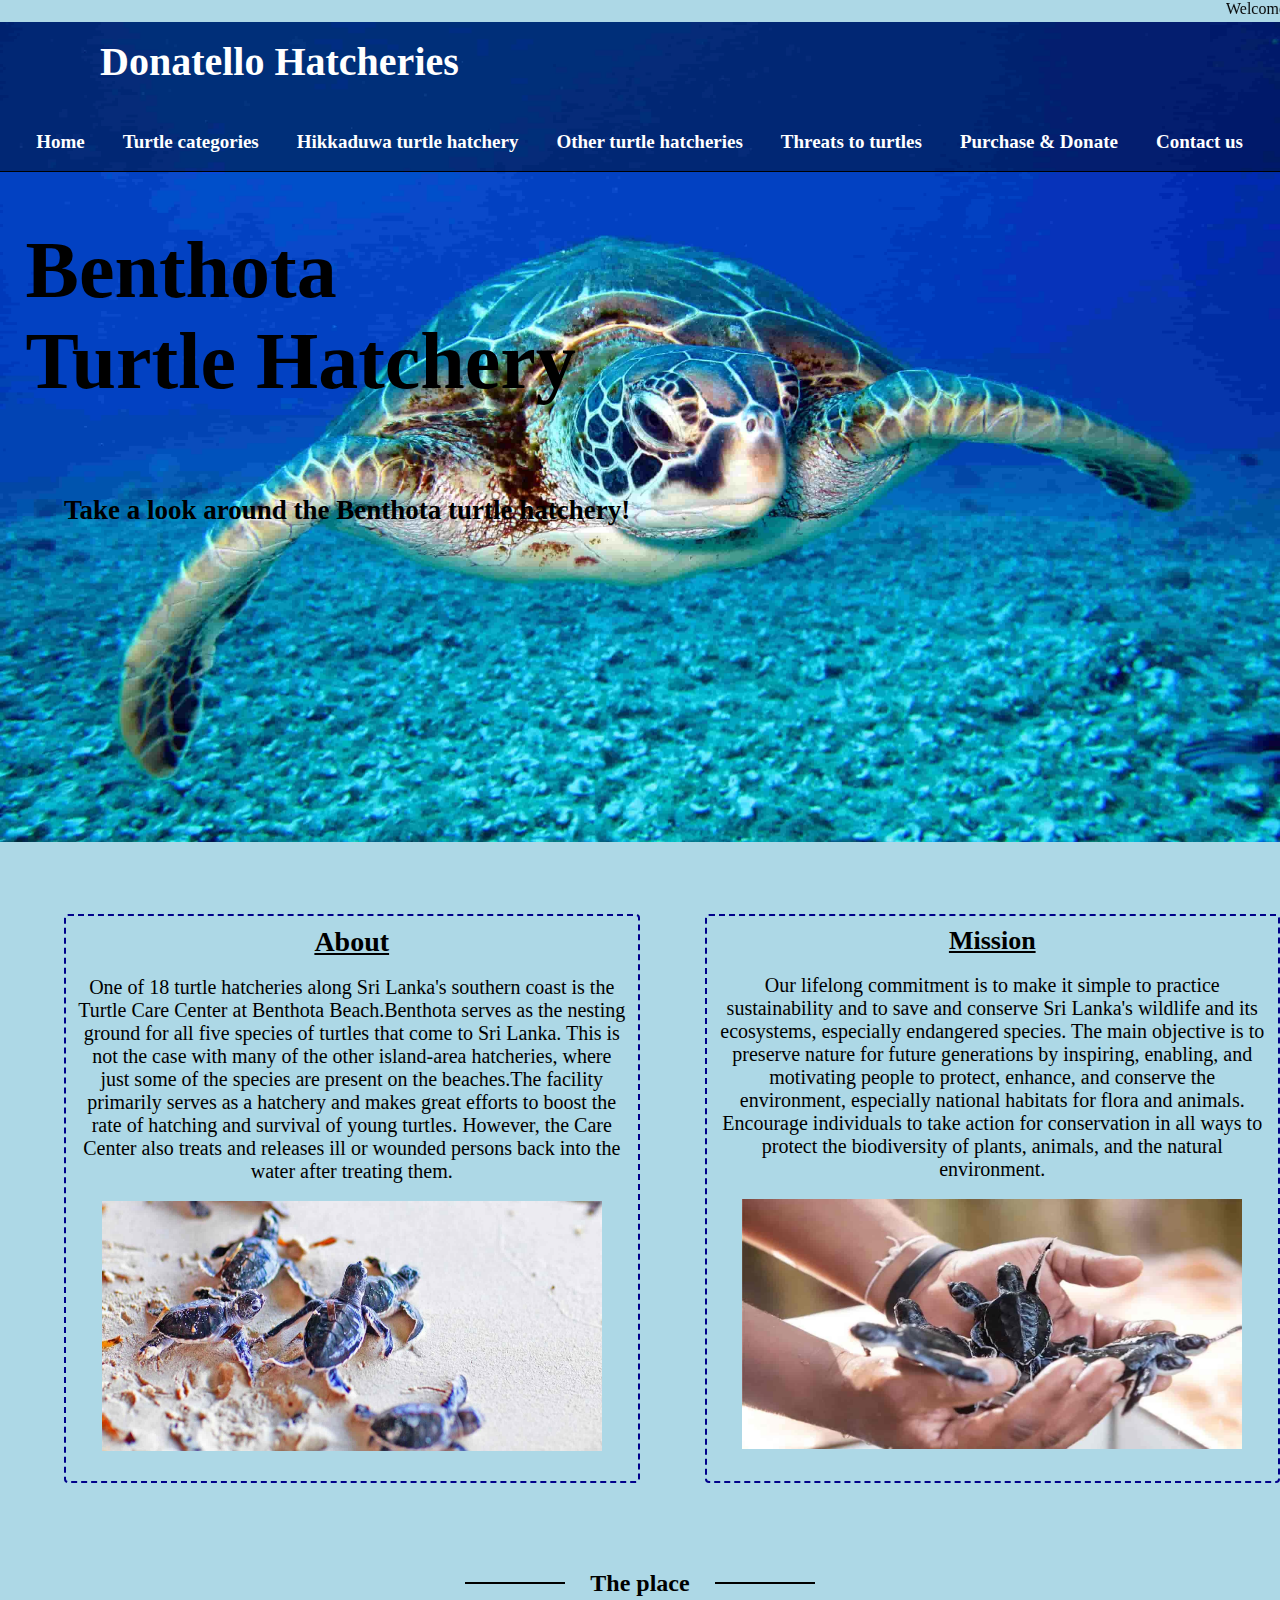
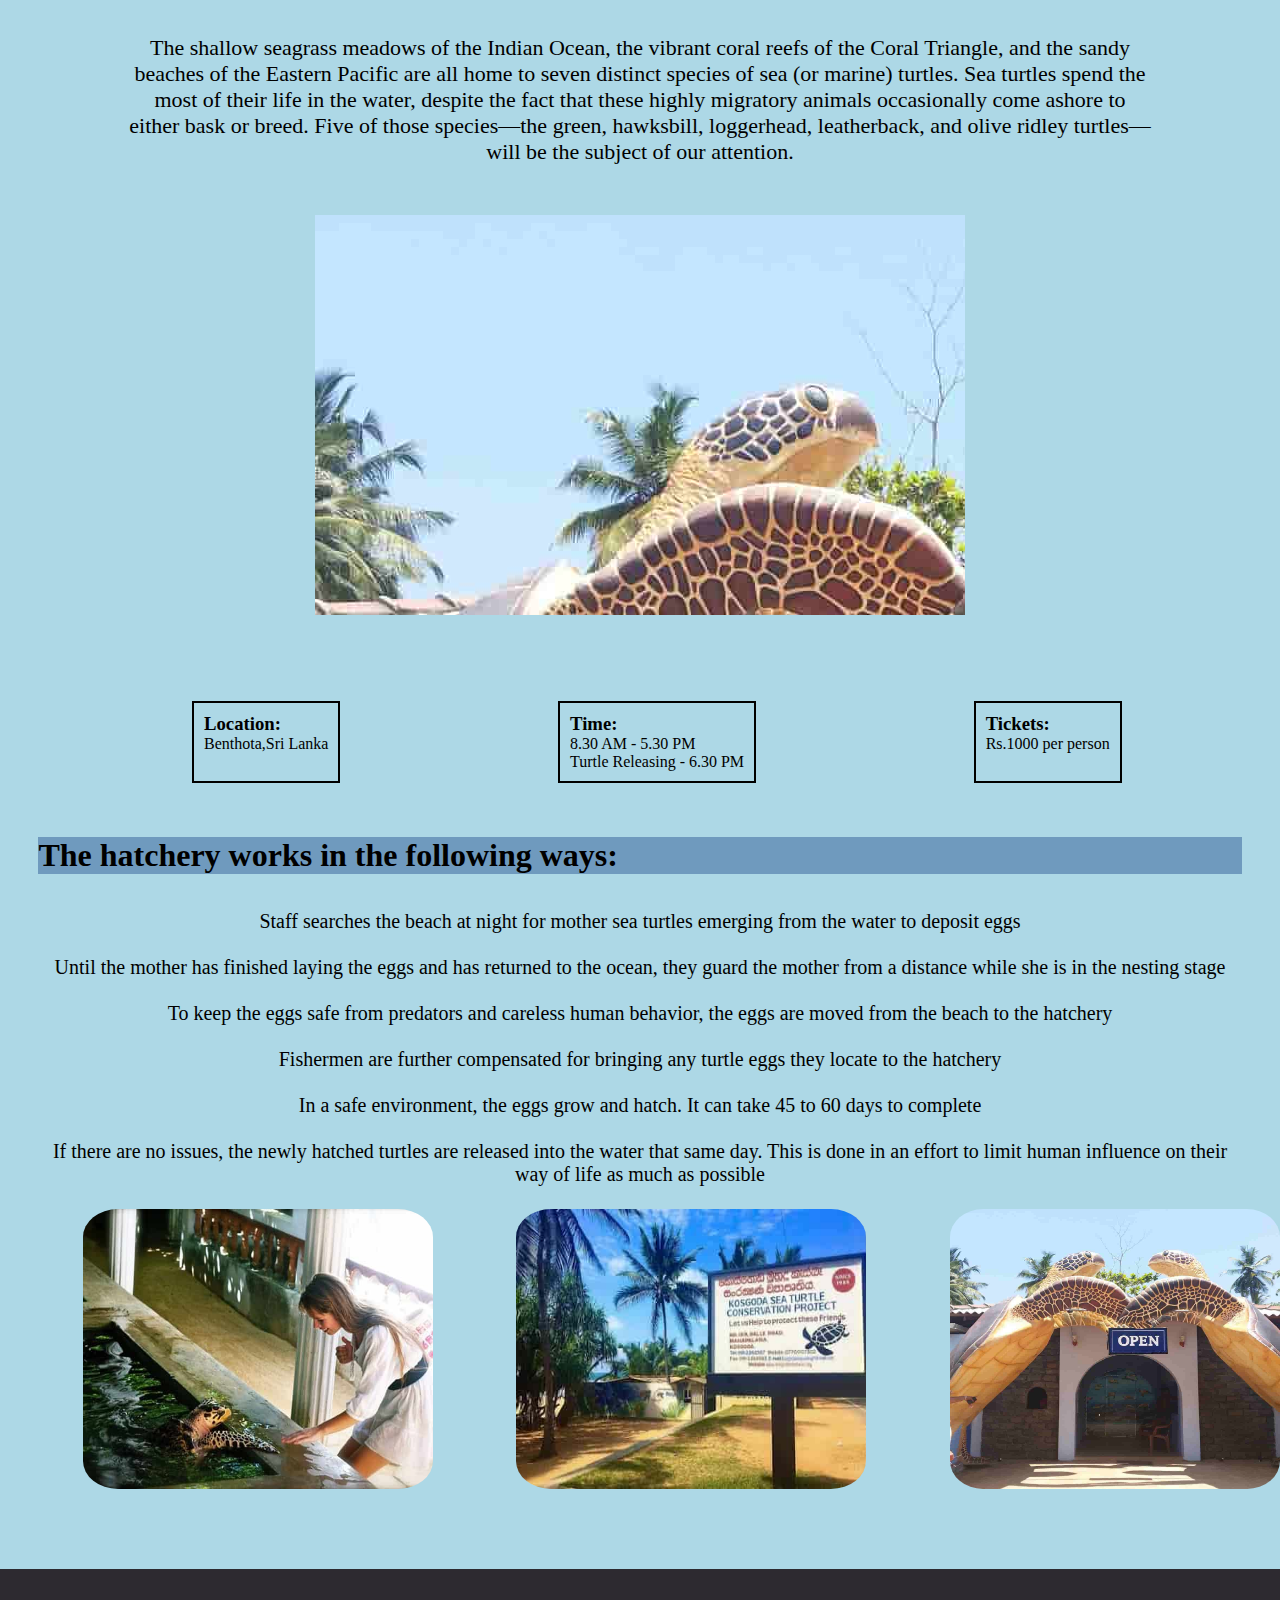
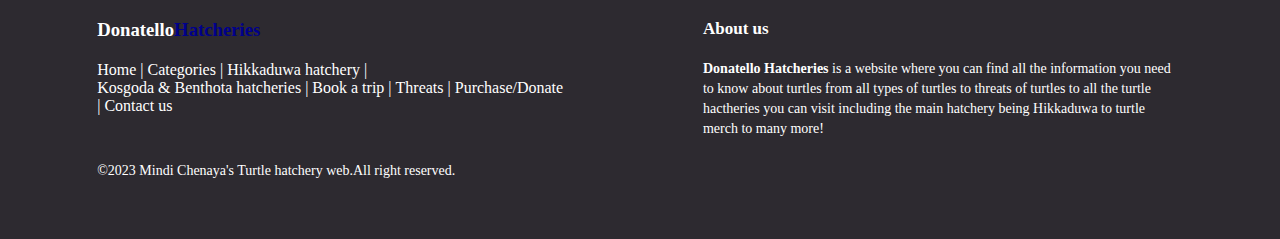
<file: benthota.html>
<!DOCTYPE html>
<html lang="en">
    <head>
        <meta charset="utf-8">
        <title>Benthota turtle hatchery</title>
        <meta name="viewport" content="width=device-width,initial-scale=1.0">
        <link rel="stylesheet" href="benthota.css">
    </head>
    <body>
        <header>
            <marquee>
                Welcome to the Benthota turtle hatchery!
            </marquee>
        </header>
       
        <div>
            <nav>
                <input type="checkbox" id="check">
                <label for="check" class="checkbtn">
                    <svg xmlns="http://www.w3.org/2000/svg" width="24" height="24" viewBox="0 0 24 24">
                        <path fill="currentColor" d="M3 8h18a1 1 0 0 0 0-2H3a1 1 0 0 0 0 2Zm18 8H3a1 1 0 0 0 0 2h18a1 1 0 0 0 0-2Zm0-5H3a1 1 0 0 0 0 2h18a1 1 0 0 0 0-2Z"/>
                      </svg>  
                </label>
                <label class="logo">Donatello Hatcheries</label>
                <ul>
                    <li><a href="index.html">Home</a></li>
                    <li><a href="turtlecategories.html">Turtle categories</a></li>
                    <li><a href="Hikkaduwahatchery.html">Hikkaduwa turtle hatchery</a></li>
                    <li><a href="otherturtlehatcheries.html">Other turtle hatcheries</a>
                        <ul>
                            <li><a href="kosgoda.html">Kosgoda</a></li>
                            <li><a class="active" href="#">Benthota</a></li>
                        </ul></li>
                    <li><a href="threatstoturtles.html">Threats to turtles</a></li>
                    <li><a href="purchasendonate.html">Purchase & Donate</a></li>
                    <li><a href="contactus.html">Contact us</a></li>
                </ul>
            </nav>
            </div>

        <!--turtle banner-->
        <section>
        <div class="background-image">
          <div class="image-section"></div>
          <h2>Benthota<br>Turtle Hatchery</h2>
          <p>Take a look around the Benthota turtle hatchery!</p>
        </div><br><br>
        </section><br><br>

        <!--kosgoda containers-->
        <div class="benthota-containers">
            <!--about kosgoda hatchery-->
        <div class="about-container">
            <h2>About</h2><br>
            <p>One of 18 turtle hatcheries along Sri Lanka's southern coast is the Turtle Care Center at Benthota Beach.Benthota serves as the nesting ground for all five species of turtles that come to Sri Lanka. This is not the case with many of the other island-area hatcheries, where just some of the species are present on the beaches.The facility primarily serves as a hatchery and makes great efforts to boost the rate of hatching and survival of young turtles. However, the Care Center also treats and releases ill or wounded persons back into the water after treating them.</p><br>
            <div class="kosgoda">
            <img src="donatello-images-final/kosgodaintro.jpg" alt="benthota">
        </div>
        </div>
        <!--mission of it-->
        <div class="mission-container">
            <h2>Mission</h2><br>
            <p>Our lifelong commitment is to make it simple to practice sustainability and to save and conserve Sri Lanka's wildlife and its ecosystems, especially endangered species. The main objective is to preserve nature for future generations by inspiring, enabling, and motivating people to protect, enhance, and conserve the environment, especially national habitats for flora and animals. Encourage individuals to take action for conservation in all ways to protect the biodiversity of plants, animals, and the natural environment.</p><br>
            <img src="donatello-images-final/kosgodamission.jpg" alt="mission" >
        </div>
        </div><br><br>

        <!--description of the place-->
        <div class="place-container">
            <h2 class="intro">The place</h2>
        </div>
            <div class="place-para">
                <p><br>The shallow seagrass meadows of the Indian Ocean, the vibrant coral reefs of the Coral Triangle, and the sandy beaches of the Eastern Pacific are all home to seven distinct species of sea (or marine) turtles. Sea turtles spend the most of their life in the water, despite the fact that these highly migratory animals occasionally come ashore to either bask or breed. Five of those species—the green, hawksbill, loggerhead, leatherback, and olive ridley turtles—will be the subject of our attention.</p>
            </div>

            <!--the slide show-->
            <div class="slide-show">
            </div><br><br>

            <!--icon boxes-->
            <div class="icon-containers">

                <!--location-->
            <div class="location-container">
                <h3>Location:</h3>
                <p>Benthota,Sri Lanka</p>
            </div>

            <!--time-->
            <div class="time-container">
                <h3>Time:</h3>
                <p> 8.30 AM - 5.30 PM<br>Turtle Releasing - 6.30 PM</p>
            </div>

            <!--tickets-->
            <div class="ticket-container">
                <h3>Tickets:</h3>
                <p>Rs.1000 per person</p>
            </div>
            </div><br><br><br>

            <!--activities to do there-->
            <div class="activities-container">
                <h1>The hatchery works in the following ways:</h1><br><br>
                    <p>
                         Staff searches the beach at night for mother sea turtles emerging from the water to deposit eggs<br><br>
                         Until the mother has finished laying the eggs and has returned to the ocean, they guard the mother from a distance while she is in the nesting stage<br><br>
                        To keep the eggs safe from predators and careless human behavior, the eggs are moved from the beach to the hatchery<br><br>
                         Fishermen are further compensated for bringing any turtle eggs they locate to the hatchery<br><br>
                         In a safe environment, the eggs grow and hatch. It can take 45 to 60 days to complete<br><br>
                         If there are no issues, the newly hatched turtles are released into the water that same day. This is done in an effort to limit human influence on their way of life as much as possible<br><br>
                        </p>
                    </div>    
                        

                        <!--image container-->
                        <div class="benthota-container-images">
                            <img src="donatello-images-final/kosgoda3.jpg" alt="kosgoda1">
                            <img src="donatello-images-final/kosgoda2.jpg" alt="kosgoda2">
                            <img src="donatello-images-final/kosgoda1.jpg" alt="kosgoda3">
                          </div>

                          <!--footer-->
          <footer class="foo-ter">
            <div class="footer-left">
                <h3>Donatello<span>Hatcheries</span></h3>

                <p class="footer-links">
                    <a href="index.html">Home</a>
                    |
                    <a href="turtlecategories.html">Categories</a>
                    |
                    <a href="hikkaduwa.html">Hikkaduwa hatchery</a>
                    |
                    <a href="otherhatcheries.html">Kosgoda & Benthota hatcheries</a>
                    |
                    <a href="bookatrip.html">Book a trip</a>
                    |
                    <a href="Threatstoturtles.html">Threats</a>
                    |
                    <a href="purchasendonate.html">Purchase/Donate</a>
                    |
                    <a href="contactus.html">Contact us</a>
                    
                </p><br><br>

                <p class="footer-companyname"> &copy;2023 Mindi Chenaya's Turtle hatchery web.All right reserved.</p>
            </div>

           
            <div class="footer-right">
               <p class="footer-companyabout">
                <span>About us</span>
                <strong>Donatello Hatcheries</strong> is a website where you can find all the information you need to know about turtles from all types of turtles to threats of turtles to all the turtle hactheries you can visit including the main hatchery being Hikkaduwa to turtle merch to many more! 
               </p>

              
            </div> 
        </footer>
    </body>
    </html>
</file>
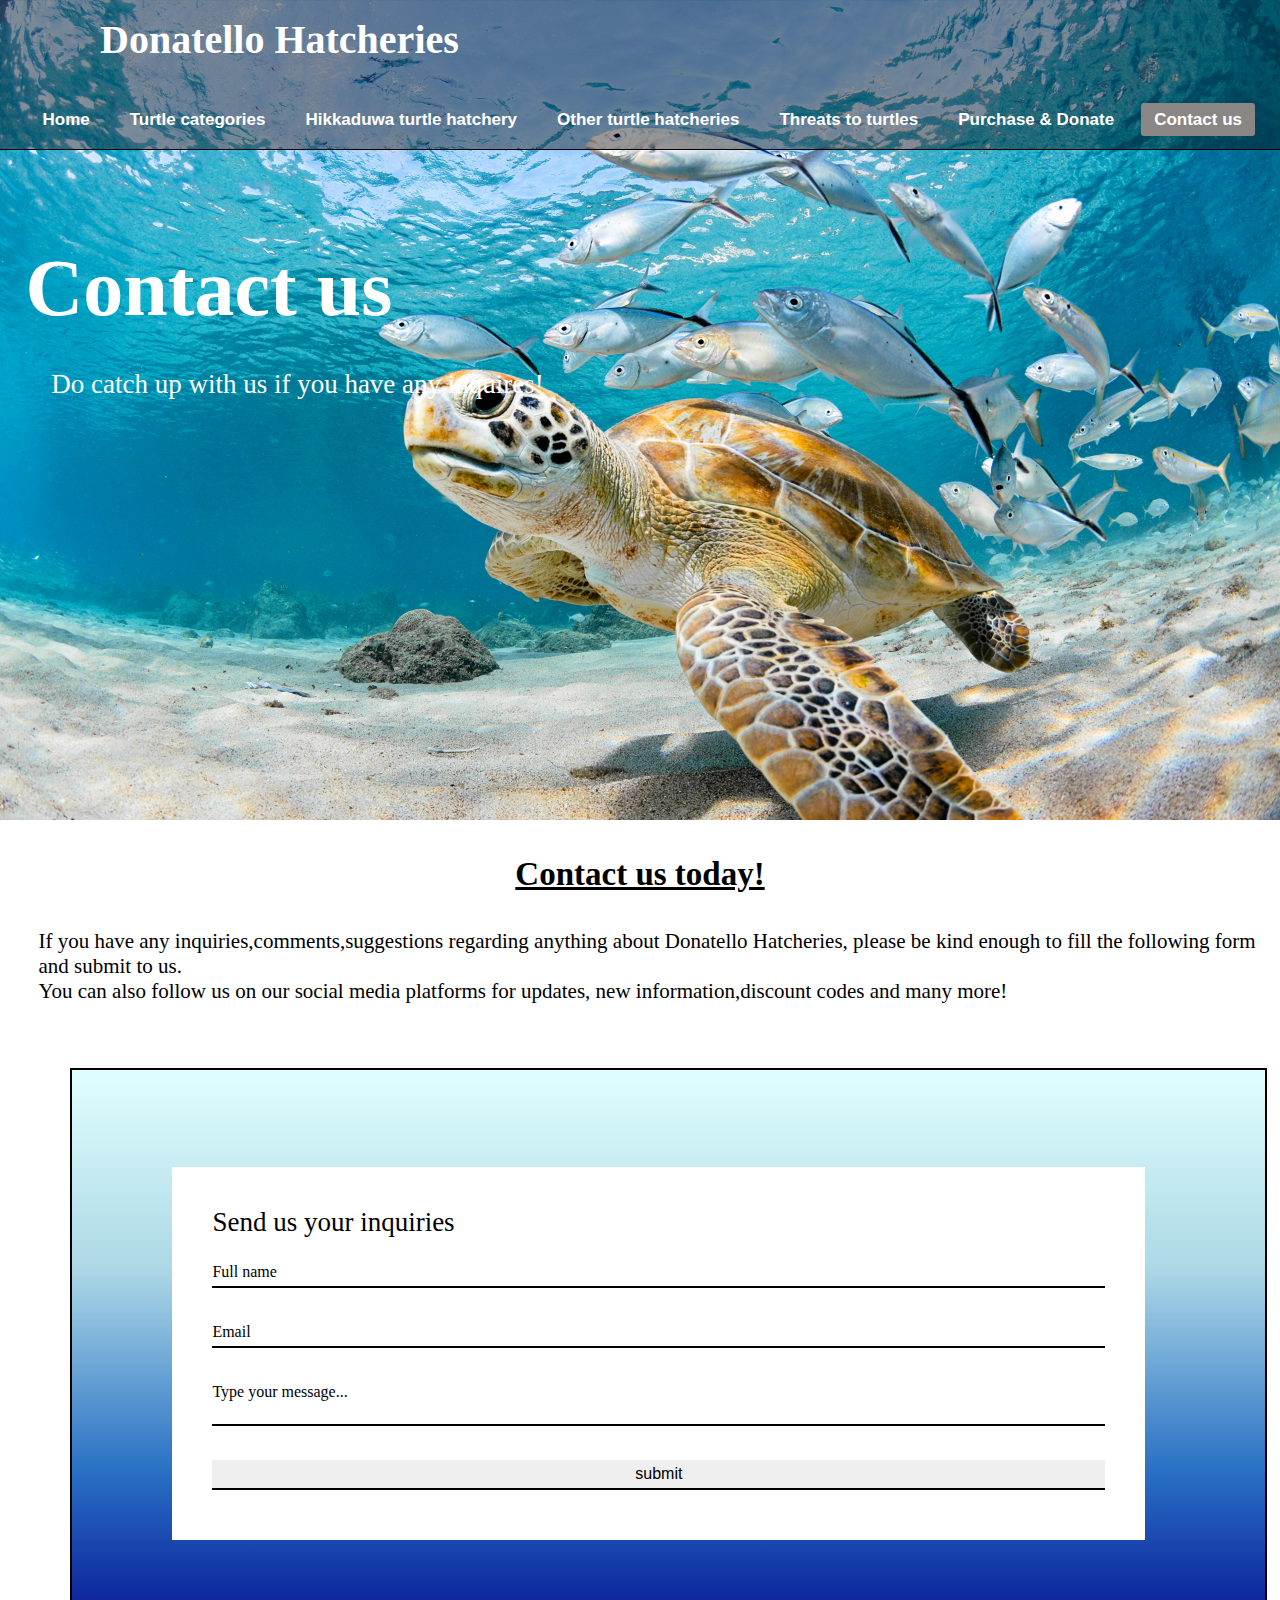
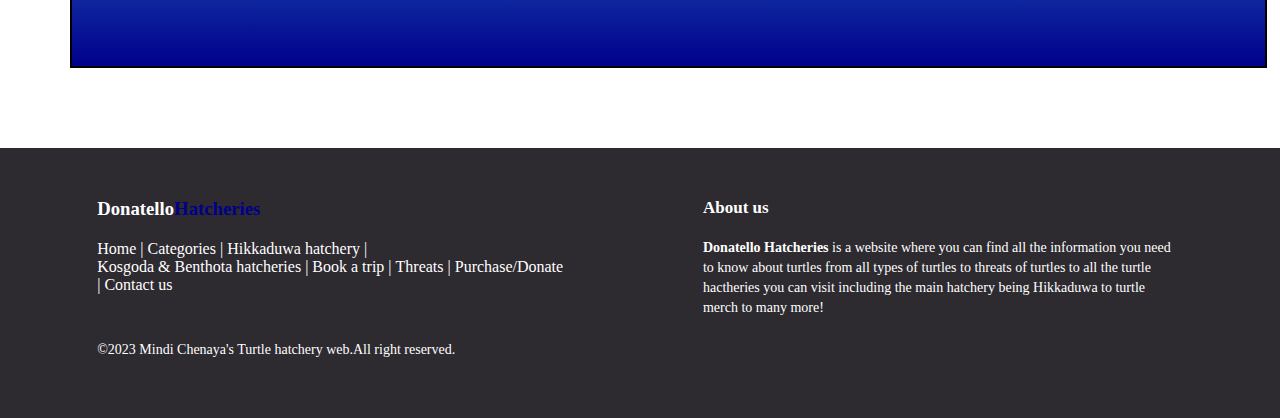
<file: contactus.html>
<!DOCTYPE html>
<html lang="en">
    <head>
        <meta charset="utf-8">
        <title>Contact us</title>
        <meta name="viewport" content="width=device-width,initial-scale=1.0">
        <link rel="stylesheet" href="contactus.css">
    </head>
    <body>
        <div>
            <nav>
                <input type="checkbox" id="check">
                <label for="check" class="checkbtn">
                    <svg xmlns="http://www.w3.org/2000/svg" width="24" height="24" viewBox="0 0 24 24">
                        <path fill="currentColor" d="M3 8h18a1 1 0 0 0 0-2H3a1 1 0 0 0 0 2Zm18 8H3a1 1 0 0 0 0 2h18a1 1 0 0 0 0-2Zm0-5H3a1 1 0 0 0 0 2h18a1 1 0 0 0 0-2Z"/>
                      </svg>  
                </label>
                <label class="logo">Donatello Hatcheries</label>
                <ul>
                    <li><a href="index.html">Home</a></li>
                    <li><a href="turtlecategories.html">Turtle categories</a></li>
                    <li><a href="Hikkaduwahatchery.html">Hikkaduwa turtle hatchery</a></li>
                    <li><a href="otherturtlehatcheries.html">Other turtle hatcheries</a>
                        <ul>
                            <li><a href="kosgoda.html">Kosgoda</a></li>
                            <li><a href="benthota.html">Benthota</a></li>
                        </ul></li>
                    <li><a href="threatstoturtles.html">Threats to turtles</a></li>
                    <li><a href="purchasendonate.html">Purchase & Donate</a></li>
                    <li><a class="active" href="#">Contact us</a></li>
                </ul>
            </nav>
            </div>

             <!--turtle banner-->
        <section>
            <div class="background-image">
              <div class="image-section"></div>
                <h2>Contact us</h2>
                <p>Do catch up with us if you have any inquires!</p>
              </div><br>
            </section><br>

            <!--contact us wording-->
        <div class="contactus-heading">
            <h2>Contact us today!</h2><br><br>
            <p>If you have any inquiries,comments,suggestions regarding anything about Donatello Hatcheries, please be kind enough to fill the following form and submit to us.<br>You can also follow us on our social media platforms for updates, new information,discount codes and many more!</p>
        </div>


        <!--contact us box-->
          <div class="contact-us">
            <div class="contactus-container">
                <div class="contact-form">
                    <form>

                        <div class="form-heading">
                        <h2>Send us your inquiries</h2>
                        </div>
                        
                        <div class="inputbox">
                            <input type="text" name="name" required="required">
                            <span>Full name</span>
                        </div>
                        <div class="inputbox">
                            <input type="text" name="name" required="required">
                            <span>Email</span>
                        </div>
                        <div class="inputbox">
                            <textarea required="required"></textarea>
                            <span>Type your message...</span>
                        </div>
                        <div class="inputbox">
                            <input type="submit" name="submit" value="submit">
                        </div>

                    </form>
                </div>
            </div>
        </div>

        
       <!--footer-->
       <footer class="foo-ter">
        <div class="footer-left">
            <h3>Donatello<span>Hatcheries</span></h3>

            <p class="footer-links">
                <a href="index.html">Home</a>
                |
                <a href="turtlecategories.html">Categories</a>
                |
                <a href="hikkaduwa.html">Hikkaduwa hatchery</a>
                |
                <a href="otherhatcheries.html">Kosgoda & Benthota hatcheries</a>
                |
                <a href="bookatrip.html">Book a trip</a>
                |
                <a href="Threatstoturtles.html">Threats</a>
                |
                <a href="purchasendonate.html">Purchase/Donate</a>
                |
                <a href="contactus.html">Contact us</a>
                
            </p><br><br>

            <p class="footer-companyname"> &copy;2023 Mindi Chenaya's Turtle hatchery web.All right reserved.</p>
        </div>

       
        <div class="footer-right">
           <p class="footer-companyabout">
            <span>About us</span>
            <strong>Donatello Hatcheries</strong> is a website where you can find all the information you need to know about turtles from all types of turtles to threats of turtles to all the turtle hactheries you can visit including the main hatchery being Hikkaduwa to turtle merch to many more! 
           </p>

          
        </div> 
    </footer>
</body>
</html>
</file>
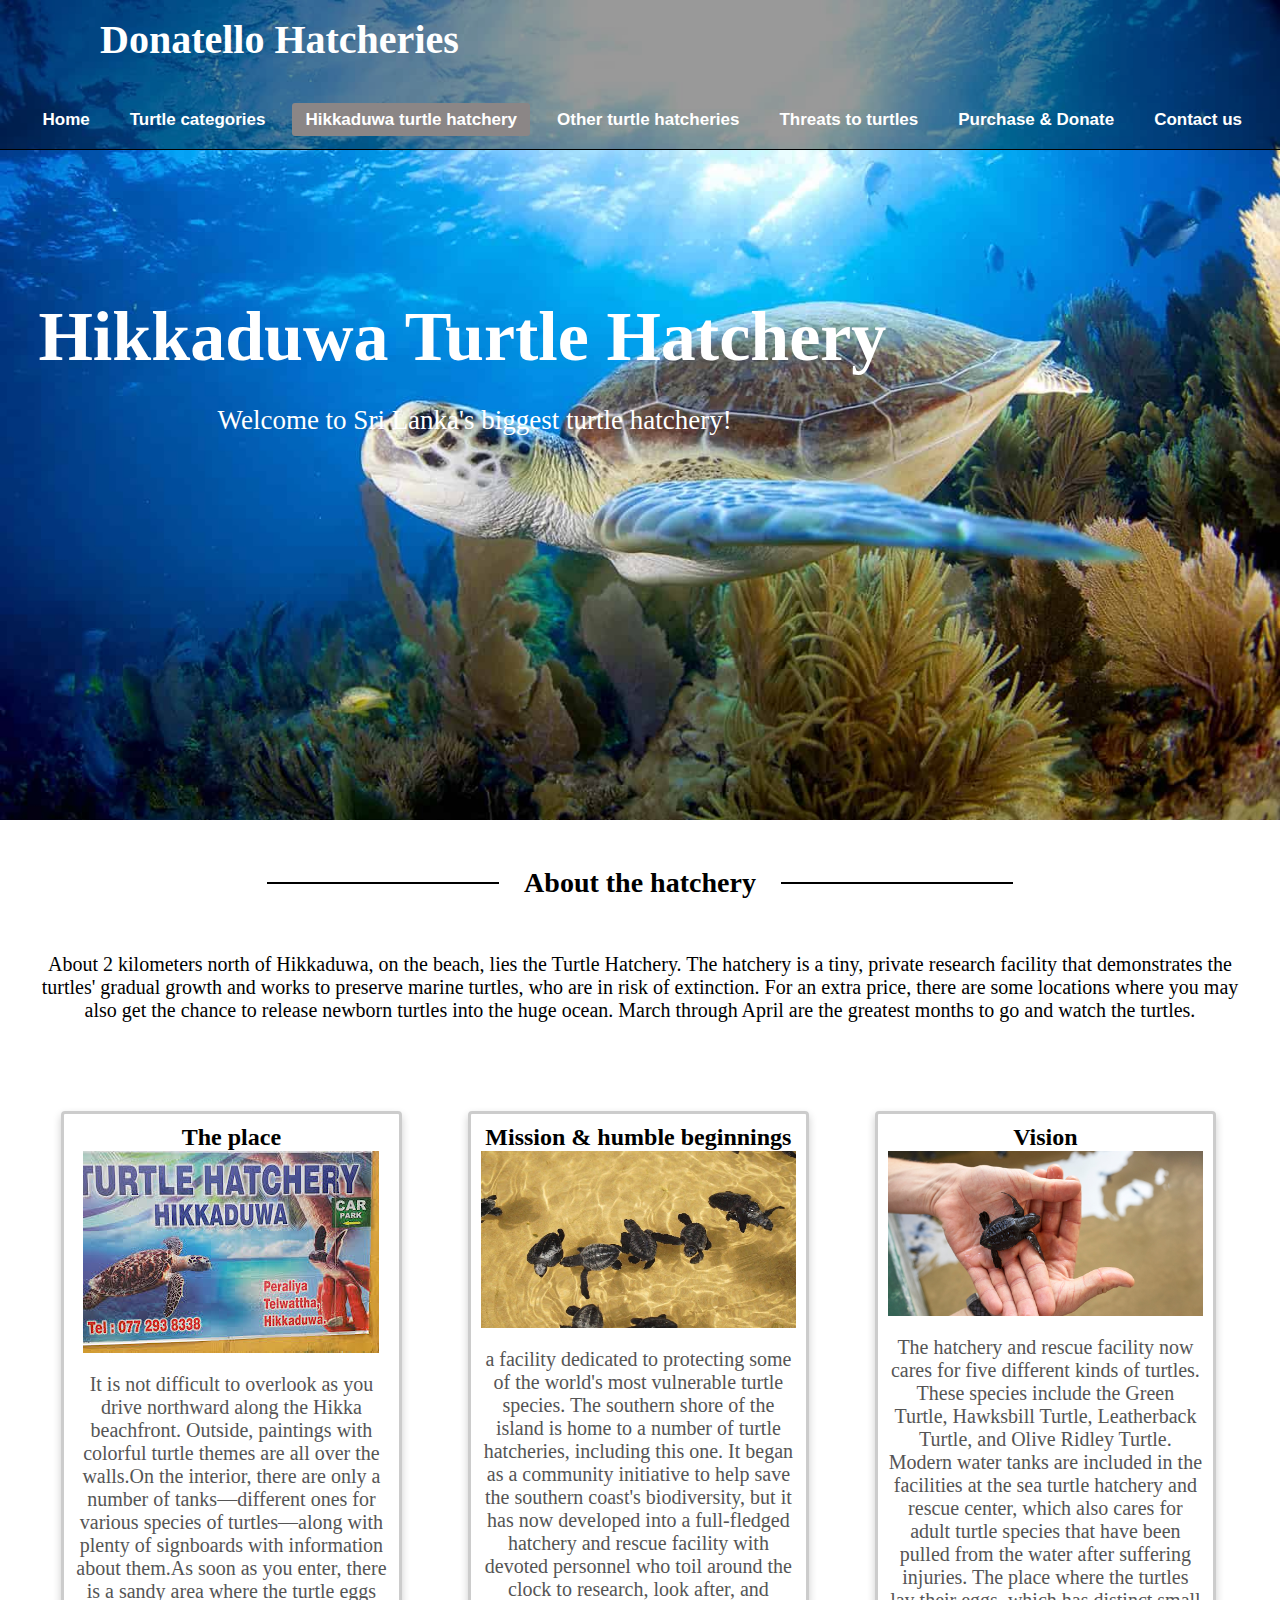
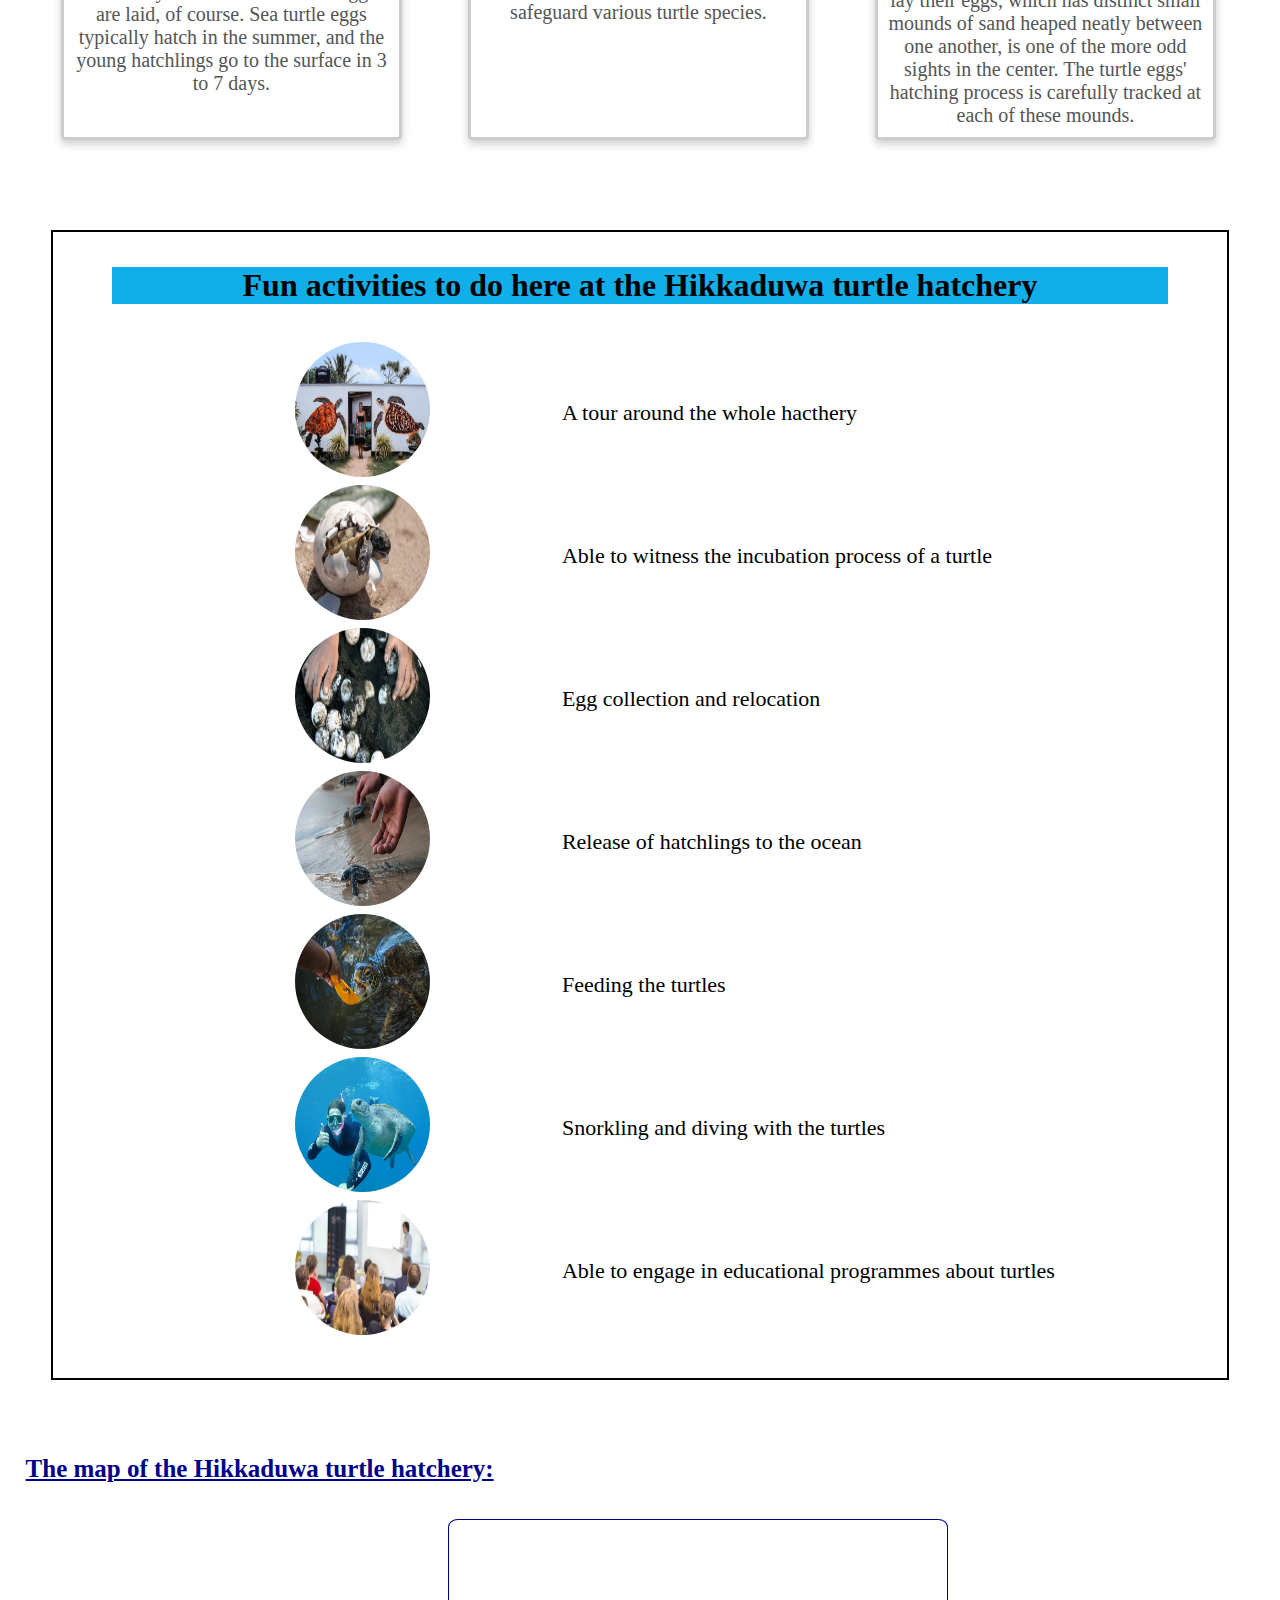
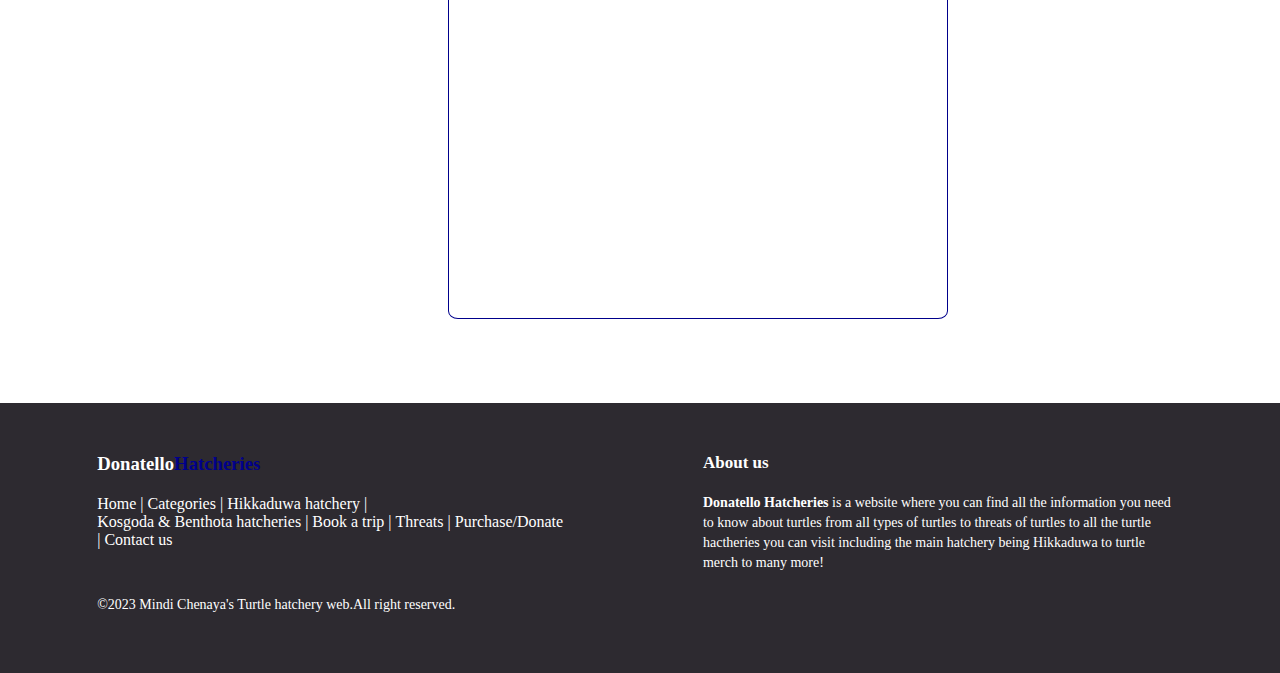
<file: Hikkaduwahatchery.html>
<!DOCTYPE html>
<html lang="en">
    <head>
        <meta charset="utf-8">
        <title>Hikkaduwa turtle hatchery</title>
        <meta name="viewport" content="width=device-width,initial-scale=1.0">
        <link rel="stylesheet" href="hikkaduwahatchery.css">
    </head>
    <body>
        
        <div>

            <nav>
                <input type="checkbox" id="check">
            <label for="check" class="checkbtn">
                <svg xmlns="http://www.w3.org/2000/svg" width="24" height="24" viewBox="0 0 24 24">
                    <path fill="currentColor" d="M3 8h18a1 1 0 0 0 0-2H3a1 1 0 0 0 0 2Zm18 8H3a1 1 0 0 0 0 2h18a1 1 0 0 0 0-2Zm0-5H3a1 1 0 0 0 0 2h18a1 1 0 0 0 0-2Z"/>
                  </svg>  
            </label>
            <label class="logo">Donatello Hatcheries</label>
            <ul>
                <li><a href="index.html">Home</a></li>
                <li><a href="turtlecategories.html">Turtle categories</a></li>
                <li><a class="active" href="#">Hikkaduwa turtle hatchery</a></li>
                <li><a href="otherturtlehatcheries.html">Other turtle hatcheries</a>
                    <ul>
                        <li><a href="kosgoda.html">Kosgoda</a></li>
                        <li><a href="benthota.html">Benthota</a></li>
                    </ul></li>
                <li><a href="threatstoturtles.html">Threats to turtles</a></li>
                <li><a href="purchasendonate.html">Purchase & Donate</a></li>
                <li><a href="contactus.html">Contact us</a></li>
            </ul>
                
        </nav>
        </div>
        <section>
        <div class="background-image">
            <div class="image-section"></div>
          <h2>Hikkaduwa Turtle Hatchery</h2>
          <p>Welcome to Sri Lanka's biggest turtle hatchery!</p>
        </div><br>
    </section>
        <div class="container1">
            <h2 class="intro">About the hatchery</h2>
        </div>

            <div class="para1">
                <p>About 2 kilometers north of Hikkaduwa, on the beach, lies the Turtle Hatchery. The hatchery is a tiny, private research facility that demonstrates the turtles' gradual growth and works to preserve marine turtles, who are in risk of extinction. For an extra price, there are some locations where you may also get the chance to release newborn turtles into the huge ocean. March through April are the greatest months to go and watch the turtles.<br></p>
                    <br><br>
            </div><br>

        
       
          <div class="card-container">
            <div class="card1">
            <h1>The place</h1>
            <img src="donatello-images-final/hikkaduwa3.jpeg" alt="the place" >
            <p>It is not difficult to overlook as you drive northward along the Hikka beachfront. Outside, paintings with colorful turtle themes are all over the walls.On the interior, there are only a number of tanks—different ones for various species of turtles—along with plenty of signboards with information about them.As soon as you enter, there is a sandy area where the turtle eggs are laid, of course. Sea turtle eggs typically hatch in the summer, and the young hatchlings go to the surface in 3 to 7 days.</p>
            </div>
            <div class="card2">
            <h1>Mission & humble beginnings</h1>
            <img src="donatello-images-final/hikkaduwa1.jpeg" alt="mission" >
            <p>a facility dedicated to protecting some of the world's most vulnerable turtle species. The southern shore of the island is home to a number of turtle hatcheries, including this one. It began as a community initiative to help save the southern coast's biodiversity, but it has now developed into a full-fledged hatchery and rescue facility with devoted personnel who toil around the clock to research, look after, and safeguard various turtle species.</p>
            </div>
            <div class="card3">
                <h1>Vision</h1>
                <img src="donatello-images-final/hikkaduwa2.jpeg" alt="vision" >
                <p>The hatchery and rescue facility now cares for five different kinds of turtles. These species include the Green Turtle, Hawksbill Turtle, Leatherback Turtle, and Olive Ridley Turtle. Modern water tanks are included in the facilities at the sea turtle hatchery and rescue center, which also cares for adult turtle species that have been pulled from the water after suffering injuries. The place where the turtles lay their eggs, which has distinct small mounds of sand heaped neatly between one another, is one of the more odd sights in the center. The turtle eggs' hatching process is carefully tracked at each of these mounds.</p>
            </div>
          </div>
          <br><br><br><br><br>

          <div class="activites-container">
            <h1>Fun activities to do here at the Hikkaduwa turtle hatchery </h1><br><br>
            <table>
                <tr>
                    <td><img src="donatello-images-final/tourhatchery.jpeg" alt="tour" > </td>
                    <td>A tour around the whole hacthery</td>
                </tr>
                <tr>
                    <td><img src="donatello-images-final/incubation.jpeg" alt="incubation" > </td>
                    <td>Able to witness the incubation process of a turtle</td>
                </tr>
                <tr>
                    <td><img src="donatello-images-final/eggcollection.jpeg" alt="egg collection" > </td>
                    <td>Egg collection and relocation</td>
                </tr>
                <tr>
                    <td><img src="donatello-images-final/releasehatchlings.jpeg" alt="release hatchlings" > </td>
                    <td>Release of hatchlings to the ocean</td>
                </tr>
                <tr>
                    <td><img src="donatello-images-final/feedingturtles.jpeg" alt="feeding turtles" > </td>
                    <td>Feeding the turtles</td>
                </tr>
                <tr>
                    <td><img src="donatello-images-final/snorklingturtles.jpeg" alt="snorkeling" > </td>
                    <td>Snorkling and diving with the turtles </td>
                </tr>
                <tr>
                    <td><img src="donatello-images-final/turtleedu.jpeg" alt="education" > </td>
                    <td>Able to engage in educational programmes about turtles</td>
                </tr>

            </table>
          </div><br><br>
          <div class="hikka-map">
          <h3>The map of the Hikkaduwa turtle hatchery:</h3><br><br>
          <iframe width="500" height="400"  src="https://www.bing.com/maps/embed?h=400&amp;w=500&cp=6.164000945232729~80.09046077728271&amp;lvl=16&amp;typ=d&amp;sty=r&amp;src=SHELL&FORM=MBEDV8"></iframe>
          </div>
          
          <!--footer-->
          <footer class="foo-ter">
            <div class="footer-left">
                <h3>Donatello<span>Hatcheries</span></h3>

                <p class="footer-links">
                    <a href="index.html">Home</a>
                    |
                    <a href="turtlecategories.html">Categories</a>
                    |
                    <a href="hikkaduwa.html">Hikkaduwa hatchery</a>
                    |
                    <a href="otherhatcheries.html">Kosgoda & Benthota hatcheries</a>
                    |
                    <a href="bookatrip.html">Book a trip</a>
                    |
                    <a href="Threatstoturtles.html">Threats</a>
                    |
                    <a href="purchasendonate.html">Purchase/Donate</a>
                    |
                    <a href="contactus.html">Contact us</a>
                    
                </p><br><br>

                <p class="footer-companyname"> &copy;2023 Mindi Chenaya's Turtle hatchery web.All right reserved.</p>
            </div>

           
            <div class="footer-right">
               <p class="footer-companyabout">
                <span>About us</span>
                <strong>Donatello Hatcheries</strong> is a website where you can find all the information you need to know about turtles from all types of turtles to threats of turtles to all the turtle hactheries you can visit including the main hatchery being Hikkaduwa to turtle merch to many more! 
               </p>

              
            </div> 
      
                    <!--references
                    hikkaduwa turt hatchery: https://www.lovesrilanka.org/sea-turtle-hatchery-and-rescue-centre/-->
                  </footer>
                  </body>
                  </html>
</file>
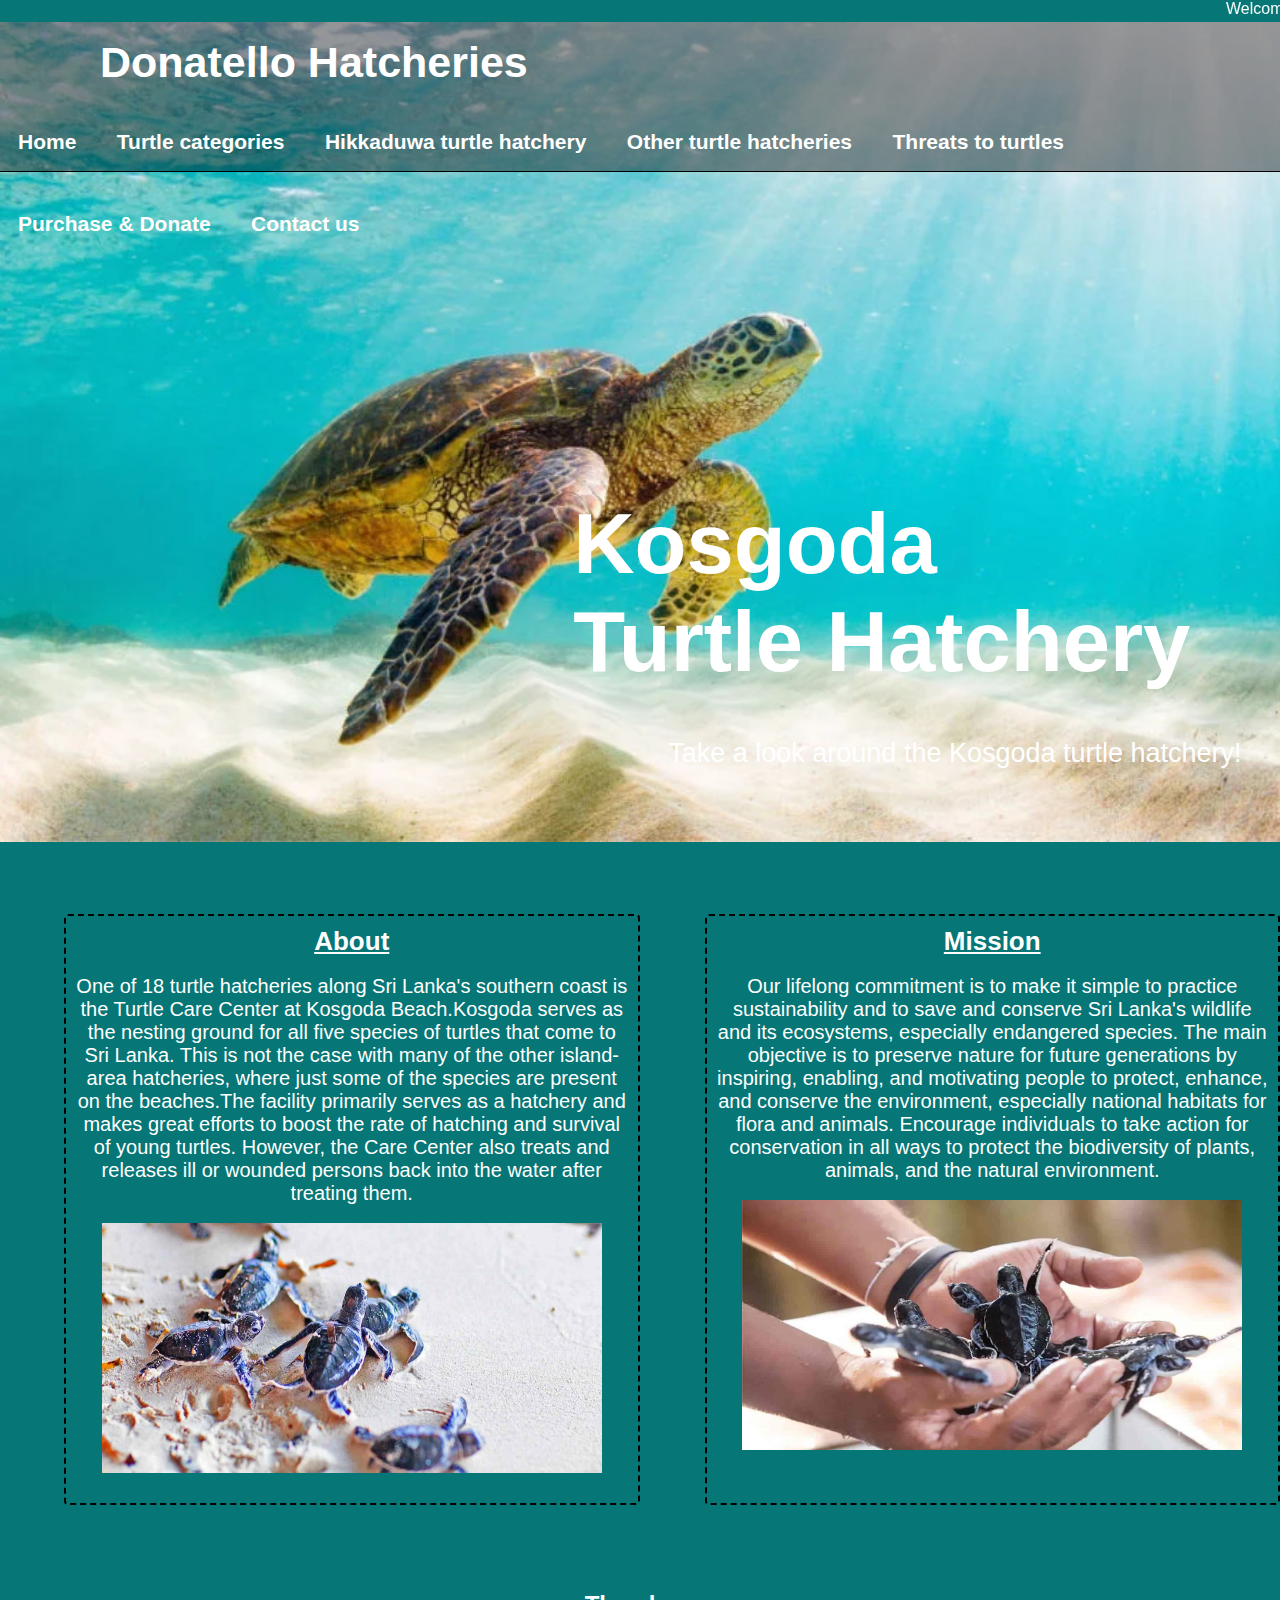
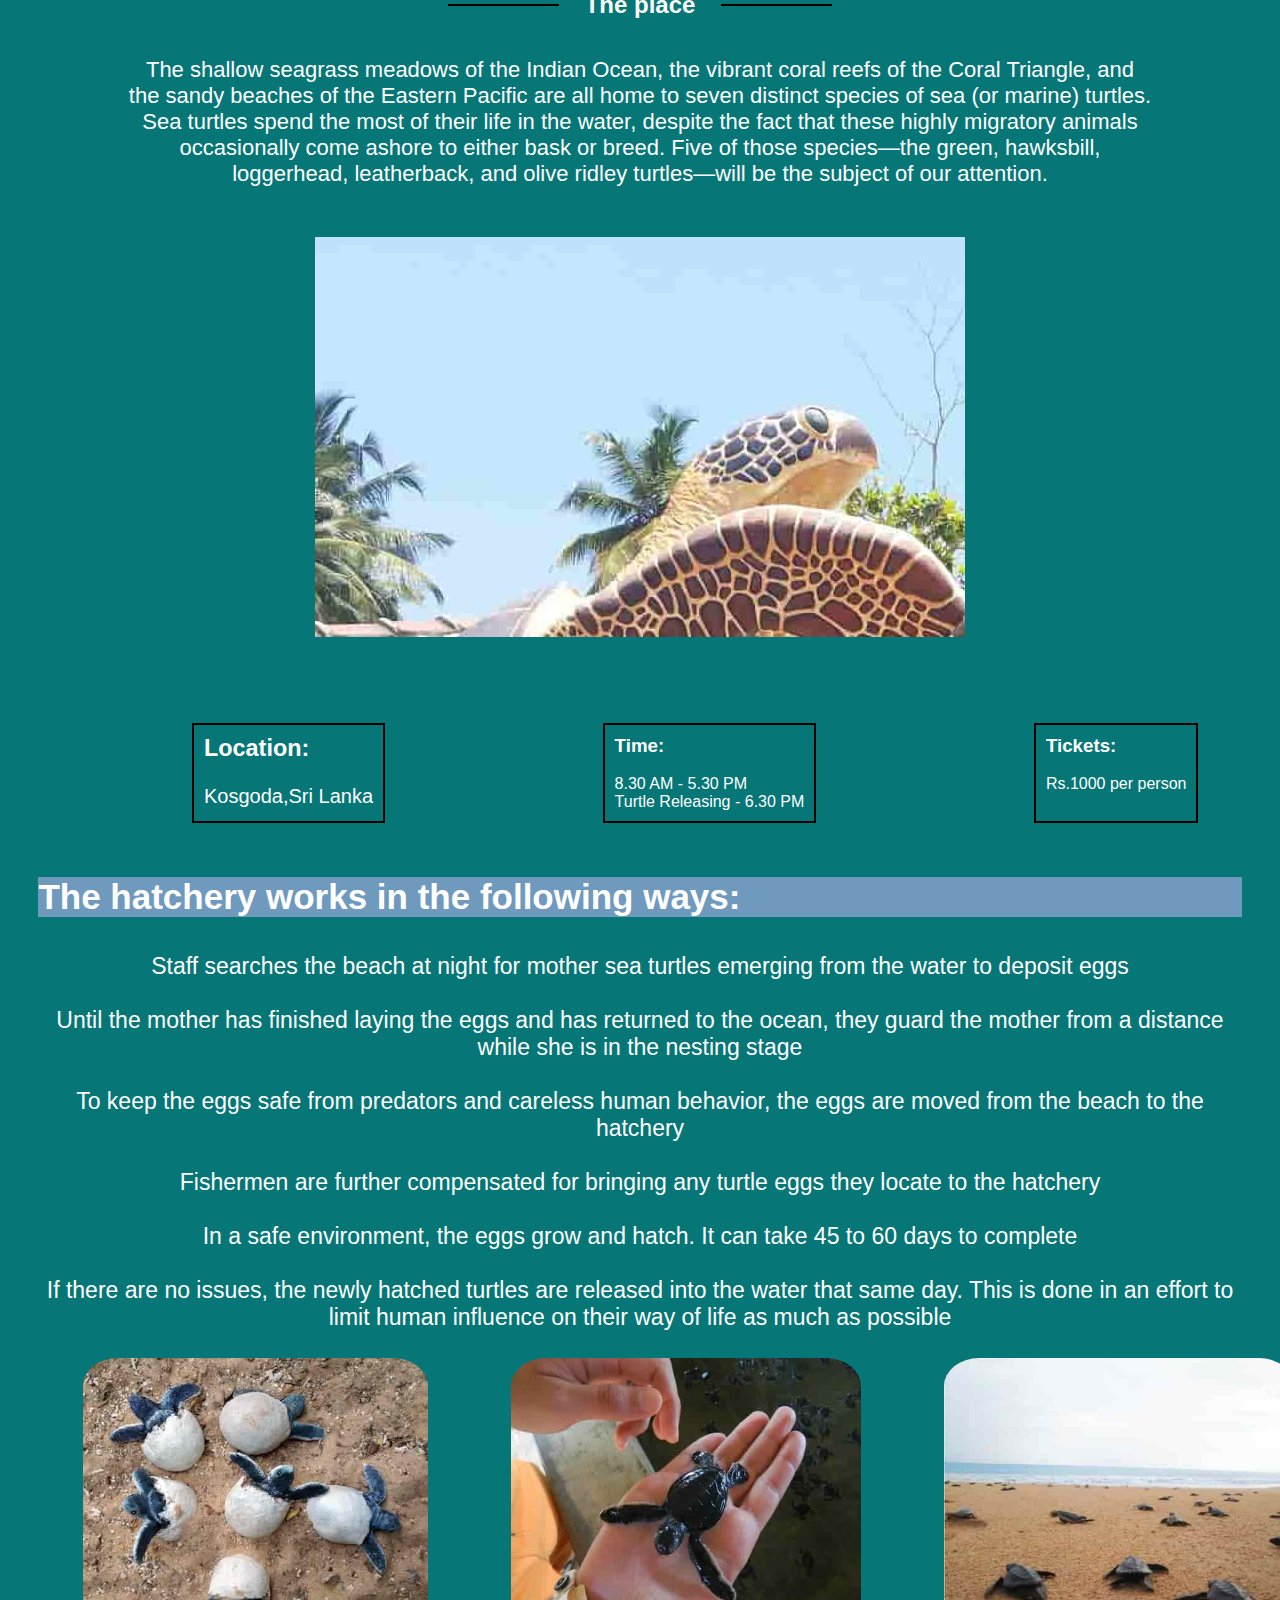
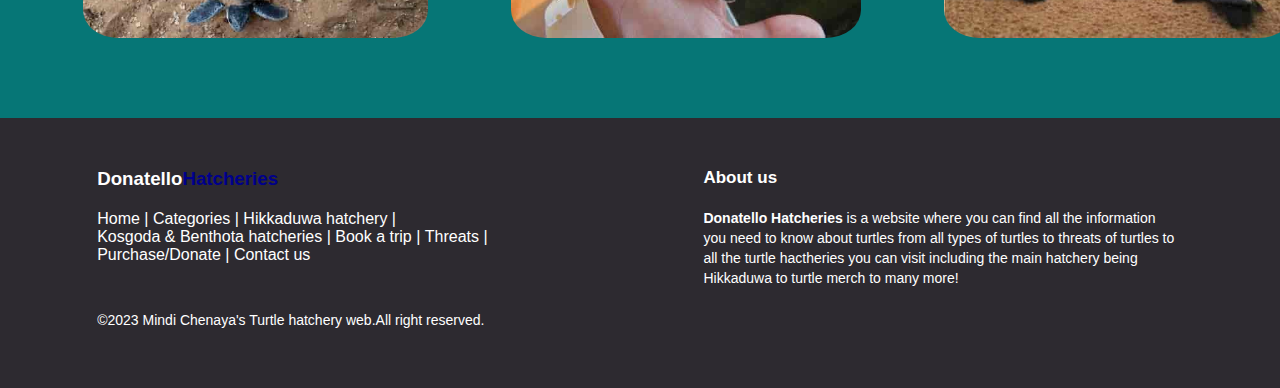
<file: kosgoda.html>
<!DOCTYPE html>
<html lang="en">
    <head>
        <meta charset="utf-8">
        <title>Kosgoda turtle hatchery</title>
        <meta name="viewport" content="width=device-width,initial-scale=1.0">
        <link rel="stylesheet" href="kosgoda.css">
    </head>
    <body>
        <header>
            <marquee>
                Welcome to the Kosgoda turtle hatchery!
            </marquee>
        </header>
       
        <div>
            <nav>
                <input type="checkbox" id="check">
                <label for="check" class="checkbtn">
                    <svg xmlns="http://www.w3.org/2000/svg" width="24" height="24" viewBox="0 0 24 24">
                        <path fill="currentColor" d="M3 8h18a1 1 0 0 0 0-2H3a1 1 0 0 0 0 2Zm18 8H3a1 1 0 0 0 0 2h18a1 1 0 0 0 0-2Zm0-5H3a1 1 0 0 0 0 2h18a1 1 0 0 0 0-2Z"/>
                      </svg>  
                </label>
                <label class="logo">Donatello Hatcheries</label>
                <ul>
                    <li><a href="index.html">Home</a></li>
                    <li><a href="turtlecategories.html">Turtle categories</a></li>
                    <li><a href="Hikkaduwahatchery.html">Hikkaduwa turtle hatchery</a></li>
                    <li><a href="otherturtlehatcheries.html">Other turtle hatcheries</a>
                        <ul>
                            <li><a class="active" href="#">Kosgoda</a></li>
                            <li><a href="benthota.html">Benthota</a></li>
                        </ul></li>
                    <li><a href="threatstoturtles.html">Threats to turtles</a></li>
                    <li><a href="purchasendonate.html">Purchase & Donate</a></li>
                    <li><a href="contactus.html">Contact us</a></li>
                </ul>
            </nav>
            </div>

        <!--turtle banner-->
        <section>
        <div class="background-image">
          <div class="image-section"></div>
          <h2>Kosgoda<br>Turtle Hatchery</h2>
          <p>Take a look around the Kosgoda turtle hatchery!</p>
        </div><br><br>
        </section><br><br>

        <!--kosgoda containers-->
        <div class="kosgoda-containers">
            <!--about kosgoda hatchery-->
        <div class="about-container">
            <h2>About</h2><br>
            <p>One of 18 turtle hatcheries along Sri Lanka's southern coast is the Turtle Care Center at Kosgoda Beach.Kosgoda serves as the nesting ground for all five species of turtles that come to Sri Lanka. This is not the case with many of the other island-area hatcheries, where just some of the species are present on the beaches.The facility primarily serves as a hatchery and makes great efforts to boost the rate of hatching and survival of young turtles. However, the Care Center also treats and releases ill or wounded persons back into the water after treating them.</p><br>
            <img class="about-image" src="donatello-images-final/kosgodaintro.jpg" alt="kosgoda">
        
        </div>
        <!--mission of it-->
        <div class="mission-container">
            <h2>Mission</h2><br>
            <p>Our lifelong commitment is to make it simple to practice sustainability and to save and conserve Sri Lanka's wildlife and its ecosystems, especially endangered species. The main objective is to preserve nature for future generations by inspiring, enabling, and motivating people to protect, enhance, and conserve the environment, especially national habitats for flora and animals. Encourage individuals to take action for conservation in all ways to protect the biodiversity of plants, animals, and the natural environment.</p><br>
            <img src="donatello-images-final/kosgodamission.jpg" alt="mission">
        </div>
        </div><br><br>

        <!--description of the place-->
        <div class="place-container">
            <h2 class="intro">The place</h2>
        </div>
            <div class="place-para">
                <p><br>The shallow seagrass meadows of the Indian Ocean, the vibrant coral reefs of the Coral Triangle, and the sandy beaches of the Eastern Pacific are all home to seven distinct species of sea (or marine) turtles. Sea turtles spend the most of their life in the water, despite the fact that these highly migratory animals occasionally come ashore to either bask or breed. Five of those species—the green, hawksbill, loggerhead, leatherback, and olive ridley turtles—will be the subject of our attention.</p>
            </div>

            <!--the slide show-->
            <div class="slide-show">
            </div><br><br>

            <!--icon boxes-->
            <div class="icon-containers">

                <!--location-->
            <div class="location-container">
                <h3>Location:</h3><br>
                <p>Kosgoda,Sri Lanka</p>
            </div>

            <!--time-->
            <div class="time-container">
                <h3>Time:</h3><br>
                <p> 8.30 AM - 5.30 PM<br>Turtle Releasing - 6.30 PM</p>
            </div>

            <!--tickets-->
            <div class="ticket-container">
                <h3>Tickets:</h3><br>
                <p>Rs.1000 per person</p>
            </div>
            </div><br><br><br>

            <!--activities to do there-->
            <div class="activities-container">
                <h1>The hatchery works in the following ways:</h1><br><br>
                    <p>
                         Staff searches the beach at night for mother sea turtles emerging from the water to deposit eggs<br><br>
                         Until the mother has finished laying the eggs and has returned to the ocean, they guard the mother from a distance while she is in the nesting stage<br><br>
                        To keep the eggs safe from predators and careless human behavior, the eggs are moved from the beach to the hatchery<br><br>
                         Fishermen are further compensated for bringing any turtle eggs they locate to the hatchery<br><br>
                         In a safe environment, the eggs grow and hatch. It can take 45 to 60 days to complete<br><br>
                         If there are no issues, the newly hatched turtles are released into the water that same day. This is done in an effort to limit human influence on their way of life as much as possible<br><br>
                        </p>
                    </div>    
                        

                        <!--image container-->
                        <div class="kosgoda-container-images">
                            <img src="donatello-images-final/kosgodaimage3.jpg" alt="kosgoda1">
                            <img src="donatello-images-final/kosgodaimage2.jpg" alt="kosgoda2">
                            <img src="donatello-images-final/kosgodaimage1.jpg" alt="kosgoda3">
                          </div>



                       <!--footer-->
          <footer class="foo-ter">
            <div class="footer-left">
                <h3>Donatello<span>Hatcheries</span></h3>

                <p class="footer-links">
                    <a href="index.html">Home</a>
                    |
                    <a href="turtlecategories.html">Categories</a>
                    |
                    <a href="hikkaduwa.html">Hikkaduwa hatchery</a>
                    |
                    <a href="otherhatcheries.html">Kosgoda & Benthota hatcheries</a>
                    |
                    <a href="bookatrip.html">Book a trip</a>
                    |
                    <a href="Threatstoturtles.html">Threats</a>
                    |
                    <a href="purchasendonate.html">Purchase/Donate</a>
                    |
                    <a href="contactus.html">Contact us</a>
                    
                </p><br><br>

                <p class="footer-companyname"> &copy;2023 Mindi Chenaya's Turtle hatchery web.All right reserved.</p>
            </div>

           
            <div class="footer-right">
               <p class="footer-companyabout">
                <span>About us</span>
                <strong>Donatello Hatcheries</strong> is a website where you can find all the information you need to know about turtles from all types of turtles to threats of turtles to all the turtle hactheries you can visit including the main hatchery being Hikkaduwa to turtle merch to many more! 
               </p>

              
            </div> 
        </footer>
    </body>
    </html>
</file>
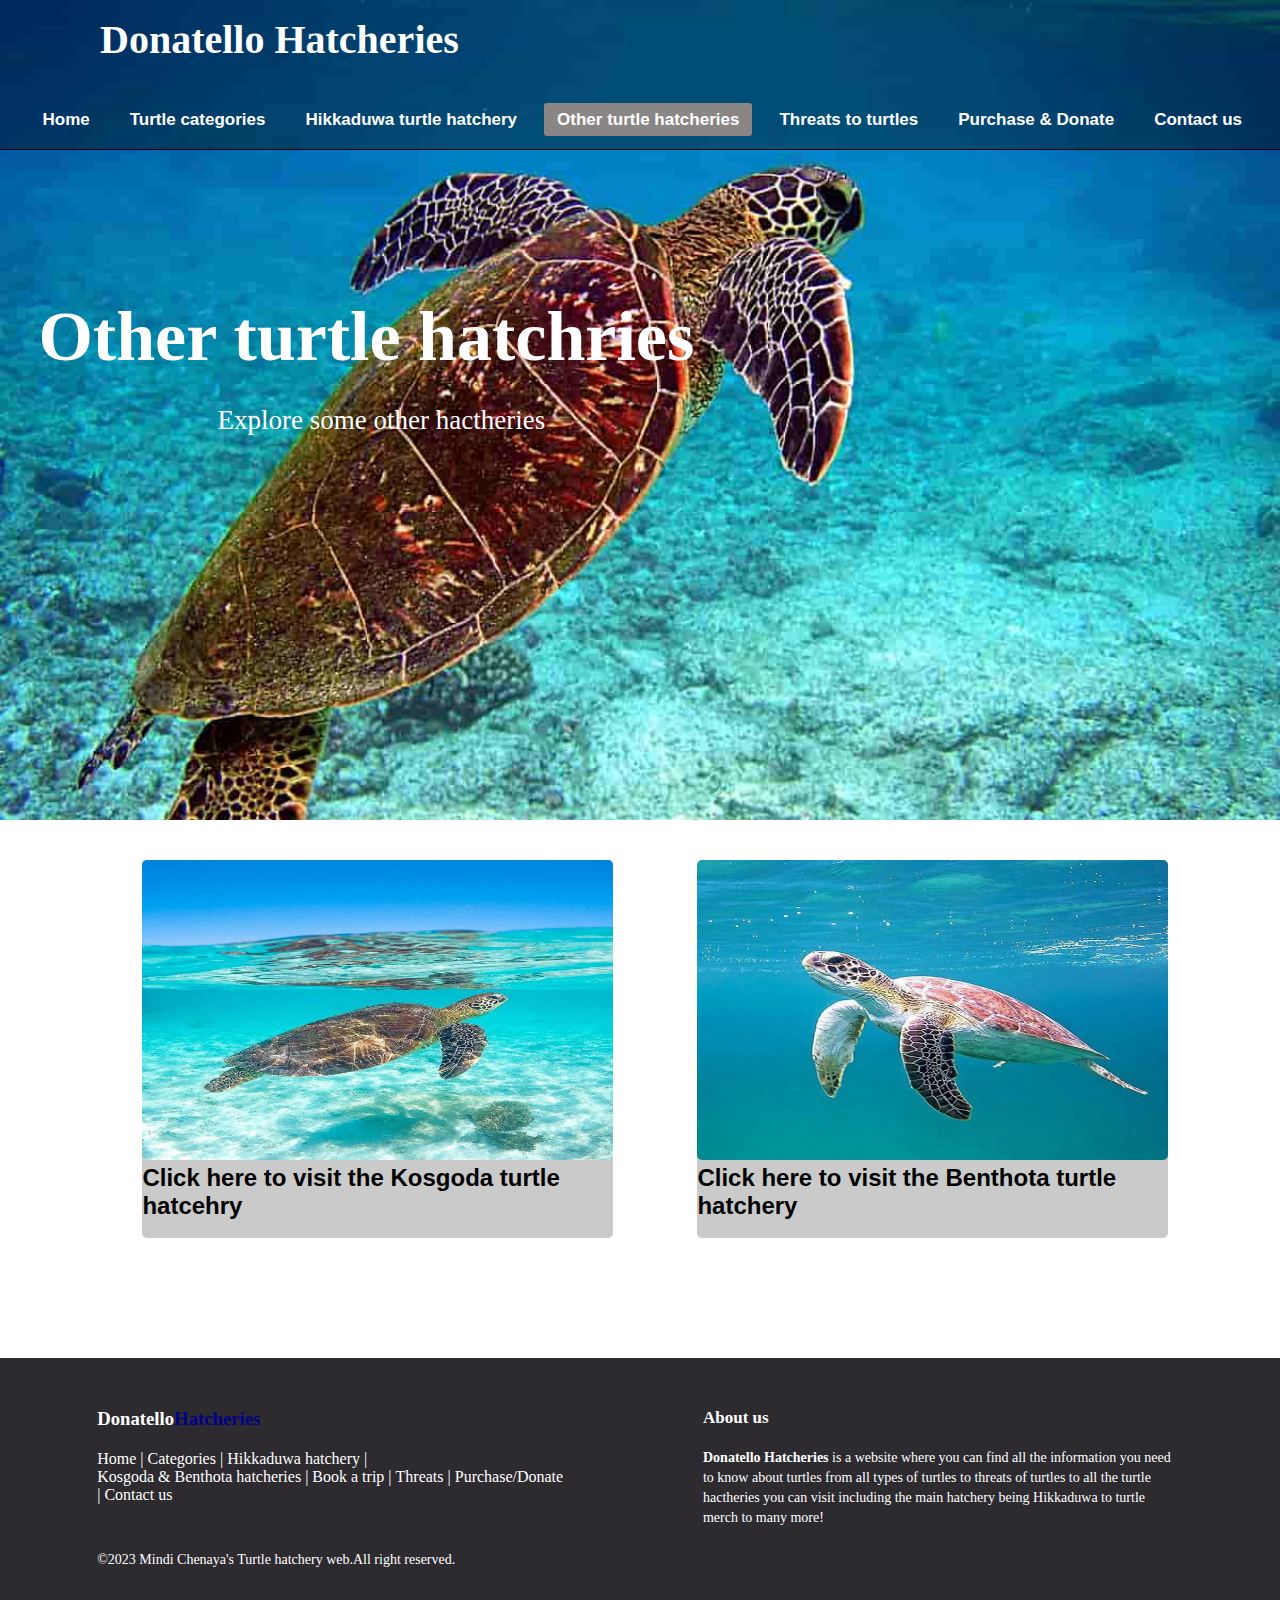
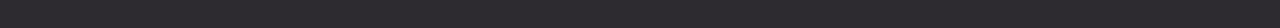
<file: otherturtlehatcheries.html>
<!DOCTYPE html>
<html lang="en">
    <head>
        <meta charset="utf-8">
        <title>Other turtle hatcheries</title>
        <meta name="viewport" content="width=device-width,initial-scale=1.0">
        <link rel="stylesheet" href="otherturthatcheries.css">
    </head>
    <body>
        <div>
            <nav>
                <input type="checkbox" id="check">
                <label for="check" class="checkbtn">
                    <svg xmlns="http://www.w3.org/2000/svg" width="24" height="24" viewBox="0 0 24 24">
                        <path fill="currentColor" d="M3 8h18a1 1 0 0 0 0-2H3a1 1 0 0 0 0 2Zm18 8H3a1 1 0 0 0 0 2h18a1 1 0 0 0 0-2Zm0-5H3a1 1 0 0 0 0 2h18a1 1 0 0 0 0-2Z"/>
                      </svg>  
                </label>
                <label class="logo">Donatello Hatcheries</label>
                <ul>
                    <li><a href="index.html">Home</a></li>
                    <li><a href="turtlecategories.html">Turtle categories</a></li>
                    <li><a href="Hikkaduwahatchery.html">Hikkaduwa turtle hatchery</a></li>
                    <li><a class="active" href="#">Other turtle hatcheries</a>
                        <ul>
                            <li><a href="kosgoda.html">Kosgoda</a></li>
                            <li><a href="benthota.html">Benthota</a></li>
                        </ul></li>
                    <li><a href="threatstoturtles.html">Threats to turtles</a></li>
                    <li><a href="purchasendonate.html">Purchase & Donate</a></li>
                    <li><a href="contactus.html">Contact us</a></li>
                </ul>
            </nav>
            </div>
       
        <!--turtle banner-->
        <section>
        <div class="background-image">
            <div class="image-section"></div>
            <h2>Other turtle hatchries</h2>
            <p>Explore some other hactheries</p>
          </div>
          </section>    


          <!-- link to Kosgoda hatchery -->
          <div class="main">
    
          <div class="section3">
            <div class="image2">
                <a href="kosgoda.html">
                    <img src="donatello-images-final/kosgodamain.jpeg" width="560" height="300" alt="turtle">
                </a>
                <h2>Click here to visit the Kosgoda turtle hatcehry</h2>
            </div><br>  

    </div>


        <!-- link to Bentota hatchery -->

        <div class="section3">
            <div class="image2">
                <a href="benthota.html">
                    <img src="donatello-images-final/benthotamain.jpeg" width="560" height="300" alt="turtle">
                </a>
                <h2>Click here to visit the Benthota turtle hatchery</h2>
            </div><br>  

    </div>
    </div>




         <!--footer-->
         <footer class="foo-ter">
            <div class="footer-left">
                <h3>Donatello<span>Hatcheries</span></h3>

                <p class="footer-links">
                    <a href="index.html">Home</a>
                    |
                    <a href="turtlecategories.html">Categories</a>
                    |
                    <a href="hikkaduwa.html">Hikkaduwa hatchery</a>
                    |
                    <a href="otherhatcheries.html">Kosgoda & Benthota hatcheries</a>
                    |
                    <a href="bookatrip.html">Book a trip</a>
                    |
                    <a href="Threatstoturtles.html">Threats</a>
                    |
                    <a href="purchasendonate.html">Purchase/Donate</a>
                    |
                    <a href="contactus.html">Contact us</a>
                    
                </p><br><br>

                <p class="footer-companyname"> &copy;2023 Mindi Chenaya's Turtle hatchery web.All right reserved.</p>
            </div>

           
            <div class="footer-right">
               <p class="footer-companyabout">
                <span>About us</span>
                <strong>Donatello Hatcheries</strong> is a website where you can find all the information you need to know about turtles from all types of turtles to threats of turtles to all the turtle hactheries you can visit including the main hatchery being Hikkaduwa to turtle merch to many more! 
               </p>

              
            </div> 
        </footer>
    </body>
    </html>
</file>
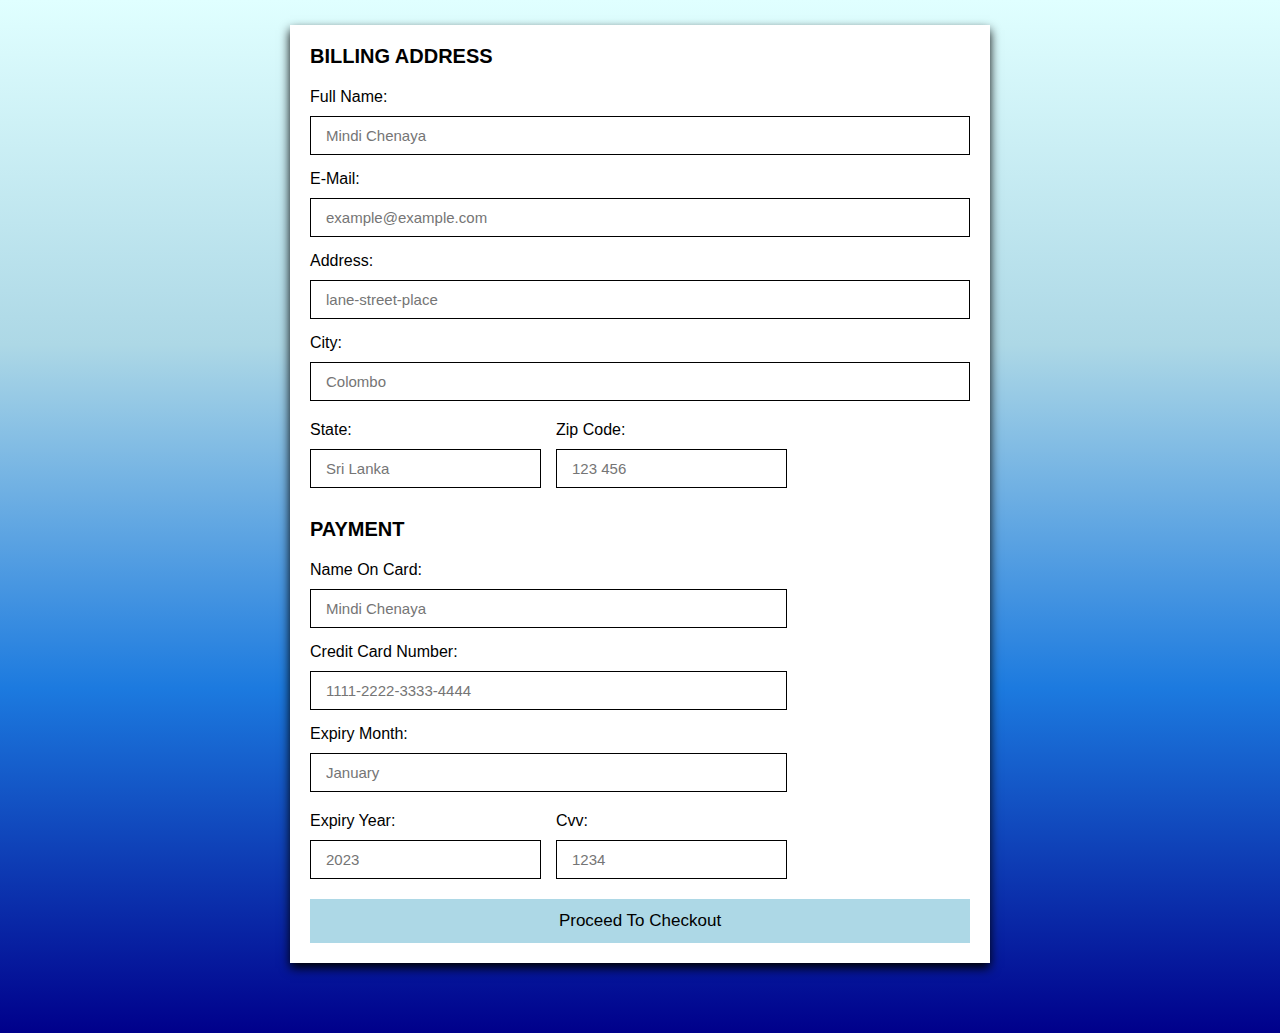
<file: payment.html>
<!DOCTYPE html>
<html lang="en">
    <head>
        <meta charset="utf-8">
        <title>Payment form</title>
        <meta name="viewport" content="width=device-width,initial-scale=1.0">
        <link rel="stylesheet" href="payment.css">
    </head>
    <body>
        <div class="pay-container">

            <form action="">

            <div class="row">

                <div class="col">

                    <h3 class="title">Billing address</h3>

                    <div class="inputBox">
                        <span>Full name:</span>
                        <input type="text" placeholder="Mindi Chenaya">
                    </div>

                    <div class="inputBox">
                        <span>E-mail:</span>
                        <input type="email" placeholder="example@example.com">
                    </div>

                    <div class="inputBox">
                        <span>Address:</span>
                        <input type="text" placeholder="lane-street-place">
                    </div>

                    <div class="inputBox">
                        <span>City:</span>
                        <input type="text" placeholder="Colombo">
                    </div>

                    <div class="flex">
                        <div class="inputBox">
                            <span>State:</span>
                            <input type="text" placeholder="Sri Lanka">
                        </div>

                        <div class="inputBox">
                            <span>Zip code:</span>
                            <input type="text" placeholder="123 456">
                        </div>
                    </div>
                </div>
                
                <div class="row">
                

                <div class="col">
                    <h3 class="title">Payment</h3>

                    <div class="inputBox">
                        <span>Name on card:</span>
                        <input type="email" placeholder="Mindi Chenaya">
                    </div>

                    <div class="inputBox">
                        <span>Credit card number:</span>
                        <input type="number" placeholder="1111-2222-3333-4444">
                    </div>

                    <div class="inputBox">
                        <span>Expiry month:</span>
                        <input type="text" placeholder="January">
                    </div>
                    <div class="flex">
                        <div class="inputBox">
                            <span>Expiry year:</span>
                            <input type="number" placeholder="2023">
                        </div>

                        <div class="inputBox">
                            <span>cvv:</span>
                            <input type="text" placeholder="1234">
                        </div>
                    </div>
                </div>
                </div>
                </div>
            
            <input type="submit" value="Proceed to checkout" class="submit-btn">
            </form>

           


        </body>
        </html>
</file>
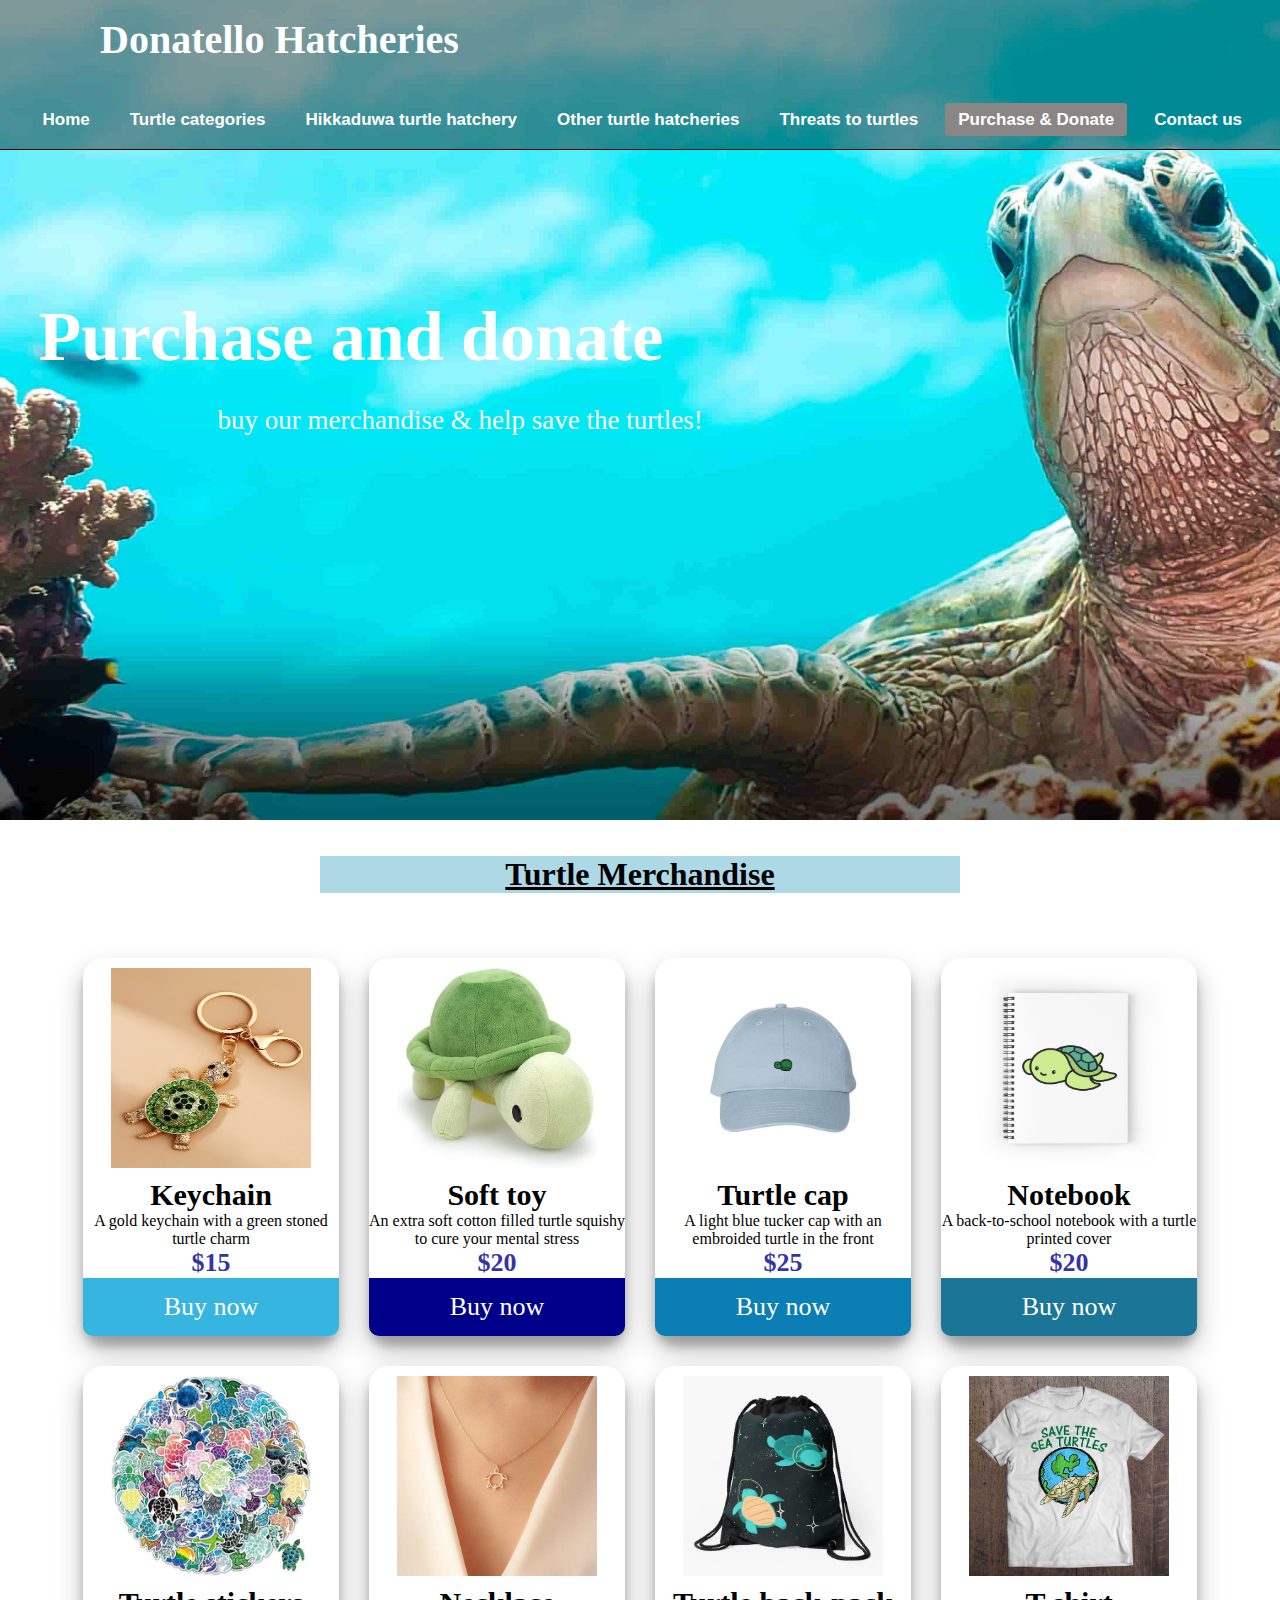
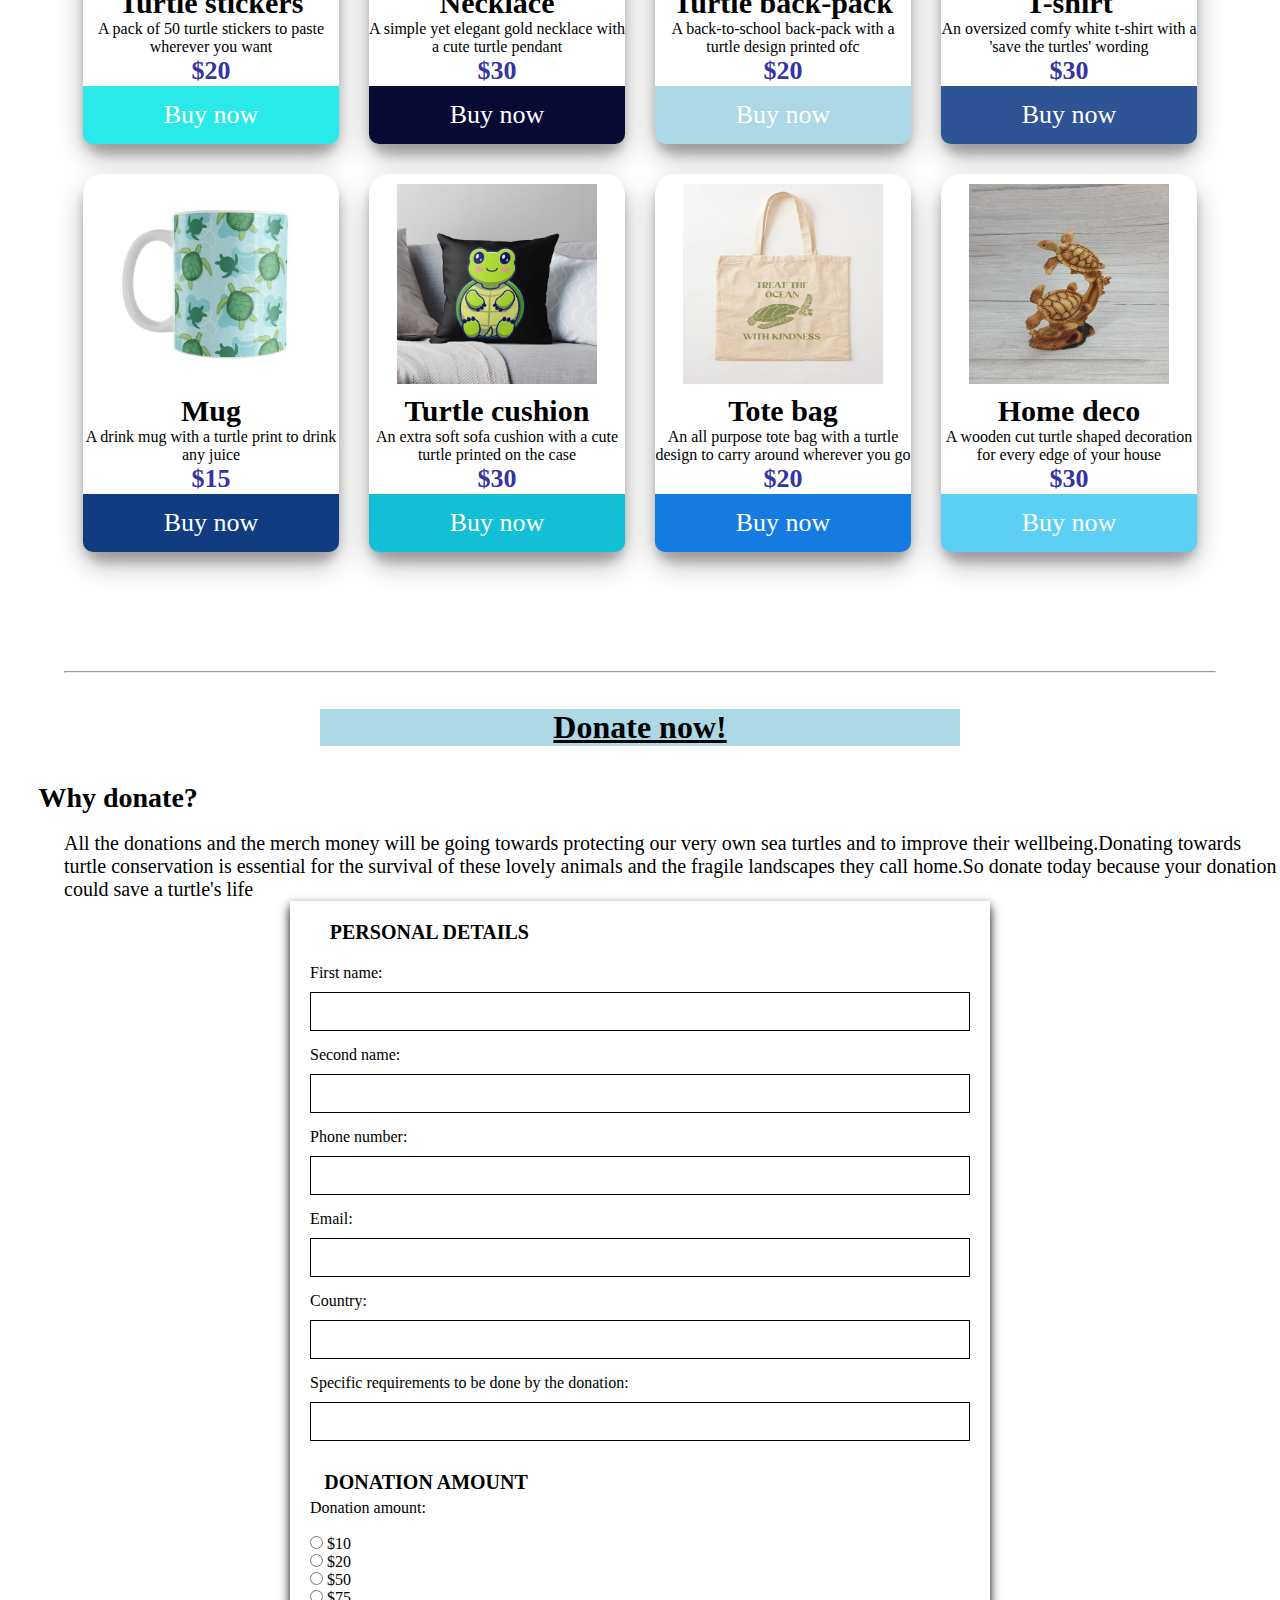
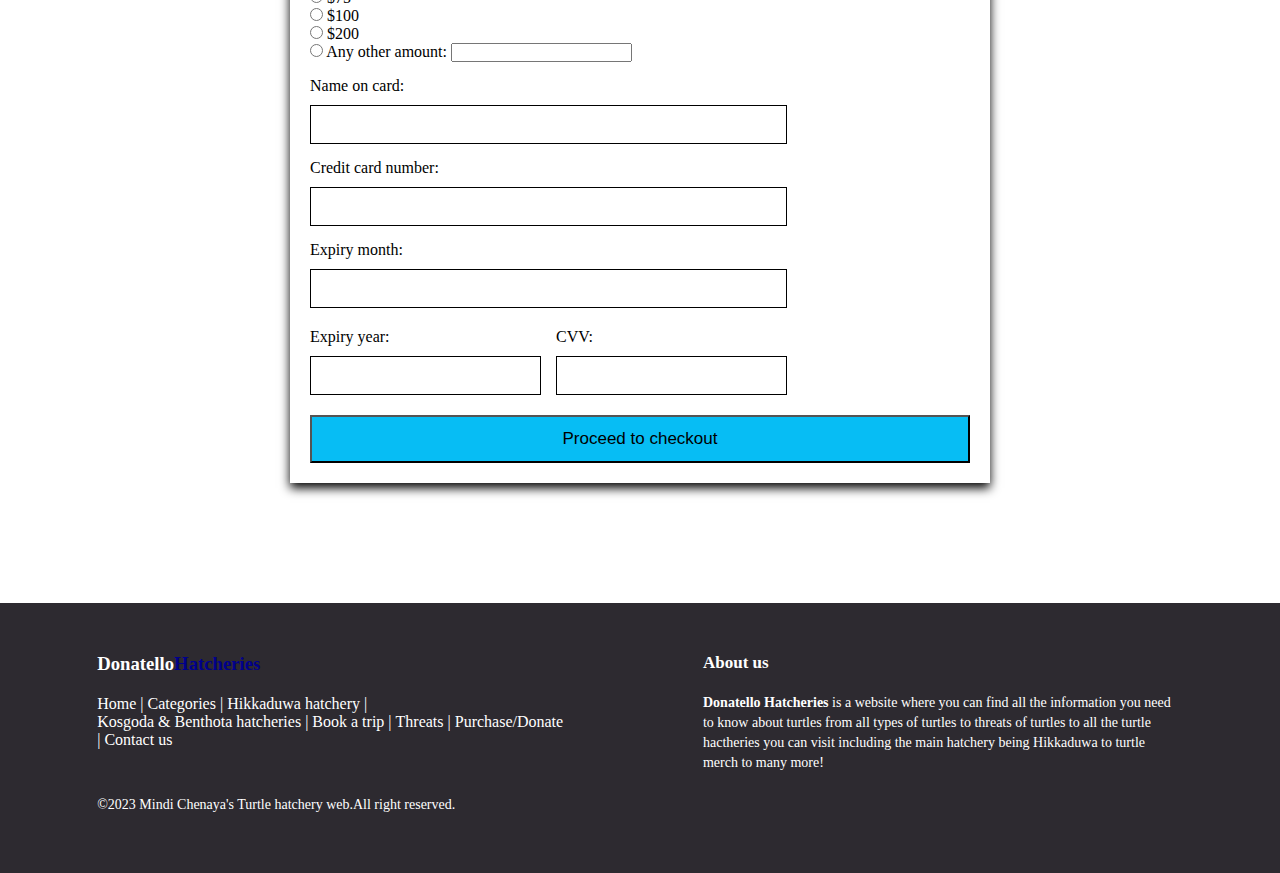
<file: purchasendonate.html>
<!DOCTYPE html>
<html lang="en">
    <head>
        <meta charset="utf-8">
        <title>Purchase and Donate</title>
        <meta name="viewport" content="width=device-width,initial-scale=1.0">
        <link rel="stylesheet" href="purchasendonate.css">
    </head>
    <body>
       
        <div>
            <nav>
                <input type="checkbox" id="check">
                <label for="check" class="checkbtn">
                    <svg xmlns="http://www.w3.org/2000/svg" width="24" height="24" viewBox="0 0 24 24">
                        <path fill="currentColor" d="M3 8h18a1 1 0 0 0 0-2H3a1 1 0 0 0 0 2Zm18 8H3a1 1 0 0 0 0 2h18a1 1 0 0 0 0-2Zm0-5H3a1 1 0 0 0 0 2h18a1 1 0 0 0 0-2Z"/>
                      </svg>  
                </label>
                <label class="logo">Donatello Hatcheries</label>
                <ul>
                    <li><a href="index.html">Home</a></li>
                    <li><a href="turtlecategories.html">Turtle categories</a></li>
                    <li><a href="Hikkaduwahatchery.html">Hikkaduwa turtle hatchery</a></li>
                    <li><a href="otherturtlehatcheries.html">Other turtle hatcheries</a>
                        <ul>
                            <li><a href="kosgoda.html">Kosgoda</a></li>
                            <li><a href="benthota.html">Benthota</a></li>
                        </ul></li>
                    <li><a href="threatstoturtles.html">Threats to turtles</a></li>
                    <li><a class="active" href="#">Purchase & Donate</a></li>
                    <li><a href="contactus.html">Contact us</a></li>
                </ul>
            </nav>
            </div>
        <!--turtle banner-->
        <section>
        <div class="background-image">
          <div class="image-section"></div>
            <h2>Purchase and donate</h2>
            <p>buy our merchandise & help save the turtles!</p>
          </div><br>
        </section><br>


  <!--merch-->
   <div class="turtlemerch">
     <h1>Turtle Merchandise</h1>
          <div class="shop">

            <!--heychain-->
            <div class="content">
                <img src="donatello-images-final/keychain.jpeg" alt="turtle keychain">
                <h3>Keychain</h3>
                <p>A gold keychain with a green stoned turtle charm</p>
                <h6>$15</h6> 
                    <a class="buy-1" href="payment.html">Buy now</a>  
            </div>

            <!--soft toy-->
            <div class="content">
                <img src="donatello-images-final/softtoy.jpeg" alt="turtle soft toy">
                <h3>Soft toy</h3>
                <p>An extra soft cotton filled turtle squishy to cure your mental stress</p>
                <h6>$20</h6>   
                    <a class="buy-2" href="payment.html">Buy now</a>  
            </div>
           
          <!--Turtle tucker cap-->
            <div class="content">
                <img src="donatello-images-final/turtlecap.jpeg" alt="turtle cap">
                <h3>Turtle cap</h3>
                <p>A light blue tucker cap with an embroided turtle in the front </p>
                <h6>$25</h6>  
                    <a class="buy-3" href="payment.html">Buy now</a>  
            </div>
            
            <!--notebook-->
            <div class="content">
                <img src="donatello-images-final/notebook.jpeg" alt="turtle notebook">
                <h3>Notebook</h3>
                <p>A back-to-school notebook with a turtle printed cover</p>
                <h6>$20</h6> 
                    <a class="buy-4" href="payment.html">Buy now</a>  
            </div>
             
            <!--turtle stickers-->
            <div class="content">
                <img src="donatello-images-final/turtlestickers.jpeg" alt="turtle stickers">
                <h3>Turtle stickers</h3>
                <p>A pack of 50 turtle stickers to paste wherever you want</p>
                <h6>$20</h6> 
                    <a class="buy-5" href="payment.html">Buy now</a>  
            </div>

            <!--necklace-->
            <div class="content">
                <img src="donatello-images-final/necklace.jpeg" alt="turtle pendant necklace">
                <h3>Necklace</h3>
                <p>A simple yet elegant gold necklace with a cute turtle pendant</p>
                <h6>$30</h6> 
                    <a class="buy-6" href="payment.html">Buy now</a>  
            </div>
          
            <!--turtle backpack-->
            <div class="content">
                <img src="donatello-images-final/turtlebackpack.jpeg" alt="turtle back-pack">
                <h3>Turtle back-pack</h3>
                <p>A back-to-school back-pack with a turtle design printed ofc</p>
                <h6>$20</h6>  
                    <a class="buy-7" href="payment.html">Buy now</a>  
            </div>

            <!--save the turtles tshirt-->
            <div class="content">
                <img src="donatello-images-final/tshirt.jpeg" alt="save the turtles t-shirt">
                <h3>T-shirt</h3>
                <p>An oversized comfy white t-shirt with a 'save the turtles' wording</p>
                <h6>$30</h6> 
                    <a class="buy-8" href="payment.html">Buy now</a>  
            </div>

            <!--turtle mug-->
            <div class="content">
                <img src="donatello-images-final/turtlemug.jpeg" alt="turtle mug">
                <h3>Mug </h3>
                <p>A drink mug with a turtle print to drink any juice</p>
                <h6>$15</h6>
                    <a class="buy-9" href="payment.html">Buy now</a>  
            </div>

            <!--turtle cushion-->
            <div class="content">
                <img src="donatello-images-final/turtlecushion.jpeg" alt="turtle cushion">
                <h3>Turtle cushion</h3>
                <p>An extra soft sofa cushion with a cute turtle printed on the case</p>
                <h6>$30</h6> 
                    <a class="buy-10" href="payment.html">Buy now</a>  
            </div>
          
            <!--tote bag-->
            <div class="content">
                <img src="donatello-images-final/tote.jpeg" alt="turtle tote bag">
                <h3>Tote bag</h3>
                <p>An all purpose tote bag with a turtle design to carry around wherever you go</p>
                <h6>$20</h6>  
                    <a class="buy-11" href="payment.html">Buy now</a>  
            </div>

            <!--home deco-->
            <div class="content">
                <img src="donatello-images-final/homedeco.jpeg" alt="turtle home deco">
                <h3>Home deco</h3>
                <p>A wooden cut turtle shaped decoration for every edge of your house</p>
                <h6>$30</h6> 
                    <a class="buy-12" href="payment.html">Buy now</a>  
            </div>

          </div>
          </div><br><br><br>
          <hr>
          <br><br>




          <!--donation-->
          <div class="turtledonation">
            
            <h1>Donate now!</h1>
            <br><br>
            <h3>Why donate?</h3>
            <br>
            <p>All the donations and the merch money will be going towards protecting our very own sea turtles and to improve their wellbeing.Donating towards turtle conservation is essential for the survival of these lovely animals and the fragile landscapes they call home.So donate today because your donation could save a turtle's life </p>
            
            <div class="pay-container">
                <form action="#">
                <div class="row">
                    <div class="col">
    
                        <h3 class="title">Personal details</h3>
    
                        <div class="inputBox">
                            <span>First name:</span>
                            <input type="text">
                        </div>
    
                        <div class="inputBox">
                            <span>Second name:</span>
                            <input type="email">
                        </div>
    
                        <div class="inputBox">
                            <span>Phone number:</span>
                            <input type="text">
                        </div>
    
                        <div class="inputBox">
                            <span>Email:</span>
                            <input type="email">

                            <div class="inputBox">
                                <span>Country:</span>
                                <input type="text">
                            </div>
    
                            <div class="inputBox">
                                <span>Specific requirements to be done by the donation:</span>
                                <input type="text" >
                            </div>
                        </div>
                    </div>
                    
                    <div class="row">
                    <div class="col">
                        <h3 class="title">Donation amount</h3>
    
                        <span>Donation amount:</span><br><br>
                        <input type="radio" id="10" name="amount" value="10">
                        <label for="10">$10</label><br>
                        <input type="radio" id="20" name="amount"  value="20">
                        <label for="20">$20</label><br>
                        <input type="radio" id="50" name="amount"  value="50">
                        <label for="50">$50</label><br>
                        <input type="radio" id="75" name="amount" value="75">
                        <label for="75">$75</label><br>
                        <input type="radio" id="100" name="amount"  value="100">
                        <label for="100">$100</label><br>
                        <input type="radio" id="200" name="amount"  value="200">
                        <label for="200">$200</label><br>
                        <input type="radio" id="anyother" name="amount"  value="other">
                        <label for="anyother">Any other </label>
                        <span>amount:</span>
                        <input type="text">

                        <div class="inputBox">
                            <span>Name on card:</span>
                            <input type="email">
                        </div>
    
                        <div class="inputBox">
                            <span>Credit card number:</span>
                            <input type="number">
                        </div>
    
                        <div class="inputBox">
                            <span>Expiry month:</span>
                            <input type="text">
                        </div>
                        <div class="flex">
                            <div class="inputBox">
                                <span>Expiry year:</span>
                                <input type="number">
                            </div>
    
                            <div class="inputBox">
                                <span>CVV:</span>
                                <input type="text">
                            </div>
                        </div>
                    </div>
                    </div>
                    </div>
                
                <input type="submit" value="Proceed to checkout" class="submit-btn">
                </form>
                </div>
                </div>
                
            <!--footer-->
          <footer class="foo-ter">
            <div class="footer-left">
                <h3>Donatello<span>Hatcheries</span></h3>

                <p class="footer-links">
                    <a href="index.html">Home</a>
                    |
                    <a href="turtlecategories.html">Categories</a>
                    |
                    <a href="hikkaduwa.html">Hikkaduwa hatchery</a>
                    |
                    <a href="otherhatcheries.html">Kosgoda & Benthota hatcheries</a>
                    |
                    <a href="bookatrip.html">Book a trip</a>
                    |
                    <a href="Threatstoturtles.html">Threats</a>
                    |
                    <a href="purchasendonate.html">Purchase/Donate</a>
                    |
                    <a href="contactus.html">Contact us</a>
                    
                </p><br><br>

                <p class="footer-companyname"> &copy;2023 Mindi Chenaya's Turtle hatchery web.All right reserved.</p>
            </div>

           
            <div class="footer-right">
               <p class="footer-companyabout">
                <span>About us</span>
                <strong>Donatello Hatcheries</strong> is a website where you can find all the information you need to know about turtles from all types of turtles to threats of turtles to all the turtle hactheries you can visit including the main hatchery being Hikkaduwa to turtle merch to many more! 
               </p>

              
            </div> 
        </footer>
    </body>
    </html>
</file>
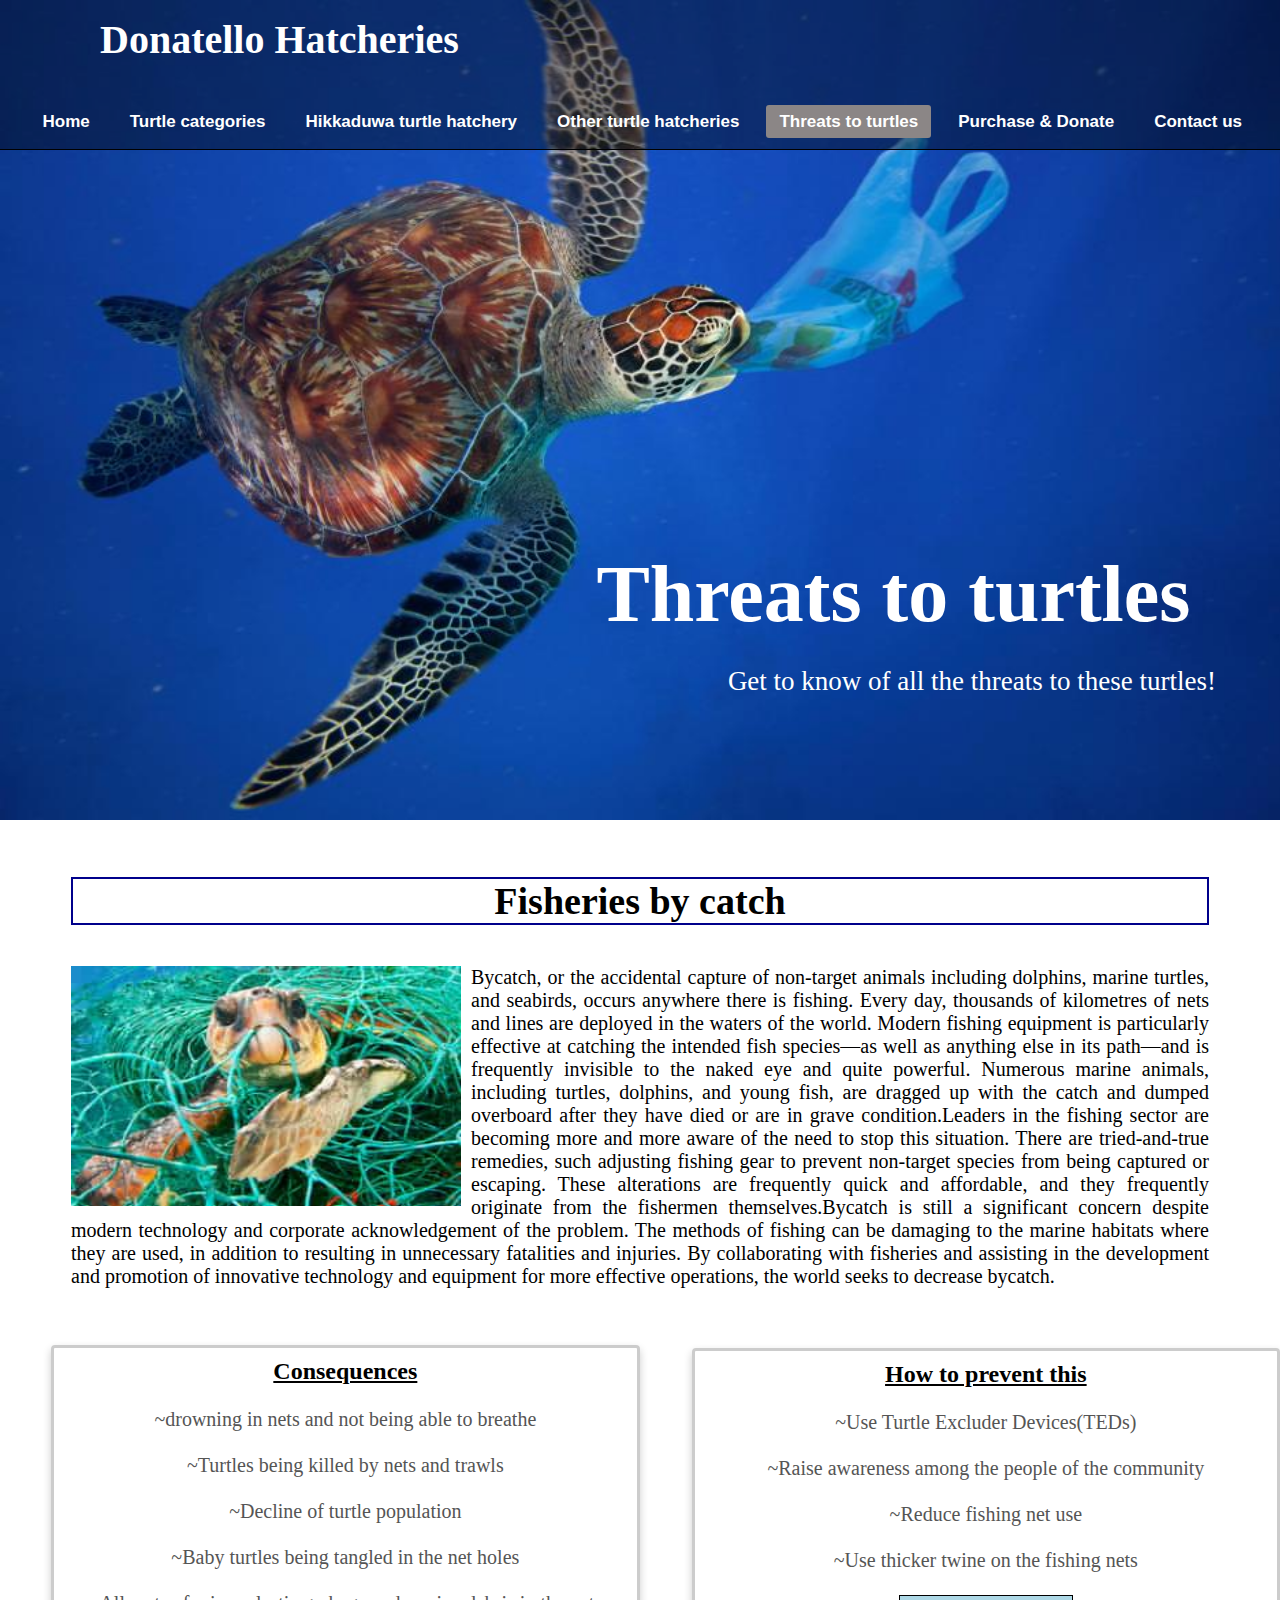
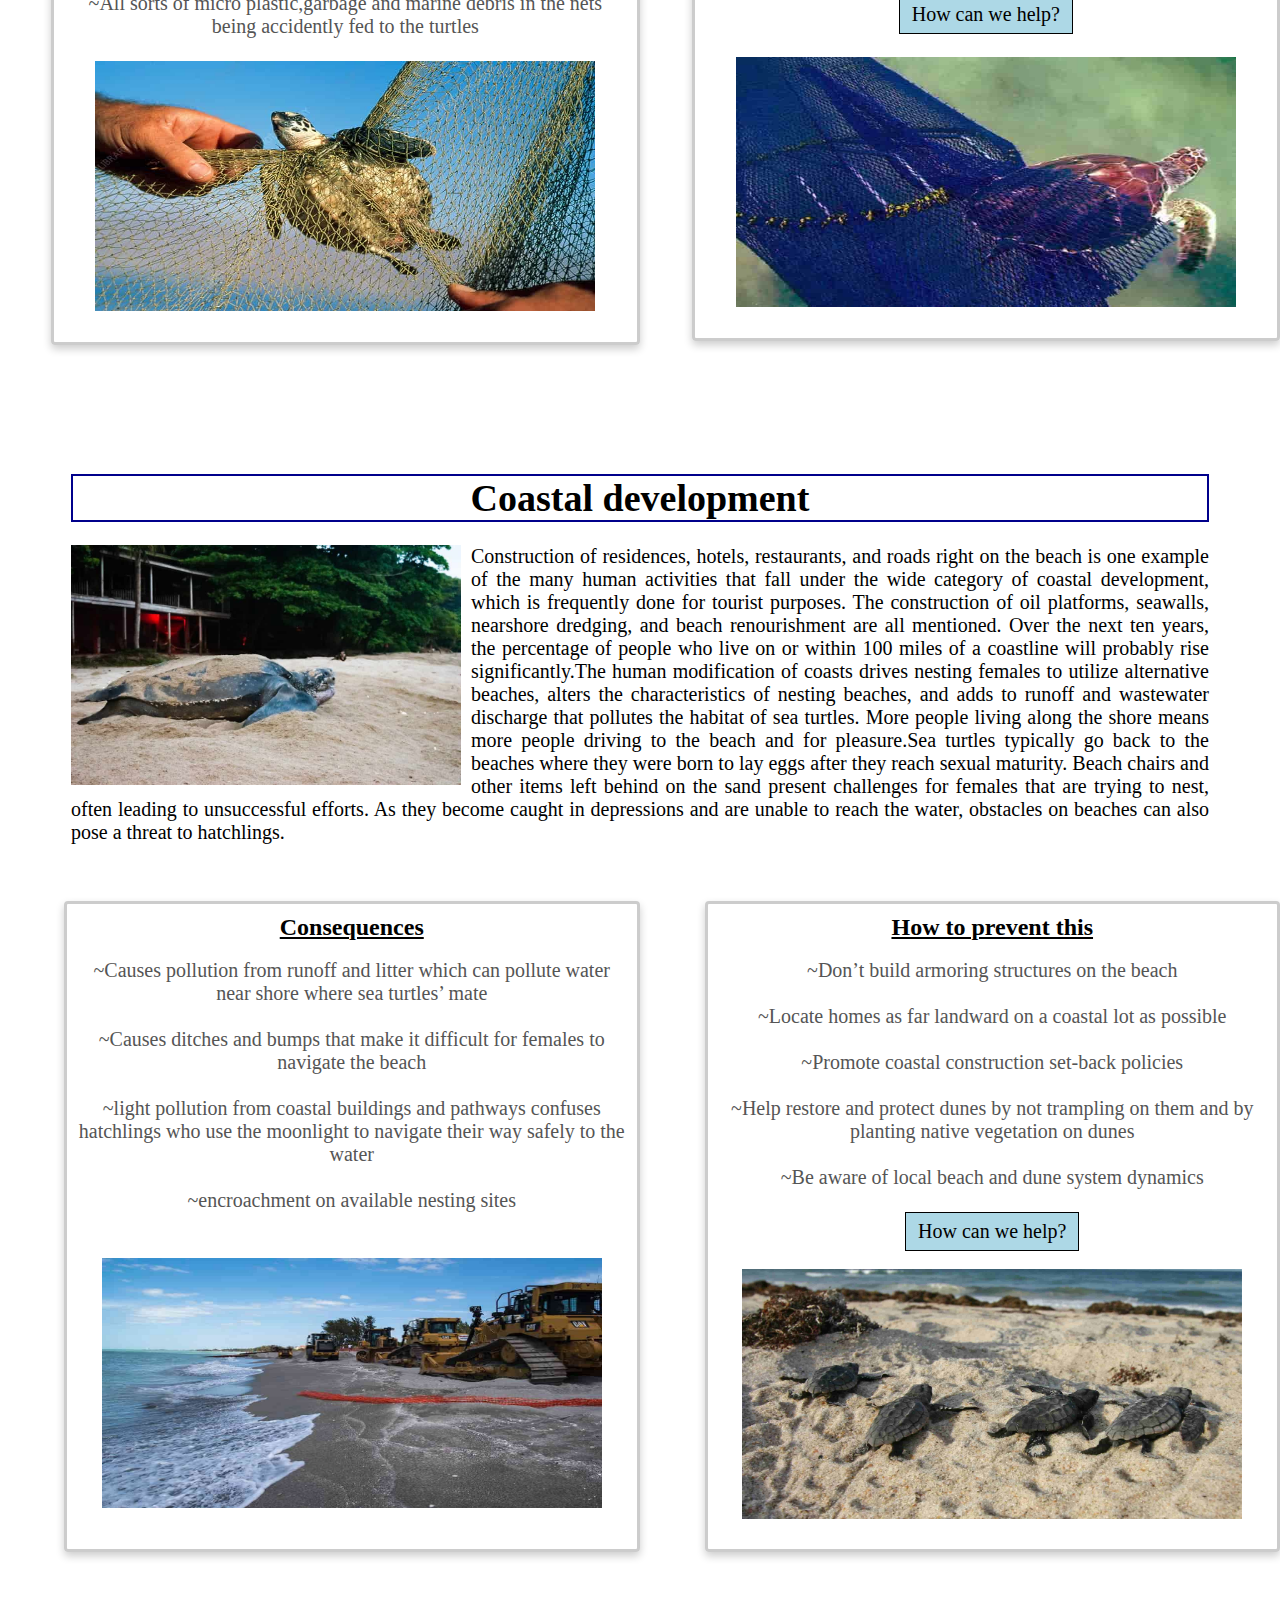
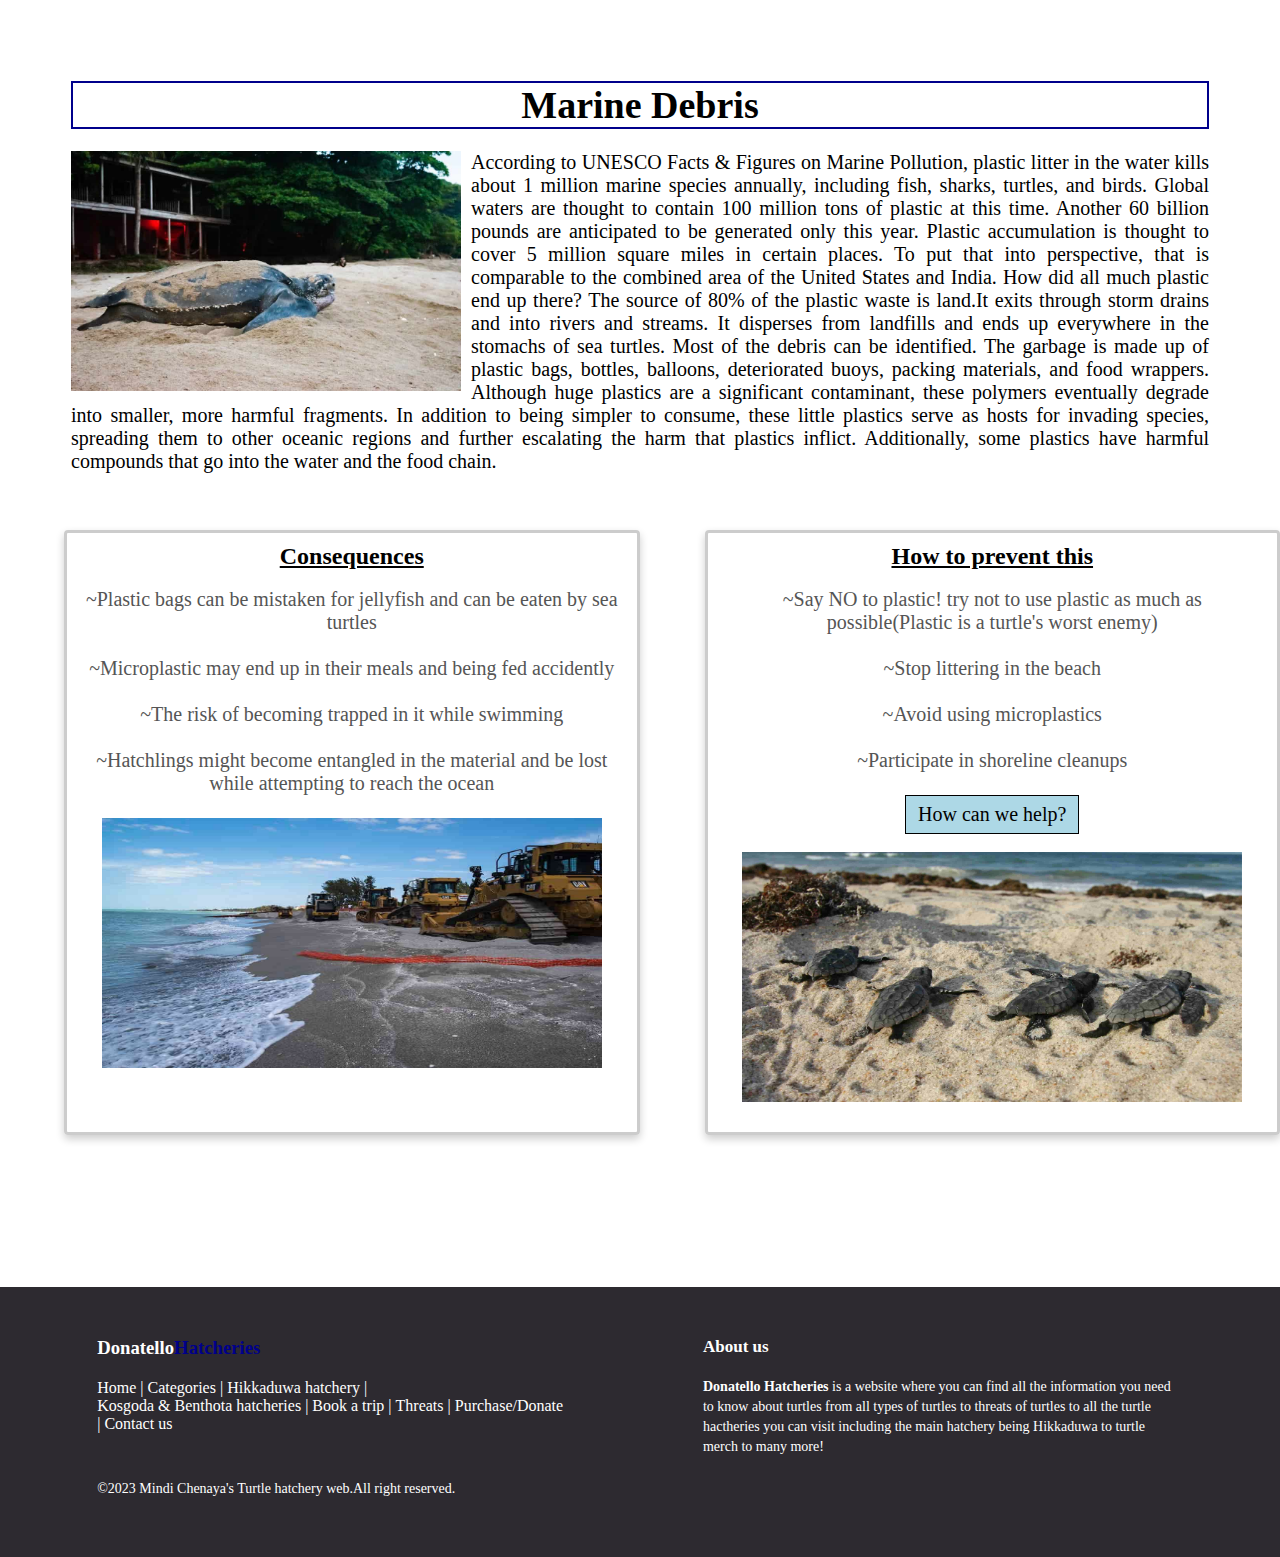
<file: threatstoturtles.html>
<!DOCTYPE html>
<html lang="en">
    <head>
        <meta charset="utf-8">
        <title>Threats to turtles</title>
        <meta name="viewport" content="width=device-width,initial-scale=1.0">
        <link rel="stylesheet" href="threatstoturtles.css">
    </head>
    <body>
       
      <div>
        <nav>
            <input type="checkbox" id="check">
            <label for="check" class="checkbtn">
                <svg xmlns="http://www.w3.org/2000/svg" width="24" height="24" viewBox="0 0 24 24">
                    <path fill="currentColor" d="M3 8h18a1 1 0 0 0 0-2H3a1 1 0 0 0 0 2Zm18 8H3a1 1 0 0 0 0 2h18a1 1 0 0 0 0-2Zm0-5H3a1 1 0 0 0 0 2h18a1 1 0 0 0 0-2Z"/>
                  </svg>  
            </label>
            <label class="logo">Donatello Hatcheries</label>
            <ul>
                <li><a href="index.html">Home</a></li>
                <li><a href="turtlecategories.html">Turtle categories</a></li>
                <li><a href="Hikkaduwahatchery.html">Hikkaduwa turtle hatchery</a></li>
                <li><a href="otherturtlehatcheries.html">Other turtle hatcheries</a>
                    <ul>
                        <li><a href="kosgoda.html">Kosgoda</a></li>
                        <li><a href="benthota.html">Benthota</a></li>
                    </ul></li>
                <li><a class="active" href="#">Threats to turtles</a></li>
                <li><a href="purchasendonate.html">Purchase & Donate</a></li>
                <li><a href="contactus.html">Contact us</a></li>
            </ul>
        </nav>
        </div>
        <section>

          <!--turtle banner-->
        <div class="background-image">
            <div class="image-section"></div>
            <h2>Threats to turtles</h2>
            <p>Get to know of all the threats to these turtles!</p>
          </div>
        </section>

         <!--fisheries by catch-->
          <div class="fisheries-container">
            <h1>Fisheries by catch</h1><br>
            <img src="donatello-images-final/fisheries.jpg" alt="fisheries by catch">
            <p>Bycatch, or the accidental capture of non-target animals including dolphins, marine turtles, and seabirds, occurs anywhere there is fishing. Every day, thousands of kilometres of nets and lines are deployed in the waters of the world. Modern fishing equipment is particularly effective at catching the intended fish species—as well as anything else in its path—and is frequently invisible to the naked eye and quite powerful. Numerous marine animals, including turtles, dolphins, and young fish, are dragged up with the catch and dumped overboard after they have died or are in grave condition.Leaders in the fishing sector are becoming more and more aware of the need to stop this situation. There are tried-and-true remedies, such adjusting fishing gear to prevent non-target species from being captured or escaping. These alterations are frequently quick and affordable, and they frequently originate from the fishermen themselves.Bycatch is still a significant concern despite modern technology and corporate acknowledgement of the problem. The methods of fishing can be damaging to the marine habitats where they are used, in addition to resulting in unnecessary fatalities and injuries. By collaborating with fisheries and assisting in the development and promotion of innovative technology and equipment for more effective operations, the world seeks to decrease bycatch.</p>
          </div>

          <div class="fisheriescard-container">
            <!--bycatch consequences-->
            <div class="fisheries-card1">
            <h1>Consequences</h1><br>
            <p>
                ~drowning in nets and not being able to breathe<br><br>
                ~Turtles being killed by nets and trawls<br><br>
                ~Decline of turtle population<br><br>
                ~Baby turtles being tangled in the net holes<br><br>
                ~All sorts of micro plastic,garbage and marine debris in the nets being accidently fed to the turtles<br><br>
              </p>
            <img src="donatello-images-final/fisheries1.jpg" alt="consequences">
            </div>

            <!--bycatch preventions-->
            <div class="fisheries-card1">
            <h1>How to prevent this</h1><br>
            <p>
                ~Use Turtle Excluder Devices(TEDs)<br><br>
                ~Raise awareness among the people of the community<br><br>
                ~Reduce fishing net use<br><br>
                ~Use thicker twine on the fishing nets<br><br>
                <a class="conservation-link" href="https://www.fisheries.noaa.gov/new-england-mid-atlantic/bycatch/reducing-sea-turtle-bycatch-northeast-fisheries" target="_blank">How can we help?</a>
            </p><br>
            <img src="donatello-images-final/fisheries2.jpg" alt="preventions">
             </div>
            </div><br><br><br><br>

            <!--coastal dev-->
            <div class="coastaldev-container">
              <h1>Coastal development</h1>
              <img src="donatello-images-final/coastaldev.jpg" alt="coastal development">
              <p>Construction of residences, hotels, restaurants, and roads right on the beach is one example of the many human activities that fall under the wide category of coastal development, which is frequently done for tourist purposes. The construction of oil platforms, seawalls, nearshore dredging, and beach renourishment are all mentioned.  Over the next ten years, the percentage of people who live on or within 100 miles of a coastline will probably rise significantly.The human modification of coasts drives nesting females to utilize alternative beaches, alters the characteristics of nesting beaches, and adds to runoff and wastewater discharge that pollutes the habitat of sea turtles. More people living along the shore means more people driving to the beach and for pleasure.Sea turtles typically go back to the beaches where they were born to lay eggs after they reach sexual maturity. Beach chairs and other items left behind on the sand present challenges for females that are trying to nest, often leading to unsuccessful efforts. As they become caught in depressions and are unable to reach the water, obstacles on beaches can also pose a threat to hatchlings.</p>
            </div>
  
            <div class="coastaldevcard-container">
              <!--coastal dev consequences-->
              <div class="coastaldev-card1">
                <h1>Consequences</h1><br>
                <p>
                  ~Causes pollution from runoff and litter which can pollute water near shore where sea turtles’ mate<br><br>
                  ~Causes ditches and bumps that make it difficult for females to navigate the beach<br><br>
                  ~light pollution from coastal buildings and pathways confuses hatchlings who use the moonlight to navigate their way safely to the water<br><br>
                  ~encroachment on available nesting sites<br><br><br>
                  </p>
              <img src="donatello-images-final/coastaldev1.jpg" alt="consequences" >
            </div>

             <!--coastal dev preventions-->
              <div class="coastaldev-card1">
              <h1>How to prevent this</h1><br>
                <p>
                  ~Don’t build armoring structures on the beach<br><br>
                  ~Locate homes as far landward on a coastal lot as possible<br><br>
                  ~Promote coastal construction set-back policies<br><br>
                  ~Help restore and protect dunes by not trampling on them and by planting native vegetation on dunes<br><br>
                  ~Be aware of local beach and dune system dynamics<br><br>
                  <a class="conservation-link" href="https://law.lclark.edu/live/blogs/212-protecting-sea-turtles-from-coastal-development-">How can we help?</a>
                </p><br>
                
              <img src="donatello-images-final/coastaldev2.jpg" alt="preventions" >
              </div>
              </div><br><br><br><br>



              <!--marine debris-->
            <div class="coastaldev-container">
              <h1>Marine Debris</h1>
              <img src="donatello-images-final/coastaldev.jpg" alt="coastal development">
              <p>According to UNESCO Facts & Figures on Marine Pollution, plastic litter in the water kills about 1 million marine species annually, including fish, sharks, turtles, and birds. Global waters are thought to contain 100 million tons of plastic at this time. Another 60 billion pounds are anticipated to be generated only this year. Plastic accumulation is thought to cover 5 million square miles in certain places. To put that into perspective, that is comparable to the combined area of the United States and India. How did all much plastic end up there? The source of 80% of the plastic waste is land.It exits through storm drains and into rivers and streams. It disperses from landfills and ends up everywhere in the stomachs of sea turtles. Most of the debris can be identified. The garbage is made up of plastic bags, bottles, balloons, deteriorated buoys, packing materials, and food wrappers. Although huge plastics are a significant contaminant, these polymers eventually degrade into smaller, more harmful fragments. In addition to being simpler to consume, these little plastics serve as hosts for invading species, spreading them to other oceanic regions and further escalating the harm that plastics inflict. Additionally, some plastics have harmful compounds that go into the water and the food chain.</p>
            </div>
  
            <div class="coastaldevcard-container">
              <!--marine debris consequences-->
              <div class="coastaldev-card1">
                <h1>Consequences</h1><br>
                <p>
                    ~Plastic bags can be mistaken for jellyfish and can be eaten by sea turtles<br><br>
                    ~Microplastic may end up in their meals and being fed accidently<br><br>
                    ~The risk of becoming trapped in it while swimming<br><br>
                    ~Hatchlings might become entangled in the material and be lost while attempting to reach the ocean<br><br>
                  
                  </p>
                  <img src="donatello-images-final/coastaldev1.jpg" alt="consequences" >
            </div>

            <!--marine debris preventions-->
              <div class="coastaldev-card1">
              <h1>How to prevent this</h1><br>
              
                <p>
                  ~Say NO to plastic! try not to use plastic as much as possible(Plastic is a turtle's worst enemy)<br><br>
                  ~Stop littering in the beach<br><br>
                  ~Avoid using microplastics<br><br>
                  ~Participate in shoreline cleanups<br><br>
                  <a class="conservation-link" href="https://www.projects-abroad.org/blog/how-we-can-help-save-sea-turtles/" target="_blank">How can we help?</a>
                </p><br>
                <img src="donatello-images-final/coastaldev2.jpg" alt="preventions"  >
              </div>
              </div><br><br><br><br>


         <!--footer-->
         <footer class="foo-ter">
          <div class="footer-left">
              <h3>Donatello<span>Hatcheries</span></h3>

              <p class="footer-links">
                  <a href="index.html">Home</a>
                  |
                  <a href="turtlecategories.html">Categories</a>
                  |
                  <a href="hikkaduwa.html">Hikkaduwa hatchery</a>
                  |
                  <a href="otherhatcheries.html">Kosgoda & Benthota hatcheries</a>
                  |
                  <a href="bookatrip.html">Book a trip</a>
                  |
                  <a href="Threatstoturtles.html">Threats</a>
                  |
                  <a href="purchasendonate.html">Purchase/Donate</a>
                  |
                  <a href="contactus.html">Contact us</a>
                  
              </p><br><br>

              <p class="footer-companyname"> &copy;2023 Mindi Chenaya's Turtle hatchery web.All right reserved.</p>
          </div>

         
          <div class="footer-right">
             <p class="footer-companyabout">
              <span>About us</span>
              <strong>Donatello Hatcheries</strong> is a website where you can find all the information you need to know about turtles from all types of turtles to threats of turtles to all the turtle hactheries you can visit including the main hatchery being Hikkaduwa to turtle merch to many more! 
             </p>

            
          </div> 
     
            <!--references
            bycatch: https://oliveridleyproject.org/blog/effects-of-bycatch-from-fishing
            coastal dev: https://www.seeturtles.org/coastal-development
            marine debris: https://www.seeturtles.org/ocean-plastic-->    
            </footer>
            </body>
            </html>
</file>
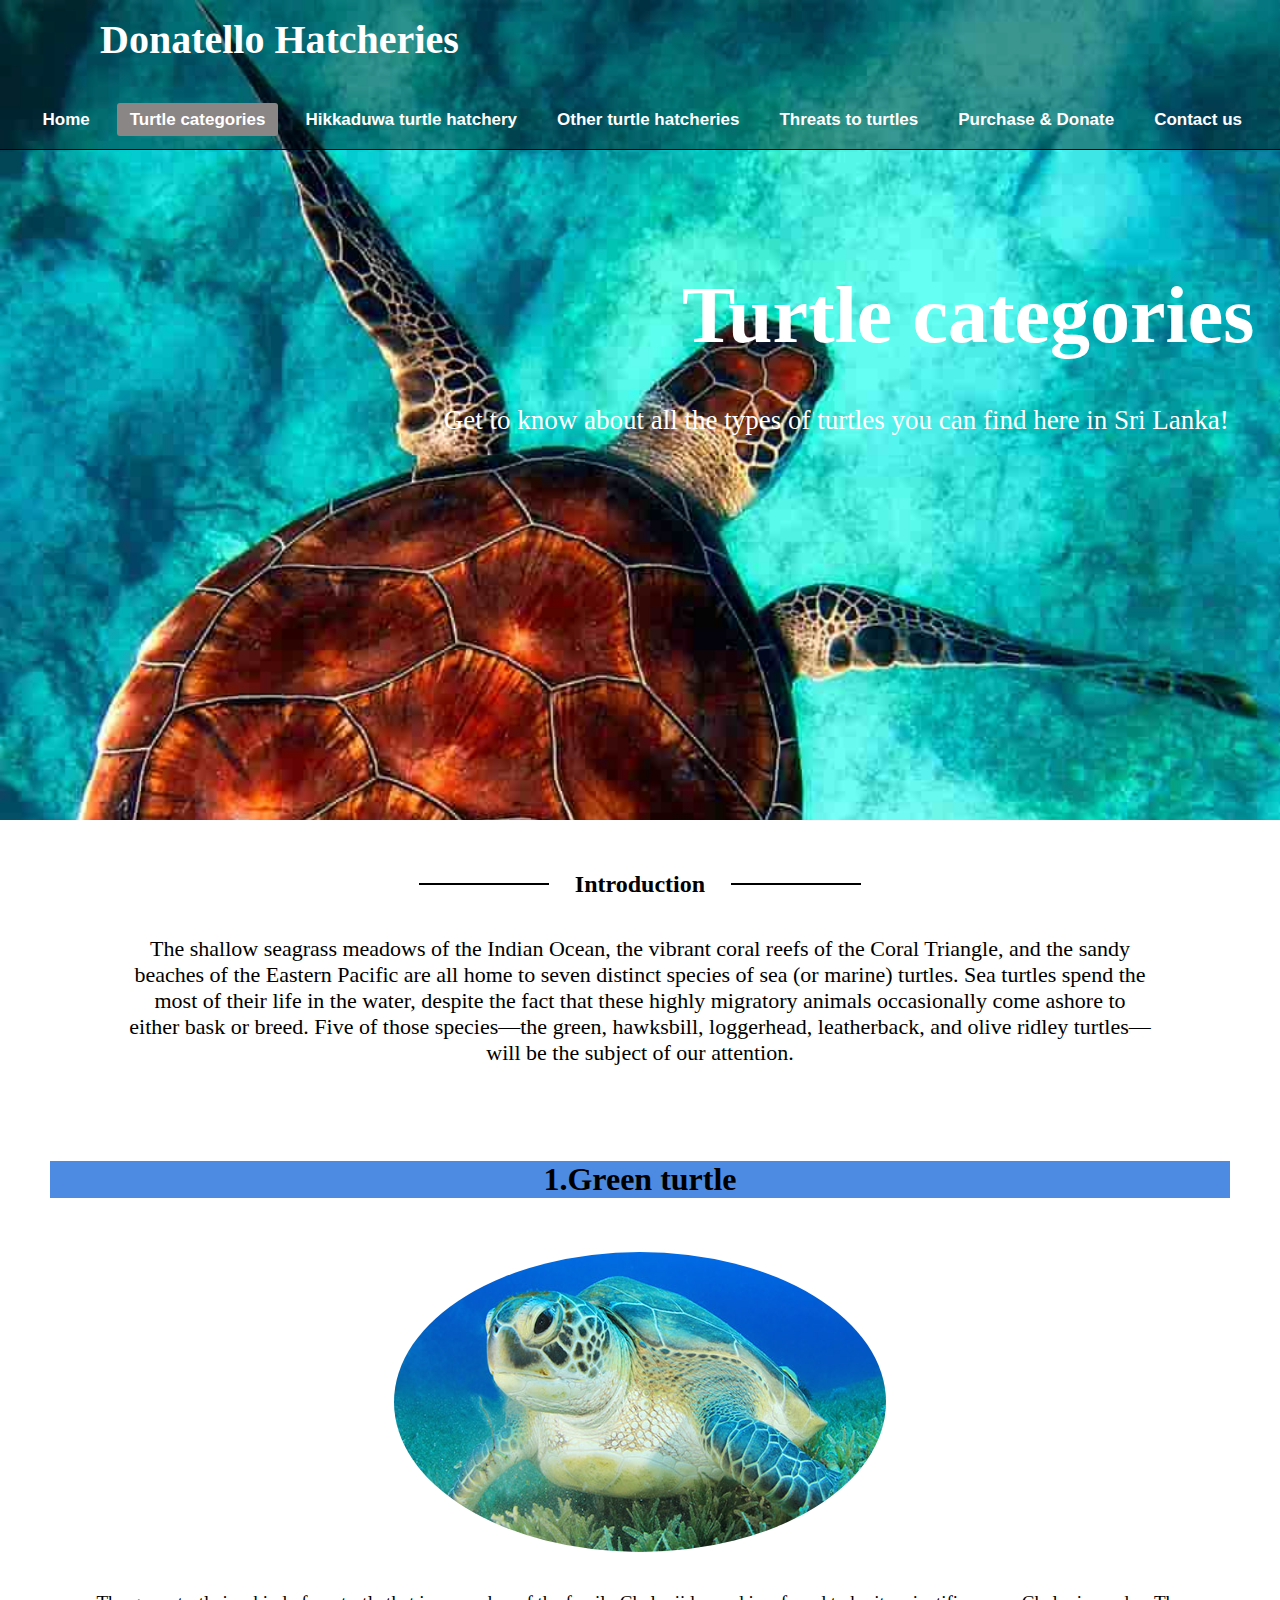
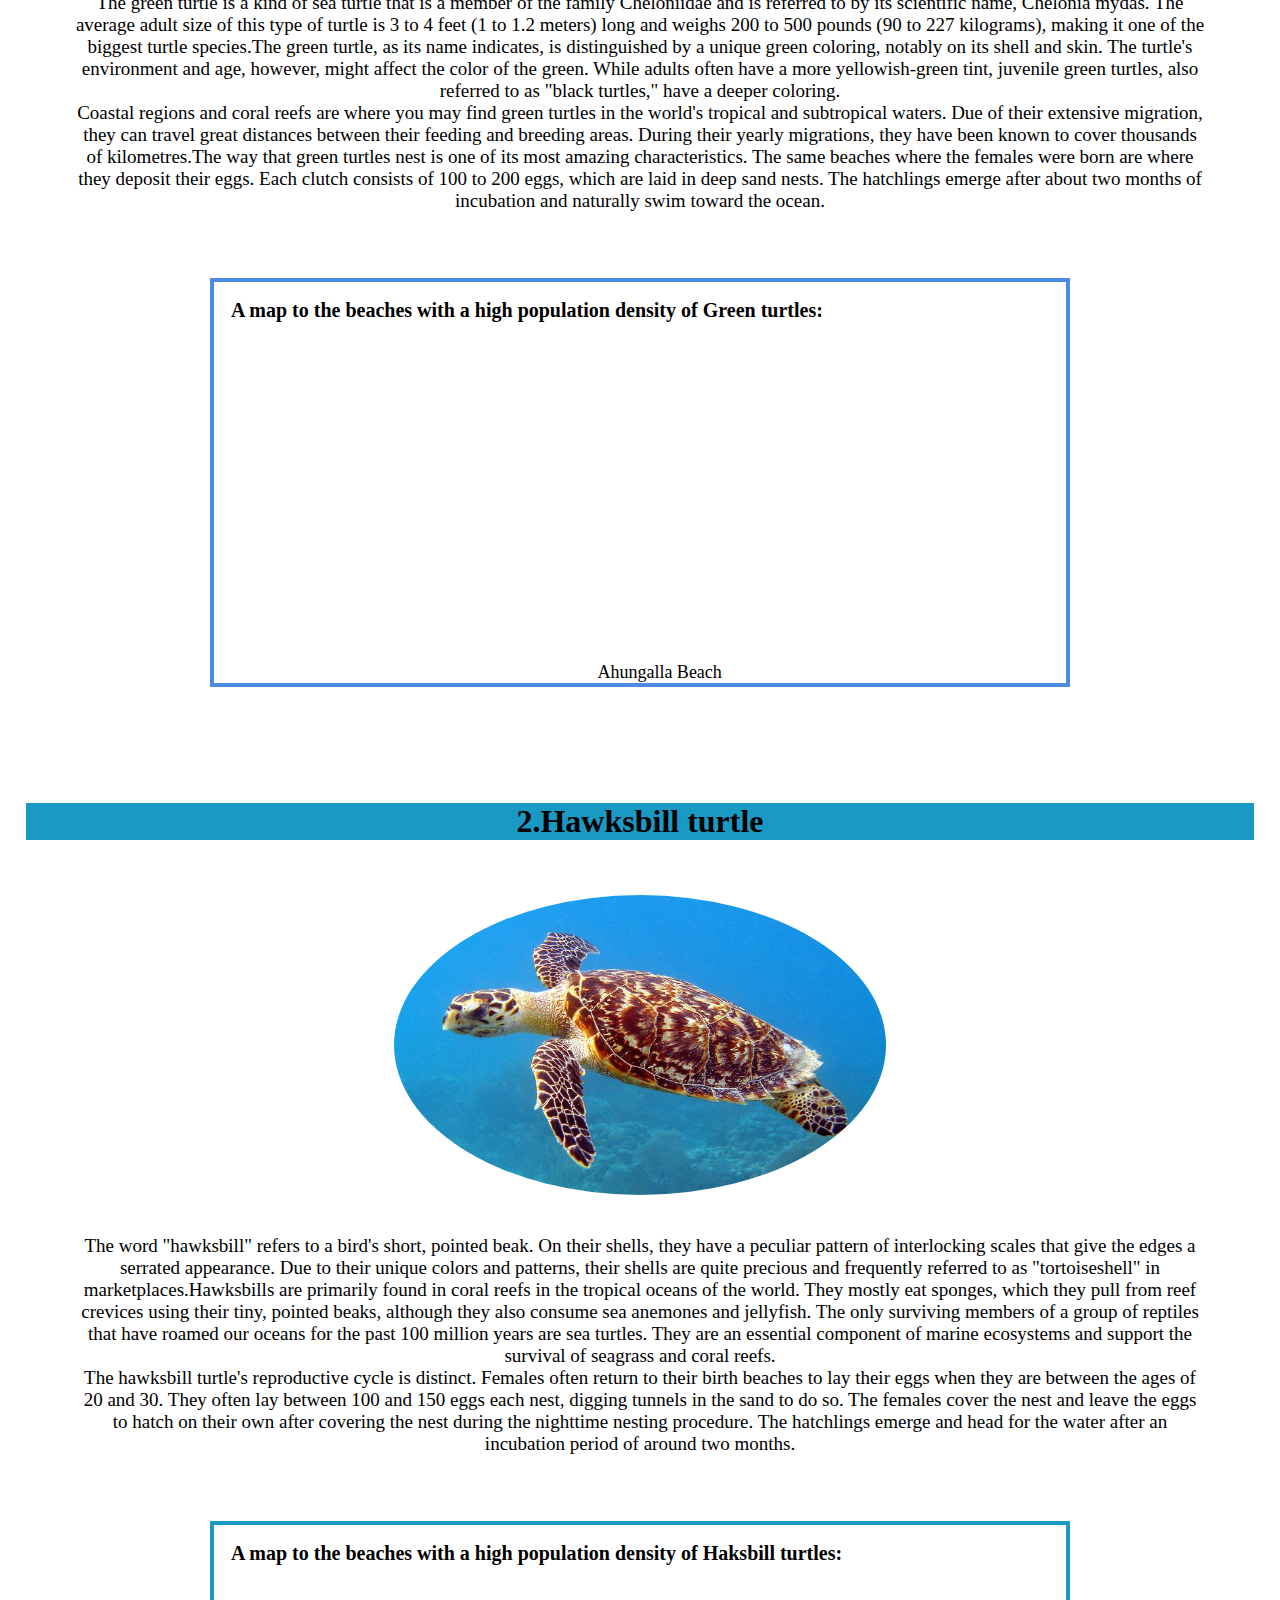
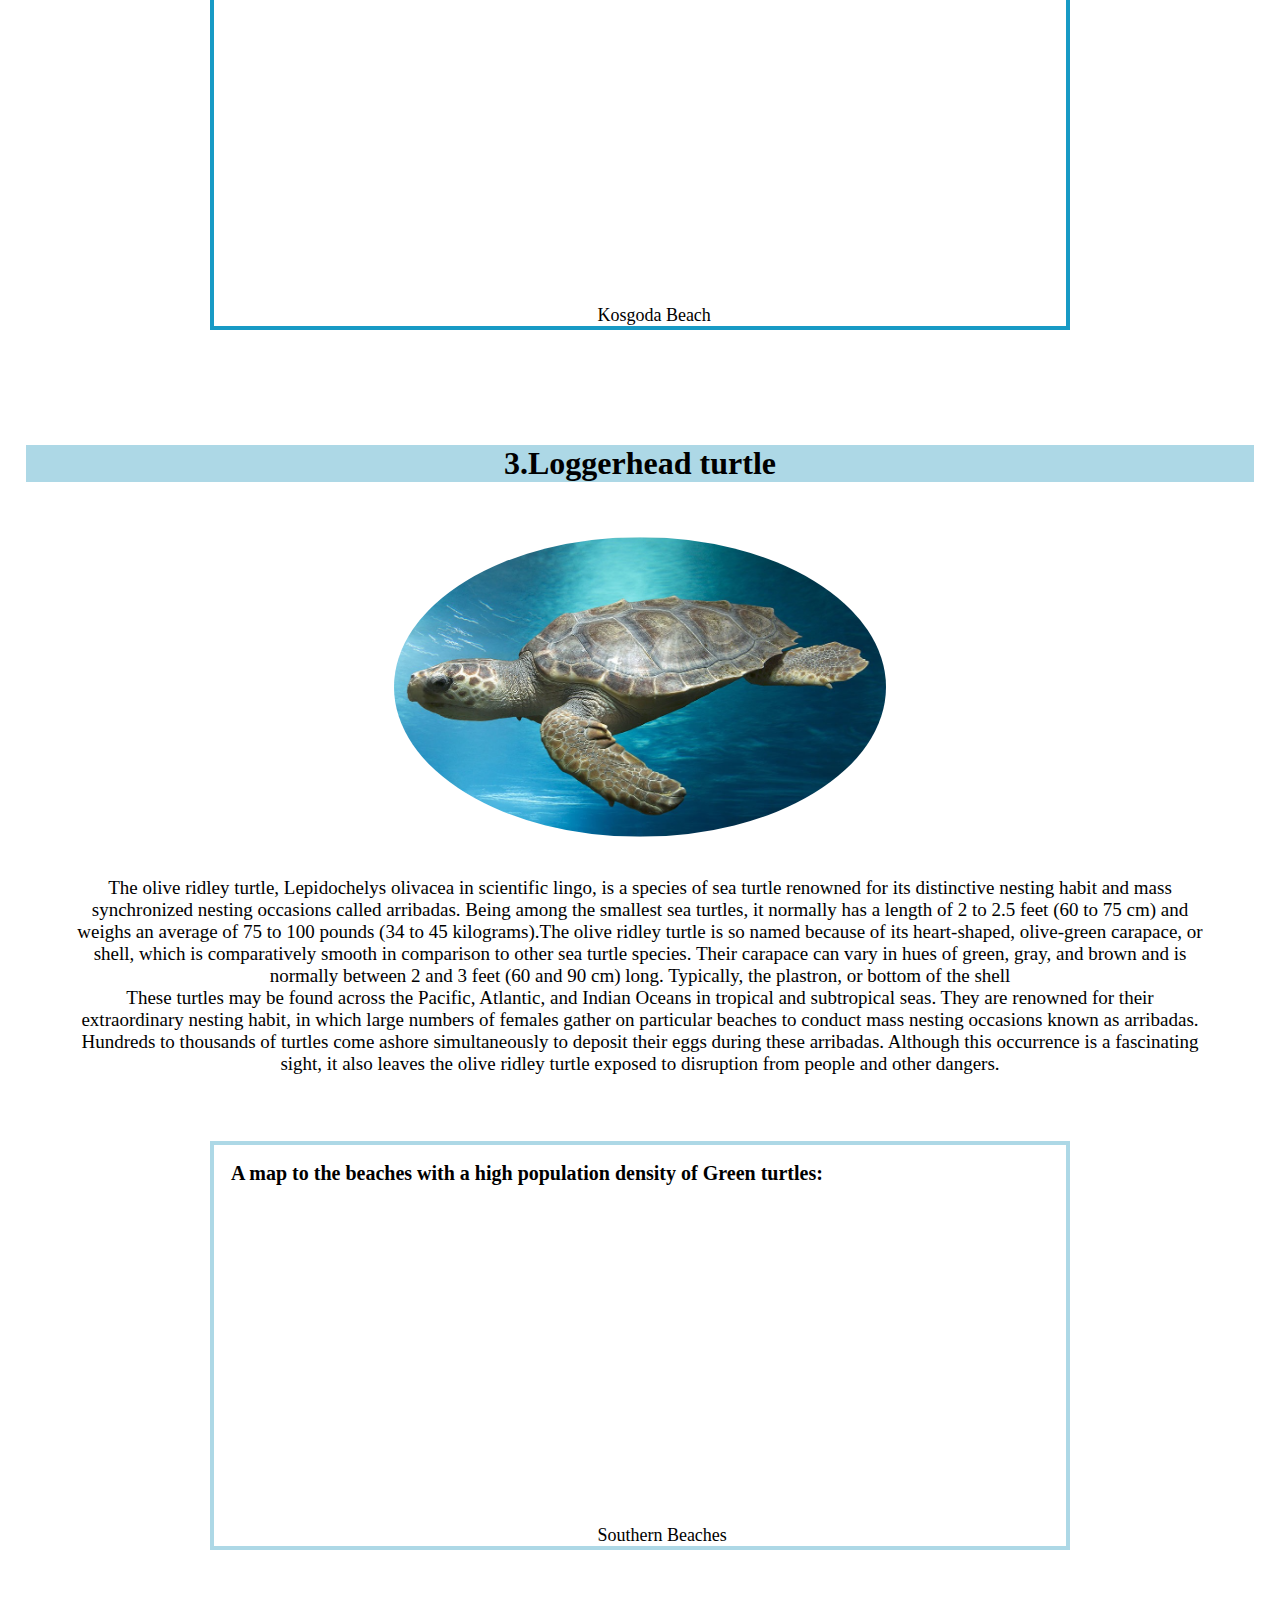
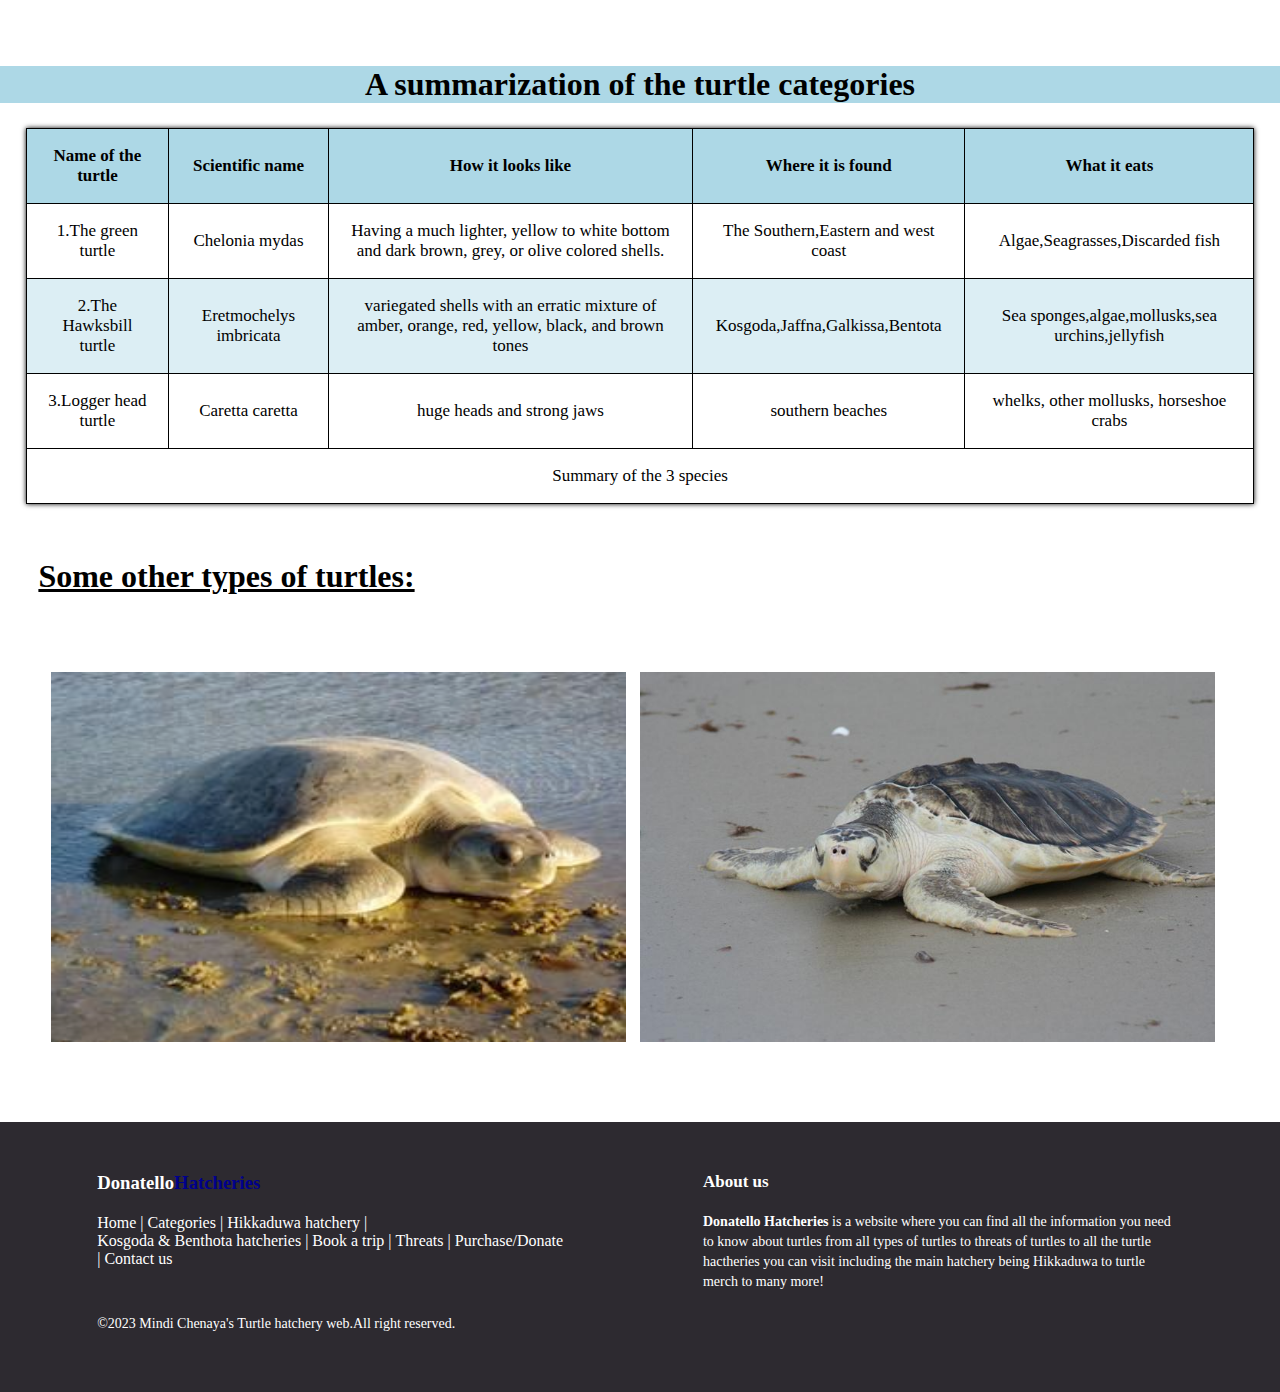
<file: turtlecategories.html>
<!DOCTYPE html>
<html lang="en">
    <head>
        <meta charset="utf-8">
        <title>Turtle categories</title>
        <meta name="viewport" content="width=device-width,initial-scale=1.0">
        <link rel="stylesheet" href="turtlecategories.css">
    </head>
    <body>
        <div>
        <nav>
            <input type="checkbox" id="check">
            <label for="check" class="checkbtn">
                <svg xmlns="http://www.w3.org/2000/svg" width="24" height="24" viewBox="0 0 24 24">
                    <path fill="currentColor" d="M3 8h18a1 1 0 0 0 0-2H3a1 1 0 0 0 0 2Zm18 8H3a1 1 0 0 0 0 2h18a1 1 0 0 0 0-2Zm0-5H3a1 1 0 0 0 0 2h18a1 1 0 0 0 0-2Z"/>
                  </svg>  
            </label>
            <label class="logo">Donatello Hatcheries</label>
            <ul>
                <li><a href="index.html">Home</a></li>
                <li><a class="active" href="#">Turtle categories</a></li>
                <li><a href="Hikkaduwahatchery.html">Hikkaduwa turtle hatchery</a></li>
                <li><a href="otherturtlehatcheries.html">Other turtle hatcheries</a>
                    <ul>
                        <li><a href="kosgoda.html">Kosgoda</a></li>
                        <li><a href="benthota.html">Benthota</a></li>
                    </ul></li>
                <li><a href="threatstoturtles.html">Threats to turtles</a></li>
                <li><a href="purchasendonate.html">Purchase & Donate</a></li>
                <li><a href="contactus.html">Contact us</a></li>
            </ul>
        </nav>
        </div>
    
        
      <!--turtle banner-->
       <div class="background-image">
       <div class="image-section"></div>
          <h2>Turtle categories</h2>
          <p>Get to know about all the types of turtles you can find here in Sri Lanka!</p>
        </div>
        
        <!--introduction-->
        <div class="container1">
            <h2 class="intro">Introduction</h2>
        </div>
            <div class="para1">
                <p><br>The shallow seagrass meadows of the Indian Ocean, the vibrant coral reefs of the Coral Triangle, and the sandy beaches of the Eastern Pacific are all home to seven distinct species of sea (or marine) turtles. Sea turtles spend the most of their life in the water, despite the fact that these highly migratory animals occasionally come ashore to either bask or breed. Five of those species—the green, hawksbill, loggerhead, leatherback, and olive ridley turtles—will be the subject of our attention.</p>
                    <br><br>
            </div><br>

        <!--green turtle-->
        <div class="green-turtle">
            <h1>1.Green turtle</h1><br>
            <div class="turtle-image">
            <img src="donatello-images-final/greenturtle.jpeg" alt="green turtle"><br><br><br>
            </div>
            <div class="gtpara">
            <p>The green turtle is a kind of sea turtle that is a member of the family Cheloniidae and is referred to by its scientific name, Chelonia mydas. The average adult size of this type of turtle is 3 to 4 feet (1 to 1.2 meters) long and weighs 200 to 500 pounds (90 to 227 kilograms), making it one of the biggest turtle species.The green turtle, as its name indicates, is distinguished by a unique green coloring, notably on its shell and skin. The turtle's environment and age, however, might affect the color of the green. While adults often have a more yellowish-green tint, juvenile green turtles, also referred to as "black turtles," have a deeper coloring.<br>Coastal regions and coral reefs are where you may find green turtles in the world's tropical and subtropical waters. Due of their extensive migration, they can travel great distances between their feeding and breeding areas. During their yearly migrations, they have been known to cover thousands of kilometres.The way that green turtles nest is one of its most amazing characteristics. The same beaches where the females were born are where they deposit their eggs. Each clutch consists of 100 to 200 eggs, which are laid in deep sand nests. The hatchlings emerge after about two months of incubation and naturally swim toward the ocean.</p><br><br><br>
            </div>
            <div class="gtmap">
                <h2>A map to the beaches with a high population density of Green turtles:</h2><br>
                <iframe width="400" height="300" frameborder="0" src="https://www.bing.com/maps/embed?h=400&w=500&cp=6.3137889519355355~80.03512009978294&lvl=22&typ=d&sty=r&src=SHELL&FORM=MBEDV8" scrolling="no"></iframe><br><br>
                <p>Ahungalla Beach</p>
            </div>
        </div><br><br><br>

        <!--hawksbill turtle-->
        <div class="hawksbill-turtle">
            <h1>2.Hawksbill turtle</h1><br>
            <div class="turtle-image">
            <img src="donatello-images-final/hawksbillturtle.jpeg" alt="hawksbill turtle"><br><br><br>
            </div>
            <div class="gtpara">
            <p>The word "hawksbill" refers to a bird's short, pointed beak. On their shells, they have a peculiar pattern of interlocking scales that give the edges a serrated appearance. Due to their unique colors and patterns, their shells are quite precious and frequently referred to as "tortoiseshell" in marketplaces.Hawksbills are primarily found in coral reefs in the tropical oceans of the world. They mostly eat sponges, which they pull from reef crevices using their tiny, pointed beaks, although they also consume sea anemones and jellyfish. The only surviving members of a group of reptiles that have roamed our oceans for the past 100 million years are sea turtles. They are an essential component of marine ecosystems and support the survival of seagrass and coral reefs.<br>The hawksbill turtle's reproductive cycle is distinct. Females often return to their birth beaches to lay their eggs when they are between the ages of 20 and 30. They often lay between 100 and 150 eggs each nest, digging tunnels in the sand to do so. The females cover the nest and leave the eggs to hatch on their own after covering the nest during the nighttime nesting procedure. The hatchlings emerge and head for the water after an incubation period of around two months.</p><br><br><br>
            </div>
            <div class="hmap">
                <h2>A map to the beaches with a high population density of Haksbill turtles:</h2><br>
                <iframe src="https://www.google.com/maps/embed?pb=!1m18!1m12!1m3!1d623115.5310937562!2d-170.8611991610893!3d-13.914299431731038!2m3!1f0!2f0!3f0!3m2!1i1024!2i768!4f13.1!3m3!1m2!1s0x71a684b79248fdc9%3A0xf3ee739e2dae4bdd!2sAmerican%20Samoa!5e0!3m2!1sen!2slk!4v1683774337885!5m2!1sen!2slk" width="400" height="300" style="border:0;" allowfullscreen="" loading="lazy" referrerpolicy="no-referrer-when-downgrade"></iframe><br><br>
                <p>Kosgoda Beach</p>
            </div>
        </div><br><br><br>


        <!--loggerhead turtle-->
        <div class="loggerhead-turtle">
            <h1>3.Loggerhead turtle</h1><br>
            <div class="turtle-image">
            <img src="donatello-images-final/loggerheadturtle.jpeg" alt="loggerhead turtle"><br><br><br>
            </div>
            <div class="gtpara">
            <p>The olive ridley turtle, Lepidochelys olivacea in scientific lingo, is a species of sea turtle renowned for its distinctive nesting habit and mass synchronized nesting occasions called arribadas. Being among the smallest sea turtles, it normally has a length of 2 to 2.5 feet (60 to 75 cm) and weighs an average of 75 to 100 pounds (34 to 45 kilograms).The olive ridley turtle is so named because of its heart-shaped, olive-green carapace, or shell, which is comparatively smooth in comparison to other sea turtle species. Their carapace can vary in hues of green, gray, and brown and is normally between 2 and 3 feet (60 and 90 cm) long. Typically, the plastron, or bottom of the shell<br>These turtles may be found across the Pacific, Atlantic, and Indian Oceans in tropical and subtropical seas. They are renowned for their extraordinary nesting habit, in which large numbers of females gather on particular beaches to conduct mass nesting occasions known as arribadas. Hundreds to thousands of turtles come ashore simultaneously to deposit their eggs during these arribadas. Although this occurrence is a fascinating sight, it also leaves the olive ridley turtle exposed to disruption from people and other dangers.</p><br><br><br>
            </div>
            <div class="lhmap">
                <h2>A map to the beaches with a high population density of Green turtles:</h2><br>
                <iframe width="400" height="300" frameborder="0" src="https://www.bing.com/maps/embed?h=400&w=500&cp=5.942419246412371~80.55610481163102&lvl=16.7&typ=d&sty=r&src=SHELL&FORM=MBEDV8" scrolling="no"></iframe><br><br>
                <p>Southern Beaches</p>
            </div>
        </div><br><br><br>


        <!--table-->
        
            <div class="heading-table">A summarization of the turtle categories</div>
            <table class="tablesum">
            <thead>
                <tr>
                <th>Name of the turtle</th>
                <th>Scientific name</th>
                <th>How it looks like</th>
                <th>Where it is found</th>
                <th>What it eats</th>
                </tr>
            </thead>
            <tbody>
                <tr>
                    <td data-title="NAME">1.The green turtle</td>
                    <td data-title="SCIENTIFIC NAME">Chelonia mydas</td>
                    <td data-title="APPEARANCE">Having a much lighter, yellow to white bottom and dark brown, grey, or olive colored shells.</td>
                    <td data-title="LOCATIONS">The Southern,Eastern and west coast</td>
                    <td data-title="FOOD">Algae,Seagrasses,Discarded fish</td>
                </tr>

                <tr>
                    <td data-title="NAME">2.The Hawksbill turtle</td>
                    <td data-title="SCIENTIFIC NAME">Eretmochelys imbricata</td>
                    <td data-title="APPEARANCE">variegated shells with an erratic mixture of amber, orange, red, yellow, black, and brown tones</td>
                    <td data-title="LOCATION">Kosgoda,Jaffna,Galkissa,Bentota</td>
                    <td data-title="FOOD">Sea sponges,algae,mollusks,sea urchins,jellyfish</td>
                </tr>


                <tr>
                    <td data-title="NAME">3.Logger head turtle</td>
                    <td data-title="SCIENTIFIC NAME">Caretta caretta</td>
                    <td data-title="APPEARANCE">huge heads and strong jaws</td>
                    <td data-title="LOCATION">southern beaches</td>
                    <td data-title="FOOD">whelks, other mollusks, horseshoe crabs</td>
                </tr>
            </tbody>
            <tfoot>
                <tr>
                    <td colspan="5">Summary of the 3 species</td>
                  </tr>
            </tfoot>
        </table>


                <!--other turtles-->
        <br><br><br>
        <div class="otherturtsbox">
        <h1>Some other types of turtles:</h1>
        </div>

        <div class="section1">
            <!--flatback turtle-->
        <div class="main-container1">
            <img src="donatello-images-final/flatbackturtle.jpeg" alt="flatback turtle" class="image">
            <div class="overlay">
                <h1>Flatback turtle</h1>
                <h2>The flatback turtle is named for the relative flatness of its shell, one of the characteristics that distinguish it from the other sea turtles around the world. Most sea turtles migrate extremely long distances, travelling across entire ocean basins multiple times throughout their lives. The flatback turtle, however, has a much smaller range, is the only sea turtle that does not visit the America</h2>
            </div>
            </div>

            <!--kemp's ridely turtle-->
        <div class="main-container2">
            <img src="donatello-images-final/kempsridelyturtle.jpeg" alt="kemp's ridely turtle" class="image">
            <div class="overlay">
                <h1>Kemp's Ridely turtle</h1>
                <h2>Kemp’s ridley sea turtles are the smallest sea turtle in the world. The species is named after Richard M. Kemp, a fisherman from Key West, Florida, who first submitted the species for identification in 1906. They are primarily found in the Gulf of Mexico, but juveniles are also found in the Atlantic Ocean as far north as Nova Scotia and sometimes even occur in the eastern North Atlantic.</h2>
            </div>
            </div>
        </div> 


       <!--footer-->
       <footer class="foo-ter">
        <div class="footer-left">
            <h3>Donatello<span>Hatcheries</span></h3>

            <p class="footer-links">
                <a href="index.html">Home</a>
                |
                <a href="turtlecategories.html">Categories</a>
                |
                <a href="hikkaduwa.html">Hikkaduwa hatchery</a>
                |
                <a href="otherhatcheries.html">Kosgoda & Benthota hatcheries</a>
                |
                <a href="bookatrip.html">Book a trip</a>
                |
                <a href="Threatstoturtles.html">Threats</a>
                |
                <a href="purchasendonate.html">Purchase/Donate</a>
                |
                <a href="contactus.html">Contact us</a>
                
            </p><br><br>

            <p class="footer-companyname"> &copy;2023 Mindi Chenaya's Turtle hatchery web.All right reserved.</p>
        </div>

       
        <div class="footer-right">
           <p class="footer-companyabout">
            <span>About us</span>
            <strong>Donatello Hatcheries</strong> is a website where you can find all the information you need to know about turtles from all types of turtles to threats of turtles to all the turtle hactheries you can visit including the main hatchery being Hikkaduwa to turtle merch to many more! 
           </p>

          
        </div> 
    
        <!--references
               turtle categories: https://www.britannica.com/animal/turtle-reptile-->
               </footer>
      </body>
      </html>
</file>
<file: benthota.css>
*{
    padding:0;
    margin:0;
    text-decoration: none;
    list-style: none;
    box-sizing: border-box;
}

@media (max-width:900px){
    body{
        color: black;
    }
}
body{
   
    background-size:100%;
    font-family:Cambria, Cochin, Georgia, Times, 'Times New Roman', serif;
    background-color:lightblue;  
}


nav{
    height: 150px;
    width: 100%;
    position: absolute;
    background: rgba(0,0,0,0.4);
    border-bottom: 1px solid black;
}
label.logo{
    color:white;
    font-size: 40px;
    text-align: right;
    font-family:Cambria, Cochin, Georgia, Times, 'Times New Roman', serif;
    line-height: 80px;
    padding:0 100px;
    font-weight: bold;  
}
nav ul{
    float:right;
    margin-right: 20px;
}
nav ul li{
    display: inline-block;
    line-height:80px;
    margin:0 5px;
}
nav ul li a{
    color: white;
    font-weight: bold;
    font-size: 19px;
    font-family:Cambria, Cochin, Georgia, Times, 'Times New Roman', serif;
    padding:6px 12px;
    border-radius: 3px;
}
a.active,a:hover{
    background: rgb(139, 134, 134);
    transition: .5s;
}
nav ul li ul{
    position: absolute;
    display: none;
    background-color:lightskyblue;  
    border-radius: 0px 0px 5px 5px;
}
nav ul li:hover ul{
    display: block;
}
nav ul li ul li{
    line-height: 1;
    width: 140px;
    border-radius: 5px;
    padding:6px;
    display: block;
}
nav ul li ul a{
    padding: 10px 16px;
}
nav ul li ul li a:hover{
    background-color: rgb(84, 150, 191);
    transition: .5s;
}
nav ul li a:hover{
    background: rgb(84, 150, 191) ;  
}
.checkbtn{
    font-size: 30px;
    color: white;
    float: right;
    line-height: 80px;
    margin-right: 40px;
    cursor: pointer;
    display: none;
}
#check{
    display: none;

}
@media (max-width:900px){
    label.logo{
        font-size: 15px;
        padding-left: 5px;
    }
    nav ul li a{
        font-size: 16px;
    }
}
@media (max-width:900px){
    .checkbtn{
        display: block;
    }
    ul{
        position: fixed;
        width: 100%;
        height: 100vh;
        background: rgb(68, 152, 221);
        top: 80px;
        left: -100%;
        text-align: center;
        transition: all .5s;
    }
    nav ul li{
        display: block;
        margin: 50px 0;
        line-height:30px ;
        
    }
    nav ul li a{
        font-size: 20px;
    }
    a:hover,a.active{
        background: none;
        color: black;
    }
    #check:checked~ul{
        left: 0;
    }
}
/*turtle banner*/
.image-section{
    background: url(donatello-images-final/kosgodanew.jpg) no-repeat;
    background-size: cover;
    height: calc(100vh - 80px);
  }
.background-image h2 {
    top: 25%;
    left: 2%;
    color: black;
    position: absolute;
    font-size: 80px;
    font-family:Cambria, Cochin, Georgia, Times, 'Times New Roman', serif;
    text-decoration: none;
}
.background-image p {
    top: 55%;
    left: 5%;
    color: black;
    position: absolute;
    font-size: 27px;
    font-family:Cambria, Cochin, Georgia, Times, 'Times New Roman', serif;
    font-weight: bold;
}
@media(max-width:900px){
    .background-image {
       width: 100%;
      
    }
  }
  @media(max-width:900px){
    .background-image h2 {
    font-size:48px;
    top:16%;
    left:1%;
    display: none;
  }
  }
  @media(max-width:900px){
    .background-image p {
    font-size:20px;
    top:25%;
    left:15%;
    display: none;
  }
  }

  /*benthota containers*/
.benthota-containers {
    display: flex;
    justify-content: space-between;
    gap: 1px;
    }
    @media(max-width:768px){
        .benthota-containers{
            flex-direction: column;
            gap: 20px;
            align-items: center;
            margin: 1%;
            font-size: 30px;
            width: 90%;
        }
    }

   /*about*/
    .about-container {
    border-radius: 4px;
    max-width: 600px;
    margin: 0 auto;
    padding: 16px;
    text-align: center;
    margin-left: 5%;
    flex-basis: calc(50% - 10px);
    padding: 10px;
    border: 2px solid darkblue;
    border-style:dashed;
    
    }
    .about-container img {
    width: 500px;
    height: 250px;
    margin-bottom: 16px;
    }
    .about-container h2{
    font-weight: bold;
    font-size: 28px;
    text-decoration: underline;
    font-family:Cambria, Cochin, Georgia, Times, 'Times New Roman', serif;
    color: black;
    }
    .about-container p {
    font-size: 20px;
    color: black;
    }
    @media(max-width:768px){
        .about-container{
            width: 90%;
        }
        .about-container img{
            width: 80%;
            border-radius: 10%;
        }
    }

    /*mission*/
    .mission-container {
        border-radius: 4px;
        max-width: 600px;
        margin: 0 auto;
        padding: 16px;
        text-align: center;
        margin-left: 5%;
        flex-basis: calc(50% - 10px);
        padding: 10px;
        border: 2px solid darkblue;
        border-style:dashed;
        }
        .mission-container img {
        width: 500px;
        height: 250px;
        margin-bottom: 16px;
        }
        .mission-container h2{
        font-weight: bold;
        font-size: 26px;
        text-decoration:underline;
        }
        .mission-container p {
        font-size: 20px;
        color: black;
        }
        @media(max-width:768px){
            .mission-container{
                width: 90%;
            }
            .mission-container img{
                width: 80%;
                border-radius: 10px;
        
            }
        }

        /*place*/
        .place-container{
            height: 10vh;
            display:flex;
            align-items: center;
            justify-content: center;
        }
        .intro{
            display: grid;
            grid-template-columns: repeat(3,1fr);
            align-items: center;
            column-gap: 1.6rem;
            margin-top: 3%;
        }
        .place-para{
            text-decoration: none;
            font-size: 22px;
            margin-left: 10%;
            margin-right: 10%;
            text-align: center;
         }
         .intro::before,.intro::after{
            content:"";
            height: 2px;
            background-color: black;
            display: block;
        }
    

/*slide show*/
.slide-show{
    width: 650px;
    height: 400px;
    background: url(donatello-images-final/kosgoda1.jpg);
    margin: 50px auto; 
    animation: slide 15s infinite;
}
@keyframes slide{
    20%{
        background: url(donatello-images-final/kosgoda4.jpg);
    }
    40%{
        background: url(donatello-images-final/Kosgoda5.jpg);
    }
    60%{
        background: url(donatello-images-final/kosgoda2.jpg);
    }
    80%{
        background: url(donatello-images-final/kosgoda1.jpg);
    }
    100%{
        background: url(donatello-images-final/kosgoda3.jpg);
    }
}

/*icon boxes*/
.icon-containers{
    display: flex;
    gap: 20%;
    margin-left: 15%;
}
@media(max-width:768px){
    .icon-containers{
        display: flex;
        gap: 2px;
        margin-left: -1%;
    }
}

/*location*/
.location-container{
    border: 2px solid black;
    padding: 10px;
}
/*time*/
.time-container{
    border: 2px solid black;
    padding: 10px;
}
/*tickets*/
.ticket-container{
    border: 2px solid black;
    padding: 10px;
}

/*activities*/
.activities-container h1{
margin-left: 3%;
margin-right: 3%;
background-color: rgb(111, 154, 190);
}
.activities-container p{
    font-size: 20px;
    text-align: center;
    margin-left: 3%;
    margin-right: 3%;
}
@media(max-width:768px){
    .activities-container p{
        width: 100%;
        font-size: 18px;
        text-align: left;
        margin-left: 1%;
    }
}

/*benthota image container*/
.benthota-container-images {
    display: flex;
  }
  .benthota-container-images img {
    height: 280px;
    width: 350px;
    margin-left: 6.5%;
    border-radius: 10%;
  }
  .benthota-container-images:hover{
    transform: scale(1.1);
    z-index: 2;
  }
@media(max-width:900px){
    .benthota-container-images{
        display: flex;
        flex-direction: column;
        gap: 20px;
        margin-top: 5%;
    }
}


/*footer*/
footer{
    position: fixed;
    bottom: 0;
  }
  @media(max-height:900px)
  {
    footer{
        position: static;
    }
}
.foo-ter{
    background-color: #2d2a30;
    box-sizing: border-box;
    text-align: left;
    font: bold 16px;
    padding: 50px 50px 60px 50px;
    margin-top: 80px;
}
.footer-left,.footer-right{
    display: inline-block;
    vertical-align: top;
}
.footer-left{
    width: 40%;
    margin-left: 4%;
}
.foo-ter h3{
    color: white;
    font: 35px;
    margin: 0;
}
.foo-ter h3 span{
    color: darkblue;
}
.footer-links{
    color: white;
    margin: 20px 0 12px;
}
.footer-links a{
    display: inline-block;
    text-decoration: none;
    color: white;
}
.footer-companyname{
    color: white;
    font-size: 14px;
    font-weight: normal;
    margin: 0;
}

.footer-right{
    width: 40%;
    margin-left:11%; 
}
.footer-companyabout{
    line-height: 20px;
    color: white;
    font-size: 14px;
    font-weight: normal;
    margin: 0;
}
.footer-companyabout span{
    display: block;
    color: white;
    font-size: 17px;
    font-weight: bold;
    margin-bottom: 20px;
}

.footer-links a:hover{
    color: darkblue;
}
@media(max-width:900px){
    .foo-ter.footer-links, .foo-ter, .foo-ter.footer-right{
        display: block;
        width: 100%;
        margin-bottom: 40px;
        text-align: center;
    }
}

@media(max-width:900px){
  .footer{
    flex-wrap: wrap;
  }
  .footer-left,.footer-right{
    width: 100%;
    margin-bottom: 15px;
  }
}
</file>
<file: contactus.css>
*{
    padding:0;
    margin:0;
    text-decoration: none;
    list-style: none;
    box-sizing: border-box;
}
body{
    background-color: white;
}
@media (max-width:900px){
    body{
        color: black;
    }
}
body{
   
    background-size:100%;
    font-family: Georgia, 'Times New Roman', Times, serif;
    background-color:white;  
}


nav{
    height: 150px;
    width: 100%;
    position: absolute;
    background: rgba(0,0,0,0.4);
    border-bottom: 1px solid black;
}
label.logo{
    color:white;
    font-size: 40px;
    text-align: right;
    font-family:Lucida Grande;
    line-height: 80px;
    padding:0 100px;
    font-weight: bold;  
}
nav ul{
    float:right;
    margin-right: 20px;
}
nav ul li{
    display: inline-block;
    line-height:80px;
    margin:0 5px;
}
nav ul li a{
    color: white;
    font-weight: bold;
    font-size: 17px;
    font-family:Arial, Helvetica, sans-serif;
    padding:7px 13px;
    border-radius: 3px;
}
a.active,a:hover{
    background: rgb(139, 134, 134);
    transition: .5s;
}
nav ul li ul{
    position: absolute;
    display: none;
    background-color:lightskyblue;  
    border-radius: 0px 0px 5px 5px;
}
nav ul li:hover ul{
    display: block;
}
nav ul li ul li{
    line-height: 1;
    width: 140px;
    border-radius: 5px;
    padding:6px;
    display: block;
}
nav ul li ul a{
    padding: 10px 16px;
}
nav ul li ul li a:hover{
    background-color: rgb(84, 150, 191);
    transition: .5s;
}
nav ul li a:hover{
    background: rgb(84, 150, 191) ;  
}
.checkbtn{
    font-size: 30px;
    color: white;
    float: right;
    line-height: 80px;
    margin-right: 40px;
    cursor: pointer;
    display: none;
}
#check{
    display: none;

}
.bars{
    font-size: 30px;
    color: white;
    float: right;
    line-height: 80px;
    margin-right: 40px;
    cursor: pointer;
    display: none;
}

@media (max-width:900px){
    label.logo{
        font-size: 20px;
        padding-left: 5px;
    }
    nav ul li a{
        font-size: 16px;
    }
}
@media (max-width:900px){
    .checkbtn{
        display: block;
    }
    ul{
        position: fixed;
        width: 100%;
        height: 100vh;
        background: rgb(68, 152, 221);
        top: 80px;
        left: -100%;
        text-align: center;
        transition: all .5s;
    }
    nav ul li{
        display: block;
        margin: 50px 0;
        line-height:30px ;
        
    }
    nav ul li a{
        font-size: 20px;
    }
    a:hover,a.active{
        background: none;
        color: black;
    }
    #check:checked~ul{
        left: 0;
    }
}

/*turtle banner*/
.image-section{
    background: url(donatello-images-final/CONTACTUS.jpeg) no-repeat;
    background-size: cover;
    height: calc(100vh - 80px);
  
  }
.background-image h2 {
    top: 27%;
    left: 2%;
    color: white;
    position: absolute;
    font-size: 80px;
    font-family: Georgia, 'Times New Roman', Times, serif;
    text-decoration: none;
}
.background-image p {
    top: 41%;
    left: 4%;
    color: white;
    position: absolute;
    font-size: 27px;
    font-family: Georgia, 'Times New Roman', Times, serif; 
}
@media(max-width:900px){
    .background-image{
      width: 100%;
      
    }
  }
@media(max-width:900px){
        .background-image h2 {
        font-size:35px;
        display: none;
      }
    }
    @media(max-width:900px){
        .background-image p {
        font-size:20px;
        margin-top: 1%;
        display: none;
      }
    }
 /*contact us wording*/
 .contactus-heading h2{
    text-align: center;
    font-weight: bold;
    font-size: 33px;
    text-decoration: underline;
}
.contactus-heading p{
    font-size: 21px;
    margin-left: 3%;
}
  

/*contact us box*/
.contact-us{
position: relative;
max-height: 100vh;
max-width: 180vh;
padding: 50px 100px;
display: flex;
justify-content: center;
align-items: center;
flex-direction: column;
border: 2px solid black;
margin-top: 5%;
margin-right: 1%;
margin-left:5.5%;
margin-bottom: 5%;
background:linear-gradient(lightcyan,lightblue,rgb(42, 114, 197),darkblue) ;
}
.contactus-container{
width: 100%;
display: flex;
align-items: center;
margin-top:30px;
margin-top: 50%;
}
.contactus-container .contactus-box{
font-weight: 500;
color: darkblue;
}
.contact-form{
width: 98%;
padding: 40px;
background: white;
margin-top: -53%;
}
.contact-form h2 {
font-size: 27px;
color:black;
font-weight: 500;
}
.contact-form .inputbox{
position: relative;
width: 100%;
margin-top: 10px;
}
.contact-form .inputbox input,
.contact-form .inputbox textarea{
width: 100%;
padding: 5px 0;
font-size: 16px;
margin: 10px 0;
border: none;
border-bottom: 2px solid black;
outline: none;
resize: none;
}
.contact-form .inputbox span{
position: absolute;
left: 0;
padding: 5px 0;
font-size: 16px;
margin: 10px 0;
pointer-events: none;
transition: 0.5s;
color: black;
}
.contact-form .inputbox input:focus ~ span,
.contact-form .inputBox input:valid ~ span,
.contact-form .inputBox textarea:focus ~ span,
.contact-form .inputBox textarea:valid ~ span
{
color: #e91e63;
font-size: 12px;
transform: translateY(-20px);
}
.contact-form .inputBox input[type="submit"]{
width: 100px;
background: #00bcd4;
color: black;
border: none;
cursor: pointer;
}
@media(max-width:768px){
.contact-us{
    padding: 50px;

}
.contactus-container,.contact-form{
width: 100%;
}
.contact-form{
margin-top: -50%;
}
.form-heading h2{
font-size: 15px;
font-weight: bold;
margin-top: -15%;
}
.inputBox .span{
font-size: 10px;
}
}

/*footer*/
footer{
    position: fixed;
    bottom: 0;
  }
  @media(max-height:900px)
  {
    footer{
        position: static;
    }
}
.foo-ter{
    background-color: #2d2a30;
    box-sizing: border-box;
    text-align: left;
    font: bold 16px;
    padding: 50px 50px 60px 50px;
    margin-top: 80px;
}
.footer-left,.footer-right{
    display: inline-block;
    vertical-align: top;
}
.footer-left{
    width: 40%;
    margin-left: 4%;
}
.foo-ter h3{
    color: white;
    font: 35px;
    margin: 0;
}
.foo-ter h3 span{
    color: darkblue;
}
.footer-links{
    color: white;
    margin: 20px 0 12px;
}
.footer-links a{
    display: inline-block;
    text-decoration: none;
    color: white;
}
.footer-companyname{
    color: white;
    font-size: 14px;
    font-weight: normal;
    margin: 0;
}

.footer-right{
    width: 40%;
    margin-left:11%; 
}
.footer-companyabout{
    line-height: 20px;
    color: white;
    font-size: 14px;
    font-weight: normal;
    margin: 0;
}
.footer-companyabout span{
    display: block;
    color: white;
    font-size: 17px;
    font-weight: bold;
    margin-bottom: 20px;
}

.footer-links a:hover{
    color: darkblue;
}
@media(max-width:900px){
    .foo-ter.footer-links, .foo-ter, .foo-ter.footer-right{
        display: block;
        width: 100%;
        margin-bottom: 40px;
        text-align: center;
    }
}

@media(max-width:900px){
  .footer{
    flex-wrap: wrap;
  }
  .footer-left,.footer-right{
    width: 100%;
    margin-bottom: 15px;
  }
}
</file>
<file: hikkaduwahatchery.css>
*{
    padding:0;
    margin:0;
    text-decoration: none;
    list-style: none;
    box-sizing: border-box;
  }
  body{
    background-color: white;
  }
  @media (max-width:900px){
    body{
        color: black;
    }
  }
  body{
   
    background-size:100%;
    font-family: Georgia, 'Times New Roman', Times, serif;
    background-color:white;  
  }
  
  
  nav{
    height: 150px;
    width: 100%;
    position: absolute;
    background: rgba(0,0,0,0.4);
    border-bottom: 1px solid black;
  }
  label.logo{
    color:white;
    font-size: 40px;
    text-align: right;
    font-family:Lucida Grande;
    line-height: 80px;
    padding:0 100px;
    font-weight: bold;  
  }
  nav ul{
    float:right;
    margin-right: 20px;
  }
  nav ul li{
    display: inline-block;
    line-height:80px;
    margin:0 5px;
  }
  nav ul li a{
    color: white;
    font-weight: bold;
    font-size: 17px;
    font-family:Arial, Helvetica, sans-serif;
    padding:7px 13px;
    border-radius: 3px;
  }
  a.active,a:hover{
    background: rgb(139, 134, 134);
    transition: .5s;
  }
  nav ul li ul{
    position: absolute;
    display: none;
    background-color:lightskyblue;  
    border-radius: 0px 0px 5px 5px;
  }
  nav ul li:hover ul{
    display: block;
  }
  nav ul li ul li{
    line-height: 1;
    width: 140px;
    border-radius: 5px;
    padding:6px;
    display: block;
  }
  nav ul li ul a{
    padding: 10px 16px;
  }
  nav ul li ul li a:hover{
    background-color: rgb(84, 150, 191);
    transition: .5s;
  }
  nav ul li a:hover{
    background: rgb(84, 150, 191) ;  
  }
  .checkbtn{
    font-size: 30px;
    color: white;
    float: right;
    line-height: 80px;
    margin-right: 40px;
    cursor: pointer;
    display: none;
  }
  #check{
    display: none;
  
  }
  .bars{
    font-size: 30px;
    color: white;
    float: right;
    line-height: 80px;
    margin-right: 40px;
    cursor: pointer;
    display: none;
  }
  
  @media (max-width:900px){
    label.logo{
        font-size: 20px;
        padding-left: 5px;
    }
    nav ul li a{
        font-size: 16px;
    }
  }
  @media (max-width:900px){
    .checkbtn{
        display: block;
    }
    ul{
        position: fixed;
        width: 100%;
        height: 100vh;
        background: rgb(68, 152, 221);
        top: 80px;
        left: -100%;
        text-align: center;
        transition: all .5s;
    }
    nav ul li{
        display: block;
        margin: 50px 0;
        line-height:30px ;
        
    }
    nav ul li a{
        font-size: 20px;
    }
    a:hover,a.active{
        background: none;
        color: black;
    }
    #check:checked~ul{
        left: 0;
    }
  }
  
  
  /*turtle banner*/
  .image-section{
    background: url(donatello-images-final/HIKKADUWAHATCHERY.jpg) no-repeat;
    background-size: cover;
    height: calc(100vh - 80px);
  }
  .background-image h2 {
      top: 33%;
      left: 3%;
      color: #fff;
      position: absolute;
      font-size: 70px;
      font-family: Georgia, 'Times New Roman', Times, serif;
      text-decoration: none;
      
  }
  .background-image p {
      top: 45%;
      left: 17%;
      color: #fff;
      position: absolute;
      font-size: 27px;
      font-family: Georgia, 'Times New Roman', Times, serif;
  }
  @media(max-width:900px){
    .background-image{
      width: 100%;
      
    
  }
    .background-image h2 {
    font-size:40px;
    top:16%;
    right:3%;
    display: none;
  }
    .background-image p {
    font-size:20px;
    top:30%;
    left:15%;
    display: none;
  }
  }
  
  /*introduction*/
  .container1{
    height: 10vh;
    display:flex;
    align-items: center;
    justify-content: center;
  }
  .intro{
    display: grid;
    grid-template-columns: repeat(3,1fr);
    align-items: center;
    column-gap: 1.6rem;
    font-size: 28px;
  }
  .para1{
    text-decoration: none;
    font-size: 22px;
    margin-left: 10%;
    margin-right: 10%;
    text-align: center;
  }
  .intro::before,.intro::after{
    content:"";
    height: 2px;
    background-color: black;
    display: block;
  
  }
  hr{
      background-color: blue;
      width: 90%;
      height: 5px;
      margin-left:5%;
      margin-right: 5%;
  }
  @media(max-width:768px){
    .intro{
      font-size: 20px;
    }
  }
  
  /*place,mission and vision*/
  .section1{
      text-align: center;
      font-weight: bold;
      text-decoration: underline;
      font-size: 22px;
  }
  .para1{
     text-decoration: none;
     font-size: 20px;
     margin: 25px;
  }
  .image-container {
      display: flex;
    }
    .image-container img {
      width: 30%; 
      margin-right: 24px;
      margin-left: 36px;
    }
    .card-container {
      display: flex;
      justify-content: space-between;
      gap: 5px;
      margin-right: 5%;
    }
    @media(max-width:768px){
      .card-container{
        flex-direction: column;
        width: 100%;
        padding-right: 15px;
      }
    }
    /*the place*/
    .card1 {
      border: 3px solid #ccc;
      border-radius: 4px;
      box-shadow: 0 4px 8px 0 rgba(0,0,0,0.2);
      max-width: 400px;
      margin: 0 auto;
      padding: 16px;
      text-align: center;
      margin-left: 5%;
      flex-basis: calc(50% - 10px);
      padding: 10px;
  }
    .card1 img {
      max-width: 100%;
      height: auto;
      margin-bottom: 16px;
    }
    .card1 h1{
      font-weight: bold;
      font-size: 24px;
    }
    .card1 p {
      font-size: 20px;
      color: #555;
    }
    /*mission*/
    .card2 {
      border: 3px solid #ccc;
      border-radius: 4px;
      box-shadow: 0 4px 8px 0 rgba(0,0,0,0.2);
      max-width: 400px;
      margin: 0 auto;
      padding: 16px;
      text-align: center;
      margin-left: 5%;
      flex-basis: calc(50% - 10px);
      padding: 10px;
    }
    .card2 img {
      max-width: 100%;
      height: auto;
      margin-bottom: 16px;
    }
    .card2 h1{
      font-weight: bold;
      font-size: 24px;
    }
    .card2 p {
      font-size: 20px;
      color: #555;
    }
    /*vision*/
    .card3 {
      border: 3px solid #ccc;
      border-radius: 4px;
      box-shadow: 0 4px 8px 0 rgba(0,0,0,0.2);
      max-width: 400px;
      margin: 0 auto;
      padding: 16px;
      text-align: center;
      margin-left: 5%;
      flex-basis: calc(50% - 10px);
      padding: 10px;
    }
    .card3 img {
      max-width: 100%;
      height: auto;
      margin-bottom: 16px;
    }
    .card3 h1{
      font-weight: bold;
      font-size: 24px;
    }
    .card3 p {
      font-size: 20px;
      color: #555;
    }
  
  
    /*activities to do there*/
  .activites{
      border: 4px solid rgb(55, 55, 246); 
      padding: 10px; 
      width: 75%;
      font-size: 20px;
      margin-left: 10%;
      margin-top: 3%;
  }
  .activites h1{
      font-size: 30px;
  }
  .line {
      border: none; 
      border-top: 2px solid #000; 
      margin: 20px 0; 
    }
  .activites-container{
    border: 2px solid black;
    margin-bottom: 3%;
    margin-left: 4%;
    margin-right: 4%;
  }
    .activites-container h1{
      background-color: rgb(16, 175, 233);
      margin-top: 3%;
      text-align: center;
      margin-left: 5%;
      margin-right: 5%;
    }
    /*made a table to insert the pic with each activity*/
  table{
    margin-left: 20%;
    font-size: 22px;
    margin-bottom: 3%;
  }
    td img{
      width: 50%;
      height: 15vh;
      margin-left: 2%;
      border-radius: 50%;
      text-align: center;
  }
  @media(max-width:768px){
    table{
      margin-right: 4%;
      font-size: 16px;
    }
    table td img{
      width: 40%;
      height: 25%;
     margin-left: 2%;
    }
     .activites-container h1{
      font-size: 24px;
    }
    
  }
  
  
  /*hikka map*/
  .hikka-map h3{
    margin-left: 2%;
    font-size: 25px;
    color: darkblue;
    text-decoration: underline;
  }
  .hikka-map iframe{
    margin-left: 35%;
    border: 1px solid darkblue;
    border-radius: 2%;
    overflow: auto;
  }
  @media(max-width:800px){
    .hikka-map iframe{
      width: 100%;
      margin-left: 0%;
      
    }
  }
  
  /*footer*/
  footer{
    position: fixed;
    bottom: 0;
  }
  @media(max-height:900px)
  {
    footer{
        position: static;
    }
}
.foo-ter{
    background-color: #2d2a30;
    box-sizing: border-box;
    text-align: left;
    font: bold 16px;
    padding: 50px 50px 60px 50px;
    margin-top: 80px;
}
.footer-left,.footer-right{
    display: inline-block;
    vertical-align: top;
}
.footer-left{
    width: 40%;
    margin-left: 4%;
}
.foo-ter h3{
    color: white;
    font: 35px;
    margin: 0;
}
.foo-ter h3 span{
    color: darkblue;
}
.footer-links{
    color: white;
    margin: 20px 0 12px;
}
.footer-links a{
    display: inline-block;
    text-decoration: none;
    color: white;
}
.footer-companyname{
    color: white;
    font-size: 14px;
    font-weight: normal;
    margin: 0;
}

.footer-right{
    width: 40%;
    margin-left:11%; 
}
.footer-companyabout{
    line-height: 20px;
    color: white;
    font-size: 14px;
    font-weight: normal;
    margin: 0;
}
.footer-companyabout span{
    display: block;
    color: white;
    font-size: 17px;
    font-weight: bold;
    margin-bottom: 20px;
}

.footer-links a:hover{
    color: darkblue;
}
@media(max-width:900px){
    .foo-ter.footer-links, .foo-ter, .foo-ter.footer-right{
        display: block;
        width: 100%;
        margin-bottom: 40px;
        text-align: center;
    }
}

@media(max-width:900px){
  .footer{
    flex-wrap: wrap;
  }
  .footer-left,.footer-right{
    width: 100%;
    margin-bottom: 15px;
  }
}
</file>
<file: kosgoda.css>
*{
    padding:0;
    margin:0;
    text-decoration: none;
    list-style: none;
    box-sizing: border-box;
}

body{
   
    background-size:100%;
    font-family:'Franklin Gothic Medium', 'Arial Narrow', Arial, sans-serif;
    background-color:rgb(6, 118, 118);  
    color: white;
}
@media (max-width:900px){
    body{
        color: black;
    }
}


nav{
    height: 150px;
    width: 100%;
    position: absolute;
    background: rgba(0,0,0,0.4);
    border-bottom: 1px solid black;
}
label.logo{
    color:white;
    font-size: 43px;
    text-align: right;
    font-family:'Franklin Gothic Medium', 'Arial Narrow', Arial, sans-serif;
    line-height: 80px;
    padding:0 100px;
    font-weight: bold;  
}
nav ul{
    float:right;
    margin-right: 20px;
}
nav ul li{
    display: inline-block;
    line-height:80px;
    margin:0 5px;
}
nav ul li a{
    color: white;
    font-weight: bold;
    font-size: 21px;
    font-family:'Franklin Gothic Medium', 'Arial Narrow', Arial, sans-serif;
    padding:7px 13px;
    border-radius: 3px;
}
a.active,a:hover{
    background: rgb(139, 134, 134);
    transition: .5s;
}
nav ul li ul{
    position: absolute;
    display: none;
    background-color:rgb(6, 118, 118);  
    border-radius: 0px 0px 5px 5px;
}
nav ul li:hover ul{
    display: block;
}
nav ul li ul li{
    line-height: 1;
    width: 140px;
    border-radius: 5px;
    padding:6px;
    display: block;
}
nav ul li ul a{
    padding: 10px 16px;
}
nav ul li ul li a:hover{
    background-color: rgb(84, 150, 191);
    transition: .5s;
}
nav ul li a:hover{
    background: rgb(84, 150, 191) ;  
}
.checkbtn{
    font-size: 30px;
    color: white;
    float: right;
    line-height: 80px;
    margin-right: 40px;
    cursor: pointer;
    display: none;
}
#check{
    display: none;

}
.bars{
    font-size: 30px;
    color: white;
    float: right;
    line-height: 80px;
    margin-right: 40px;
    cursor: pointer;
    display: none;
}

@media (max-width:900px){
    label.logo{
        font-size: 15px;
        padding-left: 5px;
    }
    nav ul li a{
        font-size: 16px;
    }
}
@media (max-width:900px){
    .checkbtn{
        display: block;
    }
    ul{
        position: fixed;
        width: 100%;
        height: 100vh;
        background: rgb(68, 152, 221);
        top: 80px;
        left: -100%;
        text-align: center;
        transition: all .5s;
    }
    nav ul li{
        display: block;
        margin: 50px 0;
        line-height:30px ;
        
    }
    nav ul li a{
        font-size: 20px;
    }
    a:hover,a.active{
        background: none;
        color: black;
    }
    #check:checked~ul{
        left: 0;
    }
}
/*turtle banner*/
.image-section{
    background: url(donatello-images-final/kosgodanbenthota2.jpeg.webp) no-repeat;
    background-size: cover;
    height: calc(100vh - 80px);
  }
.background-image h2 {
    top: 55%;
    right: 7%;
    color: white;
    position: absolute;
    font-size: 85px;
    font-family: 'Franklin Gothic Medium', 'Arial Narrow', Arial, sans-serif;
    text-decoration: none;
}
.background-image p {
    top: 82%;
    right: 3%;
    color: white;
    position: absolute;
    font-size: 27px;
    font-family: 'Franklin Gothic Medium', 'Arial Narrow', Arial, sans-serif;
}
@media(max-width:900px){
    .background-image{
        width: 100%;
      
    }
  }
  @media(max-width:900px){
    .background-image h2 {
    font-size:48px;
    top:16%;
    left:1%;
    display: none;
  }
  }
  @media(max-width:900px){
    .background-image p {
    font-size:20px;
    top:25%;
    left:15%;
    display: none;
  }
  }

  /*benthota containers*/
.kosgoda-containers {
    display: flex;
    justify-content: space-between;
    gap: 1px;
    }
    @media(max-width:768px){
        .kosgoda-containers{
            flex-direction: column;
            gap: 20px;
            align-items: center;
            margin: 1%;
            font-size: 30px;
            width: 90%;
        }
    }

   /*about*/
    .about-container {
    border-radius: 4px;
    max-width: 600px;
    margin: 0 auto;
    padding: 16px;
    text-align: center;
    margin-left: 5%;
    flex-basis: calc(50% - 10px);
    padding: 10px;
    border: 2px solid black;
    border-style:dashed;
    
    }
    .about-container img {
    width: 500px;
    height: 250px;
    margin-bottom: 16px;
    }
    .about-container h2{
    font-weight: bold;
    font-size: 26px;
    text-decoration: underline;
    }
    .about-container p {
    font-size: 20px;
    color: white;
    }
    @media(max-width:768px){
        .about-container{
            width: 90%;
        }
        .about-container img{
            width: 80%;
            border-radius: 10px;
    
        }
    
    }

    /*mission*/
    .mission-container {
        border-radius: 4px;
        max-width: 600px;
        margin: 0 auto;
        padding: 16px;
        text-align: center;
        margin-left: 5%;
        flex-basis: calc(50% - 10px);
        padding: 10px;
        border: 2px solid black;
        border-style:dashed;
        }
        .mission-container img {
        width: 500px;
        height: 250px;
        margin-bottom: 16px;
        }
        .mission-container h2{
        font-weight: bold;
        font-size: 26px;
        text-decoration:underline;
        }
        .mission-container p {
        font-size: 20px;
        color: white;
        }
        @media(max-width:768px){
            .mission-container{
                width: 90%;
            }
            .mission-container img{
                width: 80%;
                border-radius: 10px;
        
            }
            
        }

        /*place*/
        .place-container{
            height: 10vh;
            display:flex;
            align-items: center;
            justify-content: center;
        }
        .intro{
            display: grid;
            grid-template-columns: repeat(3,1fr);
            align-items: center;
            column-gap: 1.6rem;
            margin-top: 3%;
        }
        .place-para{
            text-decoration: none;
            font-size: 22px;
            margin-left: 10%;
            margin-right: 10%;
            text-align: center;
         }
         .intro::before,.intro::after{
            content:"";
            height: 2px;
            background-color: black;
            display: block;
        }
    

/*slide show*/
.slide-show{
    width: 650px;
    height: 400px;
    background: url(donatello-images-final/kosgoda1.jpg);
    margin: 50px auto; 
    animation: slide 15s infinite;
}

@keyframes slide{
    20%{
        background: url(donatello-images-final/kosgoda4.jpg);
    }
    40%{
        background: url(donatello-images-final/Kosgoda5.jpg);
    }
    60%{
        background: url(donatello-images-final/kosgoda2.jpg);
    }
    80%{
        background: url(donatello-images-final/kosgoda1.jpg);
    }
    100%{
        background: url(donatello-images-final/kosgoda3.jpg);
    }
}

/*icon boxes*/
.icon-containers{
    display: flex;
    gap: 20%;
    margin-left: 15%;
}
@media(max-width:768px){
    .icon-containers{
        display: flex;
        gap: 1px;
        margin-left: -1%;
    }
}

/*location*/
.location-container{
    border: 2px solid black;
    padding: 10px;
    font-size: 20px;
}
/*time*/
.time-container{
    border: 2px solid black;
    padding: 10px;
}
/*tickets*/
.ticket-container{
    border: 2px solid black;
    padding: 10px;
}

/*activities*/
.activities-container h1{
margin-left: 3%;
margin-right: 3%;
background-color: rgb(111, 154, 190);
font-size: 35px;
}
.activities-container p{
    font-size: 23px;
    text-align: center;
    margin-left: 3%;
    margin-right: 3%;
}
@media(max-width:768px){
    .activities-container p{
        width: 100%;
        font-size: 18px;
        text-align: left;
        margin-left: 1%;
    }
}

/*benthota image container*/
.kosgoda-container-images {
    display: flex;
  }
  .kosgoda-container-images img {
    height: 280px;
    width: 350px;
    margin-left: 6.5%;
    border-radius: 10%;
  }
  .kosgoda-container-images:hover{
    transform: scale(1.1);
    z-index: 2;
  }
@media(max-width:900px){
    .kosgoda-container-images{
        display: flex;
        flex-direction: column;
        gap: 20px;
        margin-top: 5%;
    }
}


/*footer*/
footer{
    position: fixed;
    bottom: 0;
  }
  @media(max-height:900px)
  {
    footer{
        position: static;
    }
}
.foo-ter{
    background-color: #2d2a30;
    box-sizing: border-box;
    text-align: left;
    font: bold 16px;
    padding: 50px 50px 60px 50px;
    margin-top: 80px;
}
.footer-left,.footer-right{
    display: inline-block;
    vertical-align: top;
}
.footer-left{
    width: 40%;
    margin-left: 4%;
}
.foo-ter h3{
    color: white;
    font: 35px;
    margin: 0;
}
.foo-ter h3 span{
    color: darkblue;
}
.footer-links{
    color: white;
    margin: 20px 0 12px;
}
.footer-links a{
    display: inline-block;
    text-decoration: none;
    color: white;
}
.footer-companyname{
    color: white;
    font-size: 14px;
    font-weight: normal;
    margin: 0;
}

.footer-right{
    width: 40%;
    margin-left:11%; 
}
.footer-companyabout{
    line-height: 20px;
    color: white;
    font-size: 14px;
    font-weight: normal;
    margin: 0;
}
.footer-companyabout span{
    display: block;
    color: white;
    font-size: 17px;
    font-weight: bold;
    margin-bottom: 20px;
}

.footer-links a:hover{
    color: darkblue;
}
@media(max-width:900px){
    .foo-ter.footer-links, .foo-ter, .foo-ter.footer-right{
        display: block;
        width: 100%;
        margin-bottom: 40px;
        text-align: center;
    }
}

@media(max-width:900px){
  .footer{
    flex-wrap: wrap;
  }
  .footer-left,.footer-right{
    width: 100%;
    margin-bottom: 15px;
  }
}
</file>
<file: otherturthatcheries.css>
*{
    padding:0;
    margin:0;
    text-decoration: none;
    list-style: none;
    box-sizing: border-box;
  }
  body{
    background-color: white;
  }
  @media (max-width:900px){
    body{
        color: black;
    }
  }
  body{
   
    background-size:100%;
    font-family: Georgia, 'Times New Roman', Times, serif;
    background-color:white;  
  }
  
  
  nav{
    height: 150px;
    width: 100%;
    position: absolute;
    background: rgba(0,0,0,0.4);
    border-bottom: 1px solid black;
  }
  label.logo{
    color:white;
    font-size: 40px;
    text-align: right;
    font-family:Lucida Grande;
    line-height: 80px;
    padding:0 100px;
    font-weight: bold;  
  }
  nav ul{
    float:right;
    margin-right: 20px;
  }
  nav ul li{
    display: inline-block;
    line-height:80px;
    margin:0 5px;
  }
  nav ul li a{
    color: white;
    font-weight: bold;
    font-size: 17px;
    font-family:Arial, Helvetica, sans-serif;
    padding:7px 13px;
    border-radius: 3px;
  }
  a.active,a:hover{
    background: rgb(139, 134, 134);
    transition: .5s;
  }
  nav ul li ul{
    position: absolute;
    display: none;
    background-color:lightskyblue;  
    border-radius: 0px 0px 5px 5px;
  }
  nav ul li:hover ul{
    display: block;
  }
  nav ul li ul li{
    line-height: 1;
    width: 140px;
    border-radius: 5px;
    padding:6px;
    display: block;
  }
  nav ul li ul a{
    padding: 10px 16px;
  }
  nav ul li ul li a:hover{
    background-color: rgb(84, 150, 191);
    transition: .5s;
  }
  nav ul li a:hover{
    background: rgb(84, 150, 191) ;  
  }
  .checkbtn{
    font-size: 30px;
    color: white;
    float: right;
    line-height: 80px;
    margin-right: 40px;
    cursor: pointer;
    display: none;
  }
  #check{
    display: none;
  
  }
  .bars{
    font-size: 30px;
    color: white;
    float: right;
    line-height: 80px;
    margin-right: 40px;
    cursor: pointer;
    display: none;
  }
  
  @media (max-width:900px){
    label.logo{
        font-size: 20px;
        padding-left: 5px;
    }
    nav ul li a{
        font-size: 16px;
    }
  }
  @media (max-width:900px){
    .checkbtn{
        display: block;
    }
    ul{
        position: fixed;
        width: 100%;
        height: 100vh;
        background: rgb(68, 152, 221);
        top: 80px;
        left: -100%;
        text-align: center;
        transition: all .5s;
    }
    nav ul li{
        display: block;
        margin: 50px 0;
        line-height:30px ;
        
    }
    nav ul li a{
        font-size: 20px;
    }
    a:hover,a.active{
        background: none;
        color: black;
    }
    #check:checked~ul{
        left: 0;
    }
  }
  
  
  /*turtle banner*/
  .image-section{
    background: url(donatello-images-final/otherturthatcheries.jpg) no-repeat;
    background-size: cover;
    height: calc(100vh - 80px);
  }
  .background-image h2 {
      top: 33%;
      left: 3%;
      color: #fff;
      position: absolute;
      font-size: 70px;
      font-family: Georgia, 'Times New Roman', Times, serif;
      text-decoration: none;
      
  }
  .background-image p {
      top: 45%;
      left: 17%;
      color: #fff;
      position: absolute;
      font-size: 27px;
      font-family: Georgia, 'Times New Roman', Times, serif;
  }
  @media(max-width:900px){
    .background-image{
      width: 100%;
      
    
  }
    .background-image h2 {
    font-size:40px;
    top:16%;
    right:3%;
    display: none;
  }
    .background-image p {
    font-size:20px;
    top:30%;
    left:15%;
    display: none;
  }
  }
  .section-1 h1 {
    text-align: center;
}
.hr {
    background-color: black;
    height: 2px;
    width: 80%;
    margin-left: 10%;
}



.main {
    margin-left: 8%;
}
.section2 {
    width: 40%;
    background-color: rgb(202, 202, 202);
    border-radius: 5px;
    margin: 40px;
    font-family: Arial, Helvetica, sans-serif;  
    display: inline-block; 
    background-color: 1px 1px 2px black;
}
.section2:hover {
    box-shadow: 2px 2px 10px black;
}
.image1 img{
    width: 100%;
    border-radius: 5px;
}
.title {
    text-align: center;
    padding: 5px;
}
.section2 p {
    text-align: center;
    padding: 5px;
    font-size: 20px;
    font-family:Cambria, Cochin, Georgia, Times, 'Times New Roman', serif;
}



.section3 {
    width: 40%;
    background-color: rgb(202, 202, 202);
    border-radius: 5px;
    margin: 40px;
    font-family: Arial, Helvetica, sans-serif; 
    display: inline-block;  
}


/* right, downwards and the level of blur of the shadow */

.section3:hover {
    box-shadow: 2px 2px 10px black;
}
.image2 img{
    width: 100%;
    border-radius: 5px;
}
.title {
    text-align: center;
    padding: 5px;
}
.section3 p {
    text-align: center;
    padding: 5px;
    font-size: 20px;
    font-family: Cambria, Cochin, Georgia, Times, 'Times New Roman', serif;
}
 

.link1 a {
    font-size: 20px;
    margin-left: 30%;
    display: inline-block;
    padding: 20px;
    border-radius: 30px;
    color: white;
}
.link2 a {
    font-size: 20px;
    margin-left: 30%;
    display: inline-block;
    padding: 20px;
    border-radius: 30px;
    color: white;
}

.link1 a:hover {
    background-color: rgb(21, 168, 187);
}
.link2 a:hover {
    background-color: rgb(21, 168, 187);
}

/*footer*/
footer{
    position: fixed;
    bottom: 0;
  }
  @media(max-height:900px)
  {
    footer{
        position: static;
    }
}
.foo-ter{
    background-color: #2d2a30;
    box-sizing: border-box;
    text-align: left;
    font: bold 16px;
    padding: 50px 50px 60px 50px;
    margin-top: 80px;
}
.footer-left,.footer-right{
    display: inline-block;
    vertical-align: top;
}
.footer-left{
    width: 40%;
    margin-left: 4%;
}
.foo-ter h3{
    color: white;
    font: 35px;
    margin: 0;
}
.foo-ter h3 span{
    color: darkblue;
}
.footer-links{
    color: white;
    margin: 20px 0 12px;
}
.footer-links a{
    display: inline-block;
    text-decoration: none;
    color: white;
}
.footer-companyname{
    color: white;
    font-size: 14px;
    font-weight: normal;
    margin: 0;
}

.footer-right{
    width: 40%;
    margin-left:11%; 
}
.footer-companyabout{
    line-height: 20px;
    color: white;
    font-size: 14px;
    font-weight: normal;
    margin: 0;
}
.footer-companyabout span{
    display: block;
    color: white;
    font-size: 17px;
    font-weight: bold;
    margin-bottom: 20px;
}

.footer-links a:hover{
    color: darkblue;
}
@media(max-width:900px){
    .foo-ter.footer-links, .foo-ter, .foo-ter.footer-right{
        display: block;
        width: 100%;
        margin-bottom: 40px;
        text-align: center;
    }
}

@media(max-width:900px){
  .footer{
    flex-wrap: wrap;
  }
  .footer-left,.footer-right{
    width: 100%;
    margin-bottom: 15px;
  }
}
</file>
<file: payment.css>
*{
    font-family: sans-serif;
    margin: 0;
    padding: 0;
    box-sizing: border-box;
    outline: none;
    border: none;
    text-transform: capitalize;
    transition: all .2s linear;

}
.pay-container{
    display: flex;
    justify-content: center;
    align-items: center;
    padding: 25px;
    min-height: 100vh;
    background: linear-gradient(lightcyan,lightblue,rgb(28, 122, 223),darkblue);
    padding-bottom: 70px;
}
.pay-container form{
    padding: 20px;
    width: 700px;
    background-color: white;
    box-shadow: 0 5px 10px black;
}
.pay-container form .row{
    display: flex;
    flex-wrap: wrap;
    gap: 15px;
}
.pay-container form .row .col{
    flex: 1 1 250px;
}
.pay-container form .row .col .title{
    font-size: 20px;
    color: black;
    padding-bottom: 5px;
    text-transform: uppercase;
}
.pay-container form .row .col .inputBox{
    margin: 15px 0;
}
.pay-container form .row .col .inputBox span{
    margin-bottom: 10px;
    display:block;
}
.pay-container form .row .col .inputBox input{
    width: 100%;
    border: 1px solid black;
    font-size: 15px;
    padding: 10px 15px;
    text-transform: none;
}
.pay-container form .row .col .inputBox input:focus{
    border: 1px solid black;
}
.pay-container form .row .col .flex{
    display: flex;
    gap: 15px;
}
.pay-container form .row .col .flex .inputBox{
    margin-top: 5px;
}
.pay-container form .row .col .inputBox img{
    height: 34px;
    margin-top: 5px;
    filter: drop-shadow(0 0 1px black);
}
.pay-container form .submit-btn{
    width: 100%;
    padding: 12px;
    font-size:17px;
    background:lightblue;
    color: black;
    margin-top: 5px;
    cursor: pointer;

}
.pay-container form .submit-btn:hover{
    background: linear-gradient(lightcyan,lightblue,rgb(28, 122, 223),darkblue);
}
</file>
<file: purchasendonate.css>
*{
    padding:0;
    margin:0;
    text-decoration: none;
    list-style: none;
    box-sizing: border-box;
}
body{
    background-color: white;
}
@media (max-width:900px){
    body{
        color: black;
    }
}
body{
   
    background-size:100%;
    font-family: Georgia, 'Times New Roman', Times, serif;
    background-color:white;  
}


nav{
    height: 150px;
    width: 100%;
    position: absolute;
    background: rgba(0,0,0,0.4);
    border-bottom: 1px solid black;
}
label.logo{
    color:white;
    font-size: 40px;
    text-align: right;
    font-family:Lucida Grande;
    line-height: 80px;
    padding:0 100px;
    font-weight: bold;  
}
nav ul{
    float:right;
    margin-right: 20px;
}
nav ul li{
    display: inline-block;
    line-height:80px;
    margin:0 5px;
}
nav ul li a{
    color: white;
    font-weight: bold;
    font-size: 17px;
    font-family:Arial, Helvetica, sans-serif;
    padding:7px 13px;
    border-radius: 3px;
}
a.active,a:hover{
    background: rgb(139, 134, 134);
    transition: .5s;
}
nav ul li ul{
    position: absolute;
    display: none;
    background-color:lightskyblue;  
    border-radius: 0px 0px 5px 5px;
}
nav ul li:hover ul{
    display: block;
}
nav ul li ul li{
    line-height: 1;
    width: 140px;
    border-radius: 5px;
    padding:6px;
    display: block;
}
nav ul li ul a{
    padding: 10px 16px;
}
nav ul li ul li a:hover{
    background-color: rgb(84, 150, 191);
    transition: .5s;
}
nav ul li a:hover{
    background: rgb(84, 150, 191) ;  
}
.checkbtn{
    font-size: 30px;
    color: white;
    float: right;
    line-height: 80px;
    margin-right: 40px;
    cursor: pointer;
    display: none;
}
#check{
    display: none;

}
.bars{
    font-size: 30px;
    color: white;
    float: right;
    line-height: 80px;
    margin-right: 40px;
    cursor: pointer;
    display: none;
}

@media (max-width:900px){
    label.logo{
        font-size: 15px;
        padding-left: 5px;
    }
    nav ul li a{
        font-size: 16px;
    }
}
@media (max-width:900px){
    .checkbtn{
        display: block;
    }
    ul{
        position: fixed;
        width: 100%;
        height: 100vh;
        background: rgb(68, 152, 221);
        top: 80px;
        left: -100%;
        text-align: center;
        transition: all .5s;
    }
    nav ul li{
        display: block;
        margin: 50px 0;
        line-height:30px ;
        
    }
    nav ul li a{
        font-size: 20px;
    }
    a:hover,a.active{
        background: none;
        color: black;
    }
    #check:checked~ul{
        left: 0;
    }
}

/*turtle banner*/
.image-section{
    background: url(donatello-images-final/purchasendonate.jpg) no-repeat;
    background-size: cover;
    height: calc(100vh - 80px);
  }
.background-image h2 {
    top: 33%;
    left: 3%;
    color: #fff;
    position: absolute;
    font-size: 70px;
    font-family: Georgia, 'Times New Roman', Times, serif;
    text-decoration: none;
}
.background-image p {
    top: 45%;
    left: 17%;
    color: #fff;
    position: absolute;
    font-size: 27px;
    font-family: Georgia, 'Times New Roman', Times, serif;
}
    @media(max-width:900px){
        .background-image{
          width: 100%;
    } 
    .background-image h2 {
    font-size:48px;
    top:22%;
    left:3%;
    display: none;
  }
}
@media(max-width:900px){
    .background-image p {
    font-size:20px;
    top:40%;
    left:15%;
    display: none;
  }
}

/*the merch*/
 .turtlemerch h1{
    text-decoration: underline;
    text-align: center;
    background-color: lightblue;
    margin-left: 25%;
    margin-right: 25%;
}
.content h3{
    text-align: center;
    font-size: 30px;
    margin: 0;
    padding-top: 10px;
}
.content a{
    text-decoration: none;
}
.shop{
    display:flex;
    flex-wrap: wrap;
    width: 100%;
    justify-content: center;
    align-items: center;
    margin: 50px 0;
}
.content{
    width: 20%;
    margin: 15px;
    box-sizing: border-box;
    float: left;
    text-align: center;
    border-radius: 20px;
    cursor: pointer;
    padding-top: 10px;
    box-shadow: 0 14px 28px rgba(0,0,0,0.25),
    0 10px 10px rgba(0,0,0,0.22);
    transition: .4s;
    background: white;
}
.content:hover{
    box-shadow: 0 3px 6px rgba(0,0,0,0.16),
    0 3px 6px rgba(0,0,0,0.23);
    transform: translate(0px, -8px);
}
.content img{
    width: 200px;
    height: 200px;
    text-align: center;
    margin: 0 auto;
    display: block;
}
.content p{
    text-align: center;
}
.content h6{
    font-size: 26px;
    text-align: center;
    color: rgb(52, 52, 164);
    margin: 0;
}
@media(max-width:768px){
    .content{
        width: 45%;
    }
}
@media(max-width:768px){
    .content{
        width: 100%;
    }
}

/*buy now buttons*/
.buy-1{
    background-color:rgb(54, 181, 224) ;
    color: white;
    padding: 14px 25px;
    text-align: center;
    text-decoration: none;
    display: inline-block;
    width: 100%;
    border-bottom-left-radius: 10px;
    border-bottom-right-radius: 10px;
    font-size: 26px;
}
.buy-2{
    background-color: darkblue;
    color: white;
    padding: 14px 25px;
    text-align: center;
    text-decoration: none;
    display: inline-block;
    width: 100%;
    border-bottom-left-radius: 10px;
    border-bottom-right-radius: 10px;
    font-size: 26px;  
}
.buy-3{
    background-color:  rgb(11, 127, 181);
    color: white;
    padding: 14px 25px;
    text-align: center;
    text-decoration: none;
    display: inline-block;
    width: 100%;
    border-bottom-left-radius: 10px;
    border-bottom-right-radius: 10px;
    font-size: 26px;
}
.buy-4{
    background-color: rgb(27, 117, 150);
    color: white;
    padding: 14px 25px;
    text-align: center;
    text-decoration: none;
    display: inline-block;
    width: 100%;
    border-bottom-left-radius: 10px;
    border-bottom-right-radius: 10px;
    font-size: 26px;
}
.buy-5{
    background-color:rgb(41, 233, 233) ;
    color: white;
    padding: 14px 25px;
    text-align: center;
    text-decoration: none;
    display: inline-block;
    width: 100%;
    border-bottom-left-radius: 10px;
    border-bottom-right-radius: 10px;
    font-size: 26px;
}
.buy-6{
    background-color: rgb(9, 9, 53);
    color: white;
    padding: 14px 25px;
    text-align: center;
    text-decoration: none;
    display: inline-block;
    width: 100%;
    border-bottom-left-radius: 10px;
    border-bottom-right-radius: 10px;
    font-size: 26px;
}
.buy-7{
    background-color: lightblue ;
    color: white;
    padding: 14px 25px;
    text-align: center;
    text-decoration: none;
    display: inline-block;
    width: 100%;
    border-bottom-left-radius: 10px;
    border-bottom-right-radius: 10px;
    font-size: 26px;
}
.buy-8{
    background-color:rgb(46, 84, 149) ;
     color: white;
     padding: 14px 25px;
    text-align: center;
    text-decoration: none;
    display: inline-block;
    width: 100%;
    border-bottom-left-radius: 10px;
    border-bottom-right-radius: 10px;
    font-size: 26px;
}
.buy-9{
    background-color: rgb(18, 60, 128) ;
    color: white;
    padding: 14px 25px;
    text-align: center;
    text-decoration: none;
    display: inline-block;
    width: 100%;
    border-bottom-left-radius: 10px;
    border-bottom-right-radius: 10px;
    font-size: 26px;
}
.buy-10{
    background-color: rgb(18, 191, 213);
    color: white;
    padding: 14px 25px;
    text-align: center;
    text-decoration: none;
    display: inline-block;
    width: 100%;
    border-bottom-left-radius: 10px;
    border-bottom-right-radius: 10px;
    font-size: 26px;
}
.buy-11{
    background-color: rgb(22, 123, 224) ;
    color: white;
    padding: 14px 25px;
    text-align: center;
    text-decoration: none;
    display: inline-block;
    width: 100%;
    border-bottom-left-radius: 10px;
    border-bottom-right-radius: 10px;
    font-size: 26px;
}
.buy-12{
    background-color: rgb(91, 208, 244) ;
    color: white;
    padding: 14px 25px;
    text-align: center;
    text-decoration: none;
    display: inline-block;
    width: 100%;
    border-bottom-left-radius: 10px;
    border-bottom-right-radius: 10px;
    font-size: 26px;
}


/*donation*/
hr{
    width: 90%;
    margin-left: 5%;
    margin-right: 5%;
    height: 2px;
}
.turtledonation h1{
    text-decoration: underline;
    text-align: center;
    background-color: lightblue;
    margin-left: 25%;
    margin-right: 25%;
}
.turtledonation h3{
    margin-left: 3%;
    font-size: 28px;
}
.turtledonation p{
    margin-left: 5%;
    font-size: 20px;
}
.pay-container{
    display: flex;
    justify-content: center;
    align-items: center;
    min-height: 100vh;
    padding-bottom: 40px;
    width: 100%;
}
.pay-container form{
    padding: 20px;
    width: 700px;
    background-color: white;
    box-shadow: 0 5px 10px black;
}
.pay-container form .row{
    display: flex;
    flex-wrap: wrap;
    gap: 15px;
}
.pay-container form .row .col{
    flex: 1 1 250px;
}
.pay-container form .row .col .title{
    font-size: 20px;
    color: black;
    padding-bottom: 5px;
    text-transform: uppercase;
}
.pay-container form .row .col .inputBox{
    margin: 15px 0;
}
.pay-container form .row .col .inputBox span{
    margin-bottom: 10px;
    display:block;
}
.pay-container form .row .col .inputBox input{
    width: 100%;
    border: 1px solid black;
    font-size: 15px;
    padding: 10px 15px;
    text-transform: none;
}
.pay-container form .row .col .inputBox input:focus{
    border: 1px solid black;
}
.pay-container form .row .col .flex{
    display: flex;
    gap: 15px;
}
.pay-container form .row .col .flex .inputBox{
    margin-top: 5px;
}
.pay-container form .row .col .inputBox img{
    height: 34px;
    margin-top: 5px;
    filter: drop-shadow(0 0 1px black);
}
.pay-container form .submit-btn{
    width: 100%;
    padding: 12px;
    font-size:17px;
    background:rgb(7, 189, 244);
    color: black;
    margin-top: 5px;
    cursor: pointer;
}
.pay-container form .submit-btn:hover{
    background: lightblue;
}



/*footer*/
footer{
    position: fixed;
    bottom: 0;
  }
  @media(max-height:900px)
  {
    footer{
        position: static;
    }
}
.foo-ter{
    background-color: #2d2a30;
    box-sizing: border-box;
    text-align: left;
    font: bold 16px;
    padding: 50px 50px 60px 50px;
    margin-top: 80px;
}
.footer-left,.footer-right{
    display: inline-block;
    vertical-align: top;
}
.footer-left{
    width: 40%;
    margin-left: 4%;
}
.foo-ter h3{
    color: white;
    font: 35px;
    margin: 0;
}
.foo-ter h3 span{
    color: darkblue;
}
.footer-links{
    color: white;
    margin: 20px 0 12px;
}
.footer-links a{
    display: inline-block;
    text-decoration: none;
    color: white;
}
.footer-companyname{
    color: white;
    font-size: 14px;
    font-weight: normal;
    margin: 0;
}

.footer-right{
    width: 40%;
    margin-left:11%; 
}
.footer-companyabout{
    line-height: 20px;
    color: white;
    font-size: 14px;
    font-weight: normal;
    margin: 0;
}
.footer-companyabout span{
    display: block;
    color: white;
    font-size: 17px;
    font-weight: bold;
    margin-bottom: 20px;
}

.footer-links a:hover{
    color: darkblue;
}
@media(max-width:900px){
    .foo-ter.footer-links, .foo-ter, .foo-ter.footer-right{
        display: block;
        width: 100%;
        margin-bottom: 40px;
        text-align: center;
    }
}

@media(max-width:900px){
  .footer{
    flex-wrap: wrap;
  }
  .footer-left,.footer-right{
    width: 100%;
    margin-bottom: 15px;
  }
}
</file>
<file: threatstoturtles.css>
*{
    padding:0;
    margin:0;
    text-decoration: none;
    list-style: none;
    box-sizing: border-box;
  }
  body{
    background-color: white;
  }
  @media (max-width:900px){
    body{
        color: black;
    }
  }
  body{
   
    background-size:100%;
    font-family: Georgia, 'Times New Roman', Times, serif;
    background-color:white;  
  }
  
  
  nav{
    height: 150px;
    width: 100%;
    position: absolute;
    background: rgba(0,0,0,0.4);
    border-bottom: 1px solid black;
  }
  label.logo{
    color:white;
    font-size: 40px;
    text-align: right;
    font-family:Lucida Grande;
    line-height: 80px;
    padding:0 100px;
    font-weight: bold;  
  }
  nav ul{
    float:right;
    margin-right: 20px;
  }
  nav ul li{
    display: inline-block;
    line-height:80px;
    margin:0 5px;
  }
  nav ul li a{
    color: white;
    font-weight: bold;
    font-size: 17px;
    font-family:Arial, Helvetica, sans-serif;
    padding:7px 13px;
    border-radius: 3px;
  }
  a.active,a:hover{
    background: rgb(139, 134, 134);
    transition: .5s;
  }
  nav ul li ul{
    position: absolute;
    display: none;
    background-color:lightskyblue;  
    border-radius: 0px 0px 5px 5px;
  }
  nav ul li:hover ul{
    display: block;
  }
  nav ul li ul li{
    line-height: 1;
    width: 140px;
    border-radius: 5px;
    padding:6px;
    display: block;
  }
  nav ul li ul a{
    padding: 10px 16px;
  }
  nav ul li ul li a:hover{
    background-color: rgb(84, 150, 191);
    transition: .5s;
  }
  nav ul li a:hover{
    background: rgb(84, 150, 191) ;  
  }
  .checkbtn{
    font-size: 30px;
    color: white;
    float: right;
    line-height: 80px;
    margin-right: 40px;
    cursor: pointer;
    display: none;
  }
  #check{
    display: none;
  
  }
  .bars{
    font-size: 30px;
    color: white;
    float: right;
    line-height: 80px;
    margin-right: 40px;
    cursor: pointer;
    display: none;
  }
  
  @media (max-width:900px){
    label.logo{
        font-size: 15px;
        padding-left: 5px;
    }
    nav ul li a{
        font-size: 16px;
    }
  }
  @media (max-width:900px){
    .checkbtn{
        display: block;
        margin-left: -10%;
    }
    ul{
        position: fixed;
        width: 100%;
        height: 100vh;
        background: rgb(68, 152, 221);
        top: 80px;
        left: -100%;
        text-align: center;
        transition: all .5s;
    }
    nav ul li{
        display: block;
        margin: 50px 0;
        line-height:30px ;
        
    }
    nav ul li a{
        font-size: 20px;
    }
    a:hover,a.active{
        background: none;
        color: black;
    }
    #check:checked~ul{
        left: 0;
    }
  }
  
  h1{
      text-decoration: underline;
      text-align: center;
          
  }
  .para1,.para2{
      font-size: 22px;
  }    
  .fisheries-card1, ul, li{
      align-items: center;
      list-style: disc;
      align-self: center;
      align-content: center;
  }
  
  /*turtle banner*/
  .image-section{
    background: url(donatello-images-final/threatstoturtles.jpeg) no-repeat;
    background-size: cover;
    height: calc(100vh - 80px);
  }
  .background-image h2 {
      top: 61%;
      right: 7%;
      color: white;
      position: absolute;
      font-size: 80px;
      font-family: Georgia, 'Times New Roman', Times, serif;
      text-decoration: none;
  }
  .background-image p {
      top: 74%;
      right: 5%;
      color: white;
      position: absolute;
      font-size: 27px;
      font-family: Georgia, 'Times New Roman', Times, serif;
  }
  @media(max-width:900px){
    .background-image{
      width: 100%;
    
  }  
    .background-image h2 {
    display: none;
  }
    .background-image p {
    display: none;
  }
  }
  
  
  /*fisheries by catch*/
  .fisheries-container{
      margin:50px auto;
      width: 90%;
      padding:7px;
  }
  .fisheries-container h1{
    margin-bottom: 2%;
    border: 2px solid darkblue;
    text-decoration: none;
    font-size: 38px;
  }
  .fisheries-container img{
    float:left ;
    width: 400px;
    height: 240px;
    padding:0 10px 0 0;
  }
  .fisheries-container p{
    text-align: justify;
    font-size: 20px;
  }
  .fisheriescard-container {
    display: flex;
    justify-content: space-between;
    gap: 1px;
  }
  @media(max-width:768px){
    .fisheries-container img{
      width: 97%;
    }
    }
  
  
  /*consequences*/
  .fisheries-card1 {
    border: 3px solid #ccc;
    border-radius: 4px;
    box-shadow: 0 4px 8px 0 rgba(0,0,0,0.2);
    max-width: 600px;
    margin: 0 auto;
    padding: 16px;
    text-align: center;
    margin-left: 5%;
    flex-basis: calc(50% - 10px);
    padding: 10px;
  }
  .fisheries-card1:hover{
    box-shadow: 0 10px 10px 0 black;
  }
  .fisheries-card1 img {
    width: 500px;
    height: 250px;
    margin-bottom: 16px;
  }
  .fisheries-card1 h1{
    font-weight: bold;
    font-size: 24px;
  }
  .fisheries-card1 p {
    font-size: 20px;
    color: #555;
  }
  .fisheries-card1,ul li{
    list-style-type: disc;
      font-size:20px ;
      margin-left: 4%;
  }
  
  /*preventions*/
  .fisheries-card2 {
    border: 3px solid #ccc;
    border-radius: 4px;
    box-shadow: 0 4px 8px 0 rgba(0,0,0,0.2);
    max-width: 600px;
    margin: 0 auto;
    padding: 16px;
    text-align: center;
    margin-left: 5%;
    flex-basis: calc(50% - 10px);
    padding: 10px;
  }
  .fisheries-card2:hover{
    box-shadow: 0 10px 10px 0 black;
  }
  .fisheries-card2 img {
    width: 500px;
    height: 250px;
    margin-bottom: 16px;
  }
  .fisheries-card2 h1{
    font-weight: bold;
    font-size: 24px;
  }
  .fisheries-card2 p {
    font-size: 20px;
    color: #555;
  }
  @media(max-width:768px){
    .fisheriescard-container{
      flex-direction: column;
      gap: 20px;
    }
    .fisheries-card1{
      width: 90%;
    }
    .fisheries-card1 img{
      width: 90%;
    }
  }
  
    
  
  /*coastal develpmet*/
  .coastaldev-container{
    margin:50px auto;
    width: 90%;
    padding:7px;
  }
  .coastaldev-container h1{
    margin-bottom: 2%;
    border: 2px solid darkblue;
    text-decoration: none;
    font-size: 38px;
  }
  .coastaldev-container img{
  float:left ;
  width: 400px;
  height: 240px;
  padding:0 10px 0 0;
  }
  .coastaldev-container p{
  text-align: justify;
  font-size: 20px;
  }
  .coastaldevcard-container {
  display: flex;
  justify-content: space-between;
  gap: 1px;
  }
  @media(max-width:768px){
    .coastaldev-container img{
      width: 97%;
    }
  
  }
  
  /*consequences*/
  .coastaldev-card1 {
  border: 3px solid #ccc;
  border-radius: 4px;
  box-shadow: 0 4px 8px 0 rgba(0,0,0,0.2);
  max-width: 600px;
  margin: 0 auto;
  padding: 16px;
  text-align: center;
  margin-left: 5%;
  flex-basis: calc(50% - 10px);
  padding: 10px;
  }
  .coastaldev-card1:hover{
  box-shadow: 0 10px 10px 0 black;
  }
  .coastaldev-card1 img {
  width: 500px;
  height: 250px;
  margin-bottom: 16px;
  }
  .coastaldev-card1 h1{
  font-weight: bold;
  font-size: 24px;
  }
  .coastaldev-card1 p {
  font-size: 20px;
  color: #555;
  }
  
  /*preventions*/
  .coastaldev-card2 {
  border: 3px solid #ccc;
  border-radius: 4px;
  box-shadow: 0 4px 8px 0 rgba(0,0,0,0.2);
  max-width: 600px;
  margin: 0 auto;
  padding: 16px;
  text-align: center;
  margin-left: 5%;
  flex-basis: calc(50% - 10px);
  padding: 10px;
  }
  .coastaldev-card2:hover{
  box-shadow: 0 10px 10px 0 black;
  }
  .coastaldev-card2 img {
  width: 500px;
  height: 250px;
  margin-bottom: 16px;
  }
  .coastaldev-card2 h1{
  font-weight: bold;
  font-size: 24px;
  }
  .coastaldev-card2 p {
  font-size: 20px;
  color: #555;
  }
  @media(max-width:768px){
    .fisheriescard-container{
      flex-direction: column;
      gap: 20px;
    }
    .fisheries-card1{
      width: 90%;
    }
    .fisheries-card1 img{
      width: 90%;
    }
    .coastaldevcard-container{
      flex-direction: column;
      gap: 20px;
    }
    .coastaldev-card1{
      width: 90%;
    }
    .coastaldev-card1 img{
      width: 90%;
    }
    .debriscard-container{
      flex-direction: column;
      gap: 20px;
    }
    .debris-card1{
      width: 90%;
    }
    .debris-card1 img{
      width: 80%;
    }
    
  }
  
    
  
  /*marine debris*/
  .debris-container{
    margin:50px auto;
    width: 90%;
    padding:7px;
  }
  .debris-container h1{
    margin-bottom: 2%;
    border: 2px solid darkblue;
    text-decoration: none;
    font-size: 38px;
  }
  .debris-container img{
  float:left ;
  width: 400px;
  height: 240px;
  padding:0 10px 0 0;
  }
  .debris-container p{
  text-align: justify;
  font-size: 20px;
  }
  .debriscard-container {
  display: flex;
  justify-content: space-between;
  gap: 1px;
  }
  @media(max-width:768px){
    .debris-container img{
      width: 97%;
    }
  }
  
  /*consequences*/
  .debris-card1 {
  border: 3px solid #ccc;
  border-radius: 4px;
  box-shadow: 0 4px 8px 0 rgba(0,0,0,0.2);
  max-width: 600px;
  margin: 0 auto;
  padding: 16px;
  text-align: center;
  margin-left: 5%;
  flex-basis: calc(50% - 10px);
  padding: 10px;
  }
  .debris-card1:hover{
  box-shadow: 0 10px 10px 0 black;
  }
  .debris-card1 img {
  width: 500px;
  height: 250px;
  margin-bottom: 16px;
  }
  .debris-card1 h1{
  font-weight: bold;
  font-size: 24px;
  }
  .debris-card1 p {
  font-size: 20px;
  color: #555;
  }
  
  /*preventions*/
  .debris-card2 {
  border: 3px solid #ccc;
  border-radius: 4px;
  box-shadow: 0 4px 8px 0 rgba(0,0,0,0.2);
  max-width: 600px;
  margin: 0 auto;
  padding: 16px;
  text-align: center;
  margin-left: 5%;
  flex-basis: calc(50% - 10px);
  padding: 10px;
  }
  .debris-card2:hover{
  box-shadow: 0 10px 10px 0 black;
  }
  .debris-card2 img {
  width: 500px;
  height: 250px;
  margin-bottom: 16px;
  }
  .debris-card2 h1{
  font-weight: bold;
  font-size: 24px;
  }
  .debris-card2 p {
  font-size: 20px;
  color: #555;
  }
  
  
  /*link to a conservation page*/
  .conservation-link{
    background-color: lightblue;
      color: black;
      padding: 7px 12px;
      text-align: center;
      text-decoration: none;
      display: inline-block;
      border: 1px solid black;
    }
  
  
  
  /*footer*/
  footer{
    position: fixed;
    bottom: 0;
  }
  @media(max-height:900px)
  {
    footer{
        position: static;
    }
}
.foo-ter{
    background-color: #2d2a30;
    box-sizing: border-box;
    text-align: left;
    font: bold 16px;
    padding: 50px 50px 60px 50px;
    margin-top: 80px;
}
.footer-left,.footer-right{
    display: inline-block;
    vertical-align: top;
}
.footer-left{
    width: 40%;
    margin-left: 4%;
}
.foo-ter h3{
    color: white;
    font: 35px;
    margin: 0;
}
.foo-ter h3 span{
    color: darkblue;
}
.footer-links{
    color: white;
    margin: 20px 0 12px;
}
.footer-links a{
    display: inline-block;
    text-decoration: none;
    color: white;
}
.footer-companyname{
    color: white;
    font-size: 14px;
    font-weight: normal;
    margin: 0;
}

.footer-right{
    width: 40%;
    margin-left:11%; 
}
.footer-companyabout{
    line-height: 20px;
    color: white;
    font-size: 14px;
    font-weight: normal;
    margin: 0;
}
.footer-companyabout span{
    display: block;
    color: white;
    font-size: 17px;
    font-weight: bold;
    margin-bottom: 20px;
}

.footer-links a:hover{
    color: darkblue;
}
@media(max-width:900px){
    .foo-ter.footer-links, .foo-ter, .foo-ter.footer-right{
        display: block;
        width: 100%;
        margin-bottom: 40px;
        text-align: center;
    }
}

@media(max-width:900px){
  .footer{
    flex-wrap: wrap;
  }
  .footer-left,.footer-right{
    width: 100%;
    margin-bottom: 15px;
  }
}
</file>
<file: turtlecategories.css>
*{
    padding:0;
    margin:0;
    text-decoration: none;
    list-style: none;
    box-sizing: border-box;
}
body{
    background-color: white;
}
@media (max-width:900px){
    body{
        color: black;
    }
}
body{
   
    background-size:100%;
    font-family: Georgia, 'Times New Roman', Times, serif;
    background-color:white;  
}


nav{
    height: 150px;
    width: 100%;
    position: absolute;
    background: rgba(0,0,0,0.4);
    border-bottom: 1px solid black;
}
label.logo{
    color:white;
    font-size: 40px;
    text-align: right;
    font-family:Lucida Grande;
    line-height: 80px;
    padding:0 100px;
    font-weight: bold;  
}
nav ul{
    float:right;
    margin-right: 20px;
}
nav ul li{
    display: inline-block;
    line-height:80px;
    margin:0 5px;
}
nav ul li a{
    color: white;
    font-weight: bold;
    font-size: 17px;
    font-family:Arial, Helvetica, sans-serif;
    padding:7px 13px;
    border-radius: 3px;
}
a.active,a:hover{
    background: rgb(139, 134, 134);
    transition: .5s;
}
nav ul li ul{
    position: absolute;
    display: none;
    background-color:lightskyblue;  
    border-radius: 0px 0px 5px 5px;
}
nav ul li:hover ul{
    display: block;
}
nav ul li ul li{
    line-height: 1;
    width: 140px;
    border-radius: 5px;
    padding:6px;
    display: block;
}
nav ul li ul a{
    padding: 10px 16px;
}
nav ul li ul li a:hover{
    background-color: rgb(84, 150, 191);
    transition: .5s;
}
nav ul li a:hover{
    background: rgb(84, 150, 191) ;  
}
.checkbtn{
    font-size: 30px;
    color: white;
    float: right;
    line-height: 80px;
    margin-right: 40px;
    cursor: pointer;
    display: none;
}
#check{
    display: none;

}
.bars{
    font-size: 30px;
    color: white;
    float: right;
    line-height: 80px;
    margin-right: 40px;
    cursor: pointer;
    display: none;
}

@media (max-width:900px){
    label.logo{
        font-size: 20px;
        padding-left: 5px;
    }
    nav ul li a{
        font-size: 16px;
    }
}
@media (max-width:900px){
    .checkbtn{
        display: block;
    }
    ul{
        position: fixed;
        width: 100%;
        height: 100vh;
        background: rgb(68, 152, 221);
        top: 80px;
        left: -100%;
        text-align: center;
        transition: all .5s;
    }
    nav ul li{
        display: block;
        margin: 50px 0;
        line-height:30px ;
        
    }
    nav ul li a{
        font-size: 20px;
    }
    a:hover,a.active{
        background: none;
        color: black;
    }
    #check:checked~ul{
        left: 0;
    }
}


/*turtle banner*/
.image-section{
    background: url(donatello-images-final/turtlecategories.jpeg.jpg) no-repeat;
    background-size: cover;
    height: calc(100vh - 80px);
  }
.background-image h2 {
    top: 30%;
    right: 2%;
    color: #fff;
    position: absolute;
    font-size: 80px;
    font-family: Georgia, 'Times New Roman', Times, serif;
    text-decoration: none;  
    transition: transform 0.3s ease-in-out;
}
.background-image p {
    top: 45%;
    right: 4%;
    color: #fff;
    position: absolute;
    font-size: 27px;
    font-family: Georgia, 'Times New Roman', Times, serif;
}
        @media(max-width:900px){
            .background-image{
                width: 100%;
            }
        
        .background-image h2 {
        font-size:35px;
        top:43%;
        left:3%;
        display: none;
       
        
        }
        .background-image p {
        font-size:20px;
        top:53%;
        left:8%;
        display: none;
        
      }
    }
    
      

/*introduction*/
.container1{
    height: 10vh;
    display:flex;
    align-items: center;
    justify-content: center;
}
.intro{
    display: grid;
    grid-template-columns: repeat(3,1fr);
    align-items: center;
    column-gap: 1.6rem;
    margin-top: 3%;
}
.para1{
    text-decoration: none;
    font-size: 22px;
    margin-left: 10%;
    margin-right: 10%;
    text-align: center;
 }
 .intro::before,.intro::after{
    content:"";
    height: 2px;
    background-color: black;
    display: block;
}
@media(max-width:768px){
    .intro{
        font-size: 20px;
        
    }
    .para1{
        font-size: 15px;
        margin-left: 3%;
        margin-right: 3%;
        text-align: center;
    }
}
/*turtle categories*/
.green-turtle,.hawksbill-turtle,.loggerhead-turtle{
    margin-left: 2%;
    margin-right: 2%;
}
@media(max-width:768px){
    .loggerhead-turtle,.hawksbill-turtle,.green-turtle{
        font-size: 15px;
        width: 100%;  
        margin-right: -2%;
    }
}
.green-turtle h1{
    text-align: center;
    background-color: rgb(77, 139, 227);
    margin-top: 2%;
    margin-left: 2%;
    margin-right: 2%; 
}
.hawksbill-turtle h1{
    text-align: center;
    background-color: rgb(24, 154, 197); 
}

.loggerhead-turtle h1{
    text-align: center;
    background-color: lightblue;  
}

@media(max-width:768px){
    .green-turtle h1,.hawksbill-turtle h1,.loggerhead-turtle h1{
        margin-left: -2%;
        margin-right: -2%;
    }
}
.turtle-image img{
    height: 300px;
    width: 40%;
    margin-left: 30%;
    margin-top: 3%;
    border-radius: 50%;
}
@media(max-width:768px){
    .turtle-image img{
       margin-left: 18%;
        width: 60%;

    }
}
.turtle-image{
    transition: .5s;
}
.turtle-image:hover{
    transform: scale(1.1);
    z-index: 2;
}
.gtpara{
    font-size: 19px;
    margin-left: 4%;
    margin-right: 4%;
    text-align: center;  
}
@media(max-width:768px){
    .gtpara{
        width: 80%;
        font-size: 18px;
    }
}


/*the maps*/
.gtmap{
    border: 4px solid rgb(77, 139, 227);
    margin-left: 15%;
    margin-right: 15%;
    margin-bottom: 5%;
}
.hmap{
    border: 4px solid rgb(24, 154, 197);
    margin-left: 15%;
    margin-right: 15%;
    margin-bottom: 5%;
}

.lhmap{
    border: 4px solid lightblue;
    margin-left: 15%;
    margin-right: 15%;
    margin-bottom: 5%;
}

.gtmap h2,.hmap h2,.lhmap h2{
    font-size: 20px;
    margin-top: 2%;
    margin-left: 2%;
}
@media (max-width: 768px) {
    .gtmap h2,.hmap h2,.lhmap h2{
        font-size: 20px;
    }
}
.gtmap iframe,.hmap iframe,.lhmap iframe{
    margin-left: 30%;
}
.gtmap p,.hmap p,.lhmap p{
    font-size: 18px;
    margin-left: 45%;
}
@media(max-width:768px){
    .gtmap h2,.hmap h2,.lhmap h2{
        font-size: 16px;
        margin-top: 1%;
        margin-left: 1%;
    }
    .gtmap iframe,.hmap iframe,.lhmap iframe{
        width: 80%;
        margin-left: 10%;
    }
}


/*table*/
table{
    border-collapse: collapse;
    margin: 0;
    width: 96%;
    box-shadow: 0 0 5px black;
    margin-left: 2%;
    margin-right: 2%;
}
.heading-table{
    background-color: lightblue;
    margin-bottom: 2%;
    text-align: center;
    font-size: 32px;
    font-weight: bold;
}
table tr{
    padding: .45em;
}
thead tr{
    background-color:lightblue;
    font-size: 20px;

}
thead th{
    color: black;
    border: 1px solid black;
    font-size: 20px;
   
}
tbody tr:nth-child(even){
    background-color: rgba(173, 216, 230, 0.429);
}
table th,table td{
    font-size: 17px;
    padding: 1em;
    text-align: center;
    border: 1px solid black;
}

@media(max-width:768px){
    table{
        border: 2px solid black;
    }
    table thead tr{
        display: none;
    }
    table tr{
        display: block;
    }
    table th,table td{
        text-align: right;
        display: block;
        font-size: 15px;
       
    }
    table td::before{
        content:attr(data-title)": ";
        float: left;
    }
}


  /*other turtles*/
.section1 {
    display: flex; 
}
.main-container1,.main-container2{
    margin: 6% 0 0 36%;
    position: relative;
    width: 40%;
    margin-right: 2%;
    margin-left: 4%;
}
.image{
    display: block;
    width: 575px;
    height: 370px;
}
.overlay{
    position: absolute;
    bottom: 0;
    left: 0;
    right: 0;
    background-color: rgba(0,0,0,0.75);
    overflow: hidden;
    width: 100%;
    height: 0;
    transition: .5s ease;
}
.main-container1:hover .overlay,.main-container2:hover .overlay{
    height: 100%;
}
.overlay h1{
    width: 100%;
    margin-top: 5%;
    color: white;
    font-size: 20px;
    position: absolute;
    text-align: center;
    transform:rotate(-5deg)skewx(-5deg);
}
.overlay h2{
    text-align: center;
    color: white;
    font-size: 16px;
    margin-left: 1%;
    margin-top: 15%;
    width: 100%;
    letter-spacing: 5px;
    line-height: 1.5rem;
}
.otherturtsbox h1{
    margin-left: 3%;
    text-decoration: underline;
}
@media (max-width:768px){
    .section1{
        flex-direction: column;
        justify-content: center;
        gap: 5px;
    }
    .main-container1{
        width: 90%;
    }
    .main-container2{
        width: 90%;
    }
    .main-container1 img{
        width: 95%;
    }
    .main-container2 img{
        width: 95%;
    }
  }

/*footer*/
footer{
    position: fixed;
    bottom: 0;
  }
  @media(max-height:900px)
  {
    footer{
        position: static;
    }
}
.foo-ter{
    background-color: #2d2a30;
    box-sizing: border-box;
    text-align: left;
    font: bold 16px;
    padding: 50px 50px 60px 50px;
    margin-top: 80px;
}
.footer-left,.footer-right{
    display: inline-block;
    vertical-align: top;
}
.footer-left{
    width: 40%;
    margin-left: 4%;
}
.foo-ter h3{
    color: white;
    font: 35px;
    margin: 0;
}
.foo-ter h3 span{
    color: darkblue;
}
.footer-links{
    color: white;
    margin: 20px 0 12px;
}
.footer-links a{
    display: inline-block;
    text-decoration: none;
    color: white;
}
.footer-companyname{
    color: white;
    font-size: 14px;
    font-weight: normal;
    margin: 0;
}

.footer-right{
    width: 40%;
    margin-left:11%; 
}
.footer-companyabout{
    line-height: 20px;
    color: white;
    font-size: 14px;
    font-weight: normal;
    margin: 0;
}
.footer-companyabout span{
    display: block;
    color: white;
    font-size: 17px;
    font-weight: bold;
    margin-bottom: 20px;
}

.footer-links a:hover{
    color: darkblue;
}
@media(max-width:900px){
    .foo-ter.footer-links, .foo-ter, .foo-ter.footer-right{
        display: block;
        width: 100%;
        margin-bottom: 40px;
        text-align: center;
    }
}

@media(max-width:900px){
  .footer{
    flex-wrap: wrap;
  }
  .footer-left,.footer-right{
    width: 100%;
    margin-bottom: 15px;
  }
}
</file>
